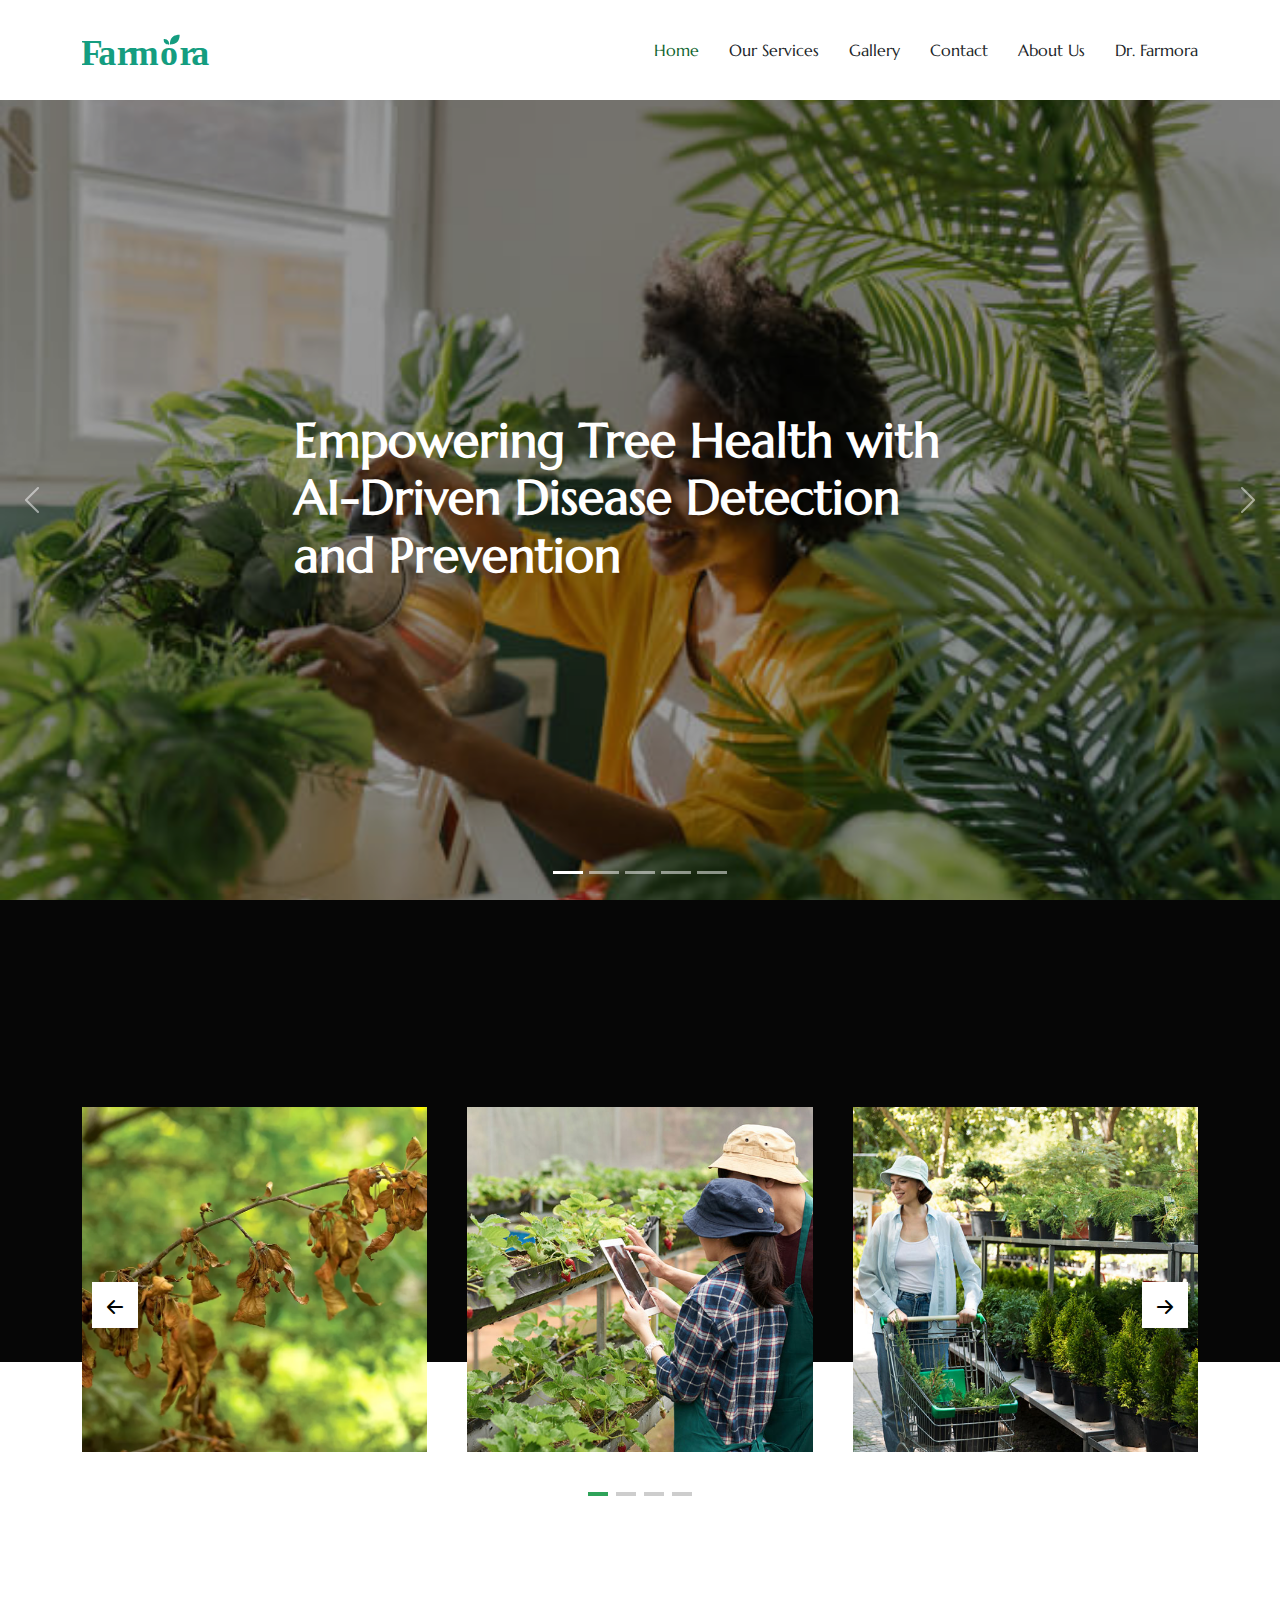
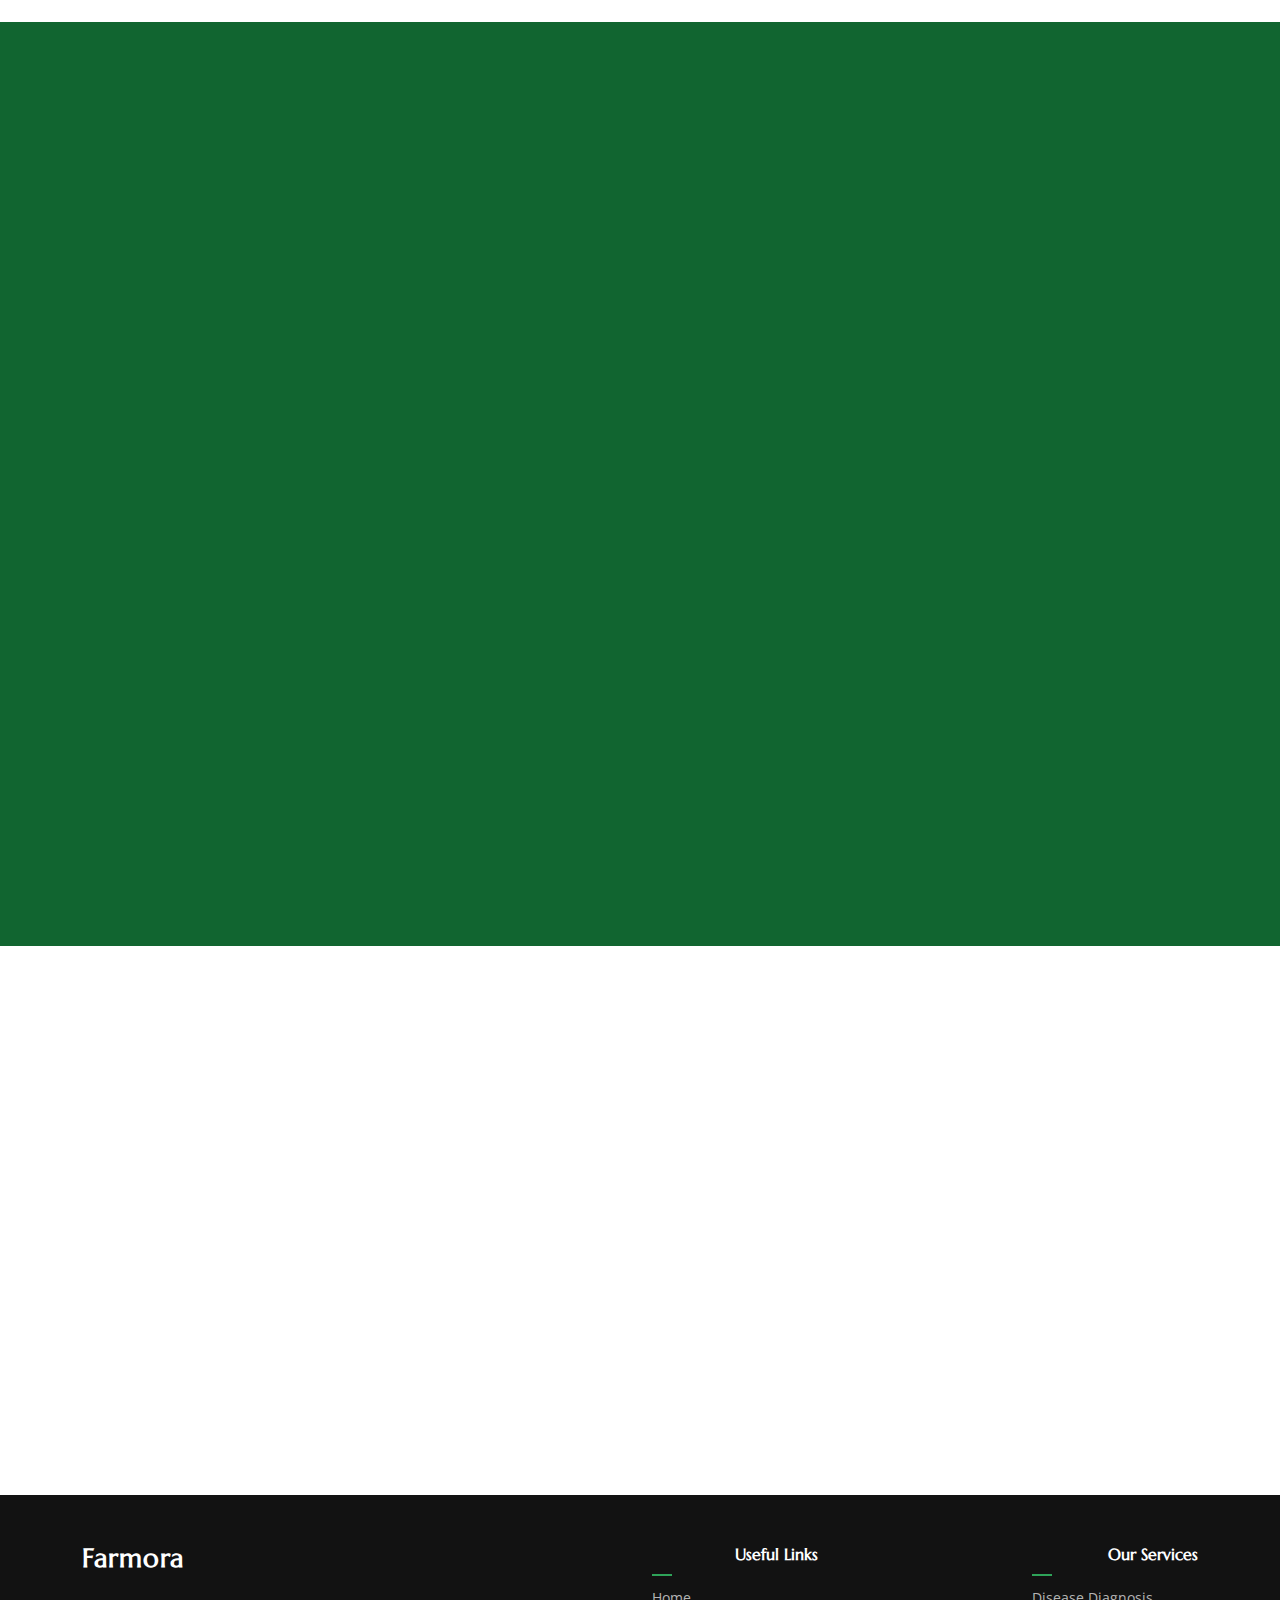
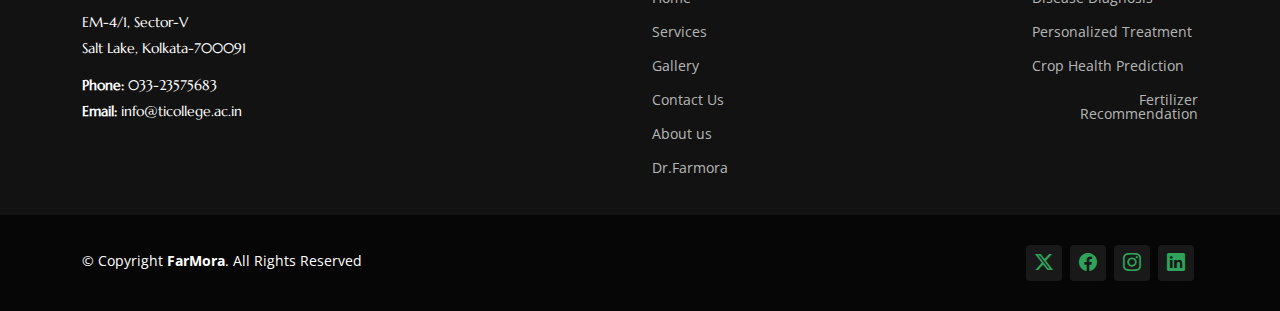
<file: index.html>
<!DOCTYPE html>
<html lang="en">

<head>
  <meta charset="utf-8">
  <meta content="width=device-width, initial-scale=1.0" name="viewport">
  <title> Farmora</title>
  <meta name="description" content="">
  <meta name="keywords" content="">

  <!-- Favicons -->
   

  <!-- Fonts -->
  <link href="https://fonts.googleapis.com" rel="preconnect">
  <link href="https://fonts.gstatic.com" rel="preconnect" crossorigin>
  <link href="https://fonts.googleapis.com/css2?family=Open+Sans:ital,wght@0,300;0,400;0,500;0,600;0,700;0,800;1,300;1,400;1,500;1,600;1,700;1,800&family=Marcellus:wght@400&display=swap" rel="stylesheet">

  <!-- Vendor CSS Files -->
  <link href="assets/vendor/bootstrap/css/bootstrap.min.css" rel="stylesheet">
  <link href="assets/vendor/bootstrap-icons/bootstrap-icons.css" rel="stylesheet">
  <link href="assets/vendor/aos/aos.css" rel="stylesheet">
  <link href="assets/vendor/swiper/swiper-bundle.min.css" rel="stylesheet">
  <link href="assets/vendor/glightbox/css/glightbox.min.css" rel="stylesheet">

  <!-- Main CSS File -->
  <link href="assets/css/main.css" rel="stylesheet">

  <!-- =======================================================
  * Template Name: AgriCulture
  * Template URL: https://bootstrapmade.com/agriculture-bootstrap-website-template/
  * Updated: Aug 07 2024 with Bootstrap v5.3.3
  * Author: BootstrapMade.com
  * License: https://bootstrapmade.com/license/
  ======================================================== -->
</head>

<body class="index-page">

  <header id="header" class="header d-flex align-items-center position-relative">
    <div class="container-fluid container-xl position-relative d-flex align-items-center justify-content-between">

      <a href="index.html" class="logo d-flex align-items-center">
        <!-- Uncomment the line below if you also wish to use an image logo -->
        <img src="assets\img\svgviewer-output.svg" alt="Farmora">
        <!-- <h1 class="sitename">AgriCulture</h1>  -->
      </a>

      <nav id="navmenu" class="navmenu">
        <ul>
          <li><a href="index.html" class="active">Home</a></li>
          <li><a href="services.html">Our Services</a></li>
          <li><a href="gallery.html">Gallery</a></li>
          <li><a href="contact.html">Contact</a></li>
          <li><a href="about.html">About Us</a></li>
          <li><a href="chatbot.html">Dr. Farmora</a></li>
        </ul>
        <i class="mobile-nav-toggle d-xl-none bi bi-list"></i>
      </nav>

    </div>
  </header>

  <main class="main">

    <!-- Hero Section -->
    <section id="hero" class="hero section dark-background">

      <div id="hero-carousel" class="carousel slide carousel-fade" data-bs-ride="carousel" data-bs-interval="5000">

        <div class="carousel-item active">
          <img src="assets/img/hero_1.jpg" alt="">
          <div class="carousel-container">
            <h2>Empowering Tree Health with AI-Driven Disease Detection and Prevention</h2>
          </div>
        </div><!-- End Carousel Item -->

        <div class="carousel-item">
          <img src="assets/img/hero_2.jpg" alt="">
          <div class="carousel-container">
            <h2>Snap a Photo, Spot the Disease, Save Your Crop.</h2>
          </div>
        </div><!-- End Carousel Item -->

        <div class="carousel-item">
          <img src="assets/img/hero_3.jpg" alt="">
          <div class="carousel-container">
            <h2>Empowering Farmers with Instant Disease Detection Through our Vision.</h2>
          </div>
        </div><!-- End Carousel Item -->

        <div class="carousel-item">
          <img src="assets/img/hero_4.jpg" alt="">
          <div class="carousel-container">
            <h2>Diagnose diseases before they destroy yields.</h2>
          </div>
        </div><!-- End Carousel Item -->

        <div class="carousel-item">
          <img src="assets/img/hero_5.jpg" alt="">
          <div class="carousel-container">
            <h2>When your crops go silent, we speak their symptoms.</h2>
          </div>
        </div><!-- End Carousel Item -->

        <a class="carousel-control-prev" href="#hero-carousel" role="button" data-bs-slide="prev">
          <span class="carousel-control-prev-icon bi bi-chevron-left" aria-hidden="true"></span>
        </a>

        <a class="carousel-control-next" href="#hero-carousel" role="button" data-bs-slide="next">
          <span class="carousel-control-next-icon bi bi-chevron-right" aria-hidden="true"></span>
        </a>

        <ol class="carousel-indicators"></ol>

      </div>

    </section><!-- /Hero Section -->

    <!-- Services Section -->
    <section id="services-2" class="services-2 section dark-background">
      <!-- Section Title -->
      <div class="container section-title" data-aos="fade-up">
        <h2>Services</h2>
        <p>Empowering Smarter Farming Through AI-Powered Insights</p>
      </div><!-- End Section Title -->

      <div class="services-carousel-wrap">
        <div class="container">
          <div class="swiper init-swiper">
            <script type="application/json" class="swiper-config">
              {
                "loop": true,
                "speed": 600,
                "autoplay": {
                  "delay": 5000
                },
                "slidesPerView": "auto",
                "pagination": {
                  "el": ".swiper-pagination",
                  "type": "bullets",
                  "clickable": true
                },
                "navigation": {
                  "nextEl": ".js-custom-next",
                  "prevEl": ".js-custom-prev"
                },
                "breakpoints": {
                  "320": {
                    "slidesPerView": 1,
                    "spaceBetween": 40
                  },
                  "1200": {
                    "slidesPerView": 3,
                    "spaceBetween": 40
                  }
                }
              }
            </script>
            <button class="navigation-prev js-custom-prev">
              <i class="bi bi-arrow-left-short"></i>
            </button>
            <button class="navigation-next js-custom-next">
              <i class="bi bi-arrow-right-short"></i>
            </button>
            <div class="swiper-wrapper">
              <div class="swiper-slide">
                <a href="dis_dia.html" style="text-decoration: none; color: inherit;">
                <div class="service-item">
                  <div class="service-item-contents">
                    
                      <span class="service-item-category">We do</span>
                      <h2 class="service-item-title">Disease Diagnosis</h2>
                    
                  </div>
                  <img src="assets\img\Leaf collection\Fire Blight.webp" alt="Image" class="img-fluid">
                </div>
              </a>
              </div>
              <div class="swiper-slide">
                <a href="prevention.html" style="text-decoration: none; color: inherit;">
                <div class="service-item">
                  <div class="service-item-contents">
                    
                      <span class="service-item-category">We do</span>
                      <h2 class="service-item-title">Personalized Treatment</h2>
                    
                  </div>
                  <img src="assets/img/img_sq_8.jpg" alt="Image" class="img-fluid">
                </div>
              </a>
              </div>
              <div class="swiper-slide">
                <a href="crop.html" style="text-decoration: none; color: inherit;">
                <div class="service-item">
                  <div class="service-item-contents">
                    
                      <span class="service-item-category">We do</span>
                      <h2 class="service-item-title">Crop Prediction</h2>
                    
                  </div>
                  <img src="assets/img/img_sq_6.jpg" alt="Image" class="img-fluid">
                </div>
              </a>
              </div>

              <div class="swiper-slide">
                <a href="fertilizer.html" style="text-decoration: none; color: inherit;">
                  <div class="service-item">
                    <div class="service-item-contents">
                      <span class="service-item-category">We do</span>
                      <h2 class="service-item-title">Fertilizer Suggestion</h2>
                    </div>
                    <img src="assets/img/img_sq_4.jpg" alt="Image" class="img-fluid">
                  </div>
                </a>
              </div>
            
            </div>
            <div class="swiper-pagination"></div>
          </div>
        </div>
      </div>
    </section><!-- /Services 2 Section -->

    <!-- About Section -->
    <section id="about" class="about section">

      <div class="content">
        <div class="container">
          <div class="row">
            <div class="col-lg-6 mb-4 mb-lg-0">
              <img src="assets/img/img_long_6.jpg" alt="Image " class="img-fluid img-overlap" data-aos="zoom-out">
            </div>
            <div class="col-lg-5 ml-auto" data-aos="fade-up" data-aos-delay="100">
              <h3 class="content-subtitle text-white opacity-50">Why Choose Us</h3>
              <h2 class="content-title mb-4">
                Smart Farming Backed by Cutting-Edge AI & Deep Agri Expertise
              </h2>
              <p class="opacity-50">
                We combine decades of agricultural understanding with modern AI to bring precision, prevention, and productivity to your fields. Whether you're a seasoned farmer or a budding agri-entrepreneur, we make plant care as easy as a photo click.
              </p>

              <div class="row my-5">
                <div class="col-lg-12 d-flex align-items-start mb-4">
                  <i class="bi bi-filetype-ai me-4 display-6"></i>
                  <div>
                    <h4 class="m-0 h5 text-white">AI-Powered Disease Detection</h4>
                    <p class="text-white opacity-50">Detect crop diseases instantly with a simple image — no more guesswork, no more delays.</p>
                  </div>
                </div>
                <div class="col-lg-12 d-flex align-items-start mb-4">
                  <i class="bi bi-heart me-4 display-6"></i>
                  <div>
                    <h4 class="m-0 h5 text-white">Personalized Crop Care Plans</h4>
                    <p class="text-white opacity-50">Receive treatment suggestions tailored to your crop, region, and the detected disease stage.</p>
                  </div>
                </div>
                <div class="col-lg-12 d-flex align-items-start">
                  <i class="bi bi-image me-4 display-6"></i>
                  <div>
                    <h4 class="m-0 h5 text-white">Trained on Millions of Images</h4>
                    <p class="text-white opacity-50">Our system improves with every scan — using a vast visual dataset curated by agri-scientists.</p>
                  </div>
                </div>
              </div>
            </div>
          </div>
        </div>
      </div>
    </section><!-- /About Section -->

    <!-- About 3 Section -->
    <section id="about-3" class="about-3 section">

      <div class="container">
        <div class="row gy-4 justify-content-between align-items-center">
          <div class="col-lg-6 order-lg-2 position-relative" data-aos="zoom-out">
            <img src="assets\img\Leaf collection\HealthyLeaf3.jpg" alt="Image" class="img-fluid">
            
          </div>
          <div class="col-lg-5 order-lg-1" data-aos="fade-up" data-aos-delay="100">
            <h2 class="content-title mb-4">Plants Make Life Better</h2>
            <p class="mb-4">
              Healthy crops are at the heart of a healthy planet — and we’re here to protect them. Our AI-powered platform helps farmers diagnose crop diseases instantly, ensuring better yields, fewer losses, and a greener future.
            </p>
            <ul class="list-unstyled list-check">
              <li>Diagnose plant diseases with a single image</li>
              <li>Get expert treatment advice tailored to your crop</li>
              <li>Improve yield, reduce pesticide use, and grow sustainably</li>
            </ul>

            <p><a href="contact.html" class="btn-cta">Get in touch</a></p>
          </div>
        </div>
      </div>
    </section><!-- /About 3 Section -->



    <!-- Recent Posts Section -->
    

  

  </main>

  <footer id="footer" class="footer dark-background">

    <div class="footer-top">
      <div class="container">
        <div class="row gy-4">
          <div class="col-lg-4 col-md-6 footer-about">
            <a href="index.html" class="logo d-flex align-items-center">
              <span class="sitename">Farmora</span>
            </a>
            
              <div class="footer-contact pt-3">
                <p>EM-4/1, Sector-V</p>
                <p>Salt Lake, Kolkata-700091</p>
                <p class="mt-3"><strong>Phone:</strong> <span>033-23575683</span></p>
                <p><strong>Email:</strong> <span>info@ticollege.ac.in</span></p>
              </div>
          </div>

          <div class="col-lg-2 col-md-3 footer-links" style="margin-left: auto; text-align: right;">
            <h4>Useful Links</h4>
            <ul>
              <li><a href="#">Home</a></li>
              
              <li><a href="services.html">Services</a></li>
              <li><a href="gallery.html">Gallery</a></li>
              <li><a href="contact.html">Contact Us</a></li>
              <li><a href="about.html">About us</a></li>
              <li><a href="chatbot.html">Dr.Farmora</a></li>
              
            </ul>
          </div>
          
          <div class="col-lg-2 col-md-3 footer-links" style="margin-left: auto; text-align: right;">
            <h4>Our Services</h4>
            <ul>
              <li><a href="dis_dia.html">Disease Diagnosis</a></li>
              <li><a href="prevention.html">Personalized Treatment</a></li>
              <li><a href="crop.html">Crop Health Prediction</a></li>
              <li><a href="fertilizer.html">Fertilizer Recommendation</a></li>
            </ul>
          </div>
        </div>
      </div>
    </div>

    <div class="copyright text-center">
      <div class="container d-flex flex-column flex-lg-row justify-content-center justify-content-lg-between align-items-center">

        <div class="d-flex flex-column align-items-center align-items-lg-start">
          <div>
            © Copyright <strong><span>FarMora</span></strong>. All Rights Reserved
          </div>
          <div class="credits">
            <!-- All the links in the footer should remain intact. -->
            <!-- You can delete the links only if you purchased the pro version. -->
            <!-- Licensing information: https://bootstrapmade.com/license/ -->
            <!-- Purchase the pro version with working PHP/AJAX contact form: https://bootstrapmade.com/herobiz-bootstrap-business-template/ -->
            
          </div>
        </div>

        <div class="social-links order-first order-lg-last mb-3 mb-lg-0">
          <a href=""><i class="bi bi-twitter-x"></i></a>
          <a href=""><i class="bi bi-facebook"></i></a>
          <a href=""><i class="bi bi-instagram"></i></a>
          <a href=""><i class="bi bi-linkedin"></i></a>
        </div>

      </div>
    </div>

  </footer>

  <!-- Scroll Top -->
  <a href="#" id="scroll-top" class="scroll-top d-flex align-items-center justify-content-center"><i class="bi bi-arrow-up-short"></i></a>

  <!-- Preloader -->
  <div id="preloader"></div>

  <!-- Vendor JS Files -->
  <script src="assets/vendor/bootstrap/js/bootstrap.bundle.min.js"></script>
  <script src="assets/vendor/php-email-form/validate.js"></script>
  <script src="assets/vendor/aos/aos.js"></script>
  <script src="assets/vendor/swiper/swiper-bundle.min.js"></script>
  <script src="assets/vendor/glightbox/js/glightbox.min.js"></script>
 
  <!-- Main JS File -->
  <script src="assets/js/main.js"></script>

</body>

</html>
</file>
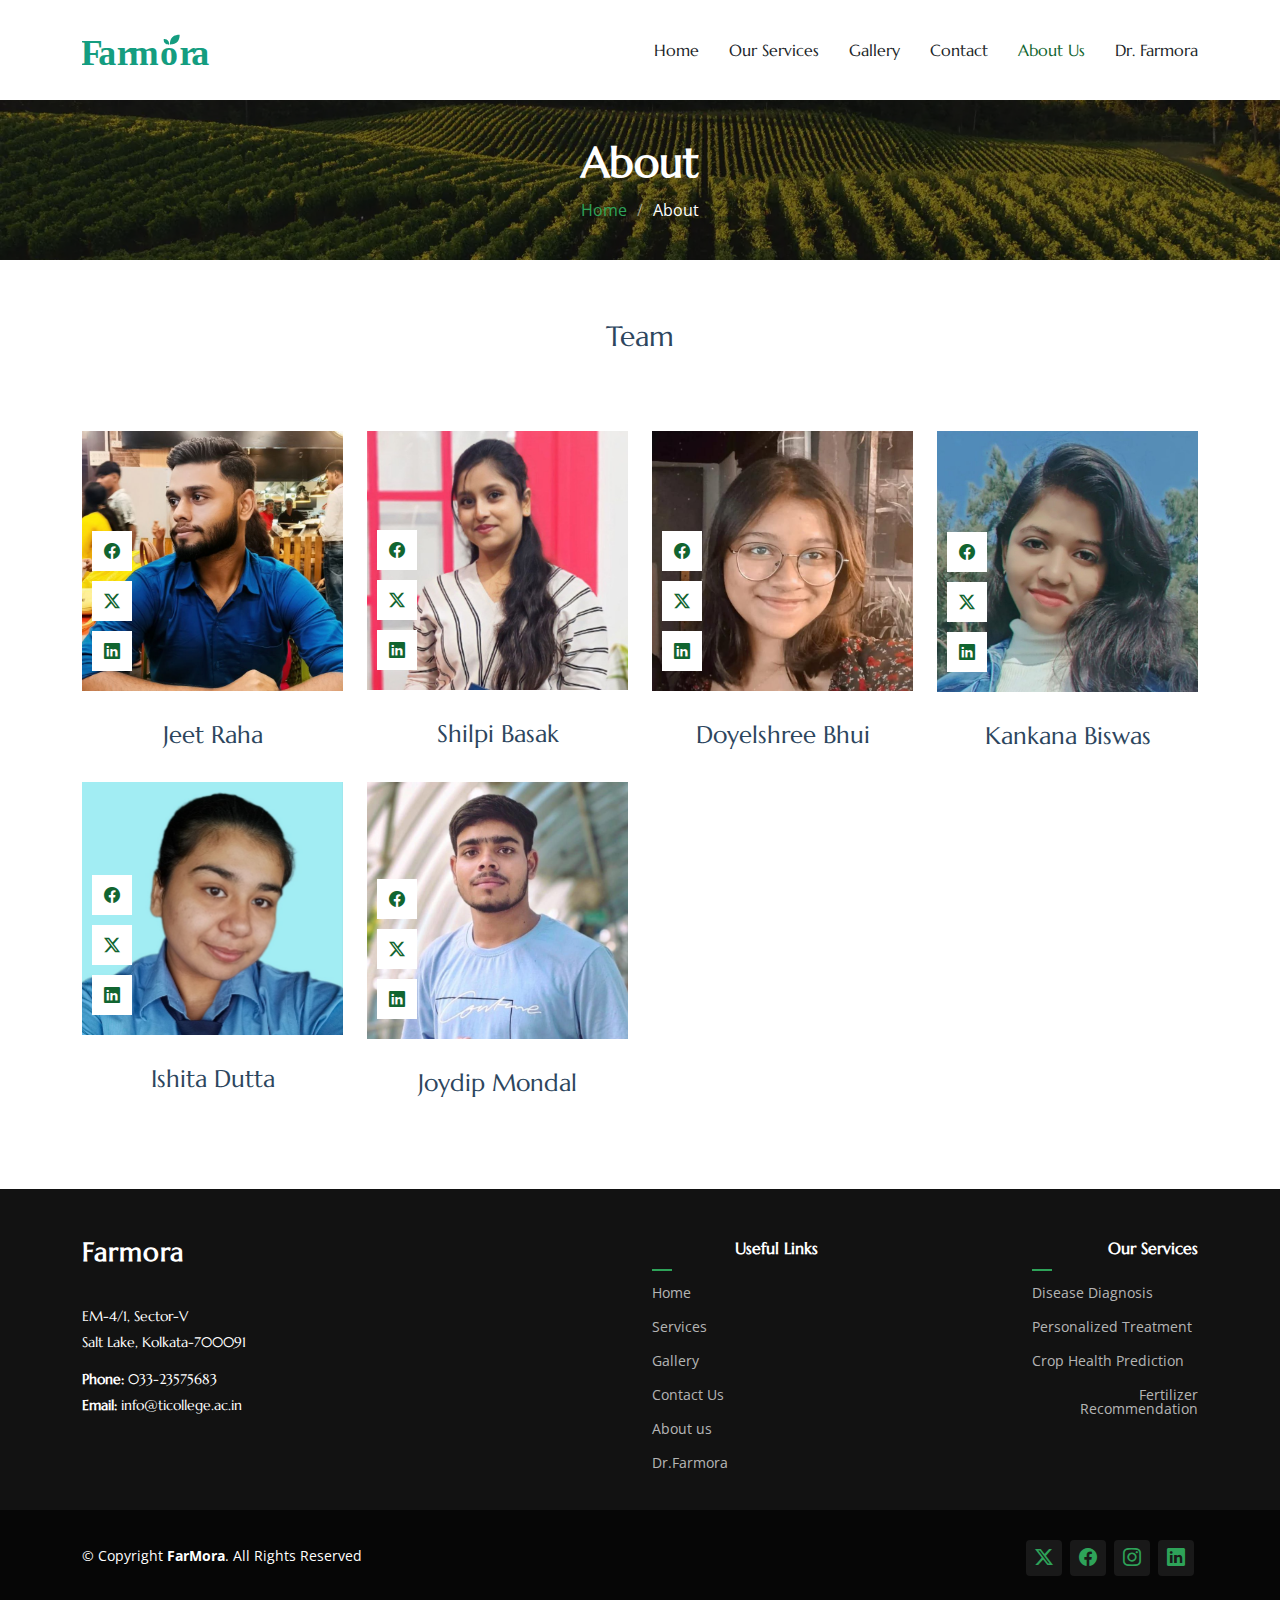
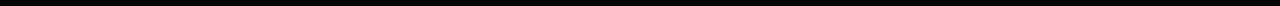
<file: about.html>
<!DOCTYPE html>
<html lang="en">

<head>
  <meta charset="utf-8">
  <meta content="width=device-width, initial-scale=1.0" name="viewport">
  <title>Farmora</title>
  <meta name="description" content="">
  <meta name="keywords" content="">

  <!-- Favicons -->
   
  <!-- Fonts -->
  <link href="https://fonts.googleapis.com" rel="preconnect">
  <link href="https://fonts.gstatic.com" rel="preconnect" crossorigin>
  <link href="https://fonts.googleapis.com/css2?family=Open+Sans:ital,wght@0,300;0,400;0,500;0,600;0,700;0,800;1,300;1,400;1,500;1,600;1,700;1,800&family=Marcellus:wght@400&display=swap" rel="stylesheet">

  <!-- Vendor CSS Files -->
  <link href="assets/vendor/bootstrap/css/bootstrap.min.css" rel="stylesheet">
  <link href="assets/vendor/bootstrap-icons/bootstrap-icons.css" rel="stylesheet">
  <link href="assets/vendor/aos/aos.css" rel="stylesheet">
  <link href="assets/vendor/swiper/swiper-bundle.min.css" rel="stylesheet">
  <link href="assets/vendor/glightbox/css/glightbox.min.css" rel="stylesheet">

  <!-- Main CSS File -->
  <link href="assets/css/main.css" rel="stylesheet">
  <style>
    
  </style>

  <!-- =======================================================
  * Template Name: AgriCulture
  * Template URL: https://bootstrapmade.com/agriculture-bootstrap-website-template/
  * Updated: Aug 07 2024 with Bootstrap v5.3.3
  * Author: BootstrapMade.com
  * License: https://bootstrapmade.com/license/
  ======================================================== -->
</head>

<body class="about-page">

  <header id="header" class="header d-flex align-items-center position-relative">
    <div class="container-fluid container-xl position-relative d-flex align-items-center justify-content-between">

      <a href="index.html" class="logo d-flex align-items-center">
        <!-- Uncomment the line below if you also wish to use an image logo -->
        <img src="assets\img\svgviewer-output.svg" alt="Farmora">
        <!-- <h1 class="sitename">AgriCulture</h1>  -->
      </a>

      <nav id="navmenu" class="navmenu">
        <ul>
          <li><a href="index.html" >Home</a></li>
          
          <li><a href="services.html">Our Services</a></li>
          <li><a href="gallery.html">Gallery</a></li>
          <li><a href="contact.html">Contact</a></li>
          <li><a href="about.html"class="active">About Us</a></li>
          <li><a href="chatbot.html">Dr. Farmora</a></li>
        </ul>
        <i class="mobile-nav-toggle d-xl-none bi bi-list"></i>
      </nav>

    </div>
  </header>

  <main class="main">

    <!-- Page Title -->
    <div class="page-title dark-background" data-aos="fade" style="background-image: url(assets/img/page-title-bg.webp);  height: 30px; background-size: cover; display: flex; justify-content: center; align-items: center; text-align: center;">
      <div class="container position-relative">
        <h1>About</h1>
        <nav class="breadcrumbs">
          <ol>
            <li><a href="index.html">Home</a></li>
            <li class="current">About</li>
          </ol>
        </nav>
      </div>
    </div><!-- End Page Title -->

    <!-- About 3 Section -->
    

    <!-- Team Section -->
    <section class="team-15 team section" id="team">
      <!-- Section Title -->
      <div class="container section-title" data-aos="fade-up" style="margin-bottom: 2px;">
        <h2>Team</h2>
      </div><!-- End Section Title -->

      <div class="content">
        <div class="container">

          <div class="row">
            
            <div class="col-lg-3 col-md-6 mb-4">
              <div class="person">
                <figure>
                  <img src="assets/img/team/team-1.jpg" alt="Image" class="img-fluid">
                  <div class="social">
                    <a href="#"><span class="bi bi-facebook"></span></a>
                    <a href="#"><span class="bi bi-twitter-x"></span></a>
                    <a href="#"><span class="bi bi-linkedin"></span></a>
                  </div>
                </figure>
                <div class="person-contents">
                  <h3>Jeet Raha</h3>
                   
                </div>
              </div>
            </div>

            <div class="col-lg-3 col-md-6 mb-4">
              <div class="person">
                <figure>
                  <img src="assets/img/team/team-2.jpg" alt="Image" class="img-fluid">
                  <div class="social">
                    <a href="#"><span class="bi bi-facebook"></span></a>
                    <a href="#"><span class="bi bi-twitter-x"></span></a>
                    <a href="#"><span class="bi bi-linkedin"></span></a>
                  </div>
                </figure>
                <div class="person-contents">
                  <h3>Shilpi Basak</h3>
                   
                </div>
              </div>
            </div>

            <div class="col-lg-3 col-md-6 mb-4">
              <div class="person">
                <figure>
                  <img src="assets/img/team/team-3.jpg" alt="Image" class="img-fluid">
                  <div class="social">
                    <a href="#"><span class="bi bi-facebook"></span></a>
                    <a href="#"><span class="bi bi-twitter-x"></span></a>
                    <a href="#"><span class="bi bi-linkedin"></span></a>
                  </div>
                </figure>
                <div class="person-contents">
                  <h3>Doyelshree Bhui</h3>
                   
                </div>
              </div>
            </div>

            <div class="col-lg-3 col-md-6 mb-4">
              <div class="person">
                <figure>
                  <img src="assets/img/team/team-4.jpg" alt="Image" class="img-fluid">
                  <div class="social">
                    <a href="#"><span class="bi bi-facebook"></span></a>
                    <a href="#"><span class="bi bi-twitter-x"></span></a>
                    <a href="#"><span class="bi bi-linkedin"></span></a>
                  </div>
                </figure>
                <div class="person-contents">
                  <h3>Kankana Biswas</h3>
                   
                </div>
              </div>
            </div>

            <div class="col-lg-3 col-md-6 mb-4">
              <div class="person">
                <figure>
                  <img src="assets/img/team/team-5.jpg" alt="Image" class="img-fluid">
                  <div class="social">
                    <a href="#"><span class="bi bi-facebook"></span></a>
                    <a href="#"><span class="bi bi-twitter-x"></span></a>
                    <a href="#"><span class="bi bi-linkedin"></span></a>
                  </div>
                </figure>
                <div class="person-contents">
                  <h3>Ishita Dutta</h3>
                   
                </div>
              </div>
            </div>

            <div class="col-lg-3 col-md-6 mb-4">
              <div class="person">
                <figure>
                  <img src="assets/img/team/team-6.jpg" alt="Image" class="img-fluid">
                  <div class="social">
                    <a href="#"><span class="bi bi-facebook"></span></a>
                    <a href="#"><span class="bi bi-twitter-x"></span></a>
                    <a href="#"><span class="bi bi-linkedin"></span></a>
                  </div>
                </figure>
                <div class="person-contents">
                  <h3>Joydip Mondal</h3>
                   
                </div>
              </div>
            </div>

          </div>
        </div>
      </div>

    </section> 
    

  </main>

  <footer id="footer" class="footer dark-background">

    <div class="footer-top">
      <div class="container">
        <div class="row gy-4">
          <div class="col-lg-4 col-md-6 footer-about">
            <a href="index.html" class="logo d-flex align-items-center">
              <span class="sitename">Farmora</span>
            </a>
            
              <div class="footer-contact pt-3">
                <p>EM-4/1, Sector-V</p>
                <p>Salt Lake, Kolkata-700091</p>
                <p class="mt-3"><strong>Phone:</strong> <span>033-23575683</span></p>
                <p><strong>Email:</strong> <span>info@ticollege.ac.in</span></p>
              </div>
          </div>

          <div class="col-lg-2 col-md-3 footer-links" style="margin-left: auto; text-align: right;">
            <h4>Useful Links</h4>
            <ul>
              <li><a href="#">Home</a></li>
              
              <li><a href="services.html">Services</a></li>
              <li><a href="gallery.html">Gallery</a></li>
              <li><a href="contact.html">Contact Us</a></li>
              <li><a href="about.html">About us</a></li>
              <li><a href="chatbot.html">Dr.Farmora</a></li>
              
            </ul>
          </div>
          
          <div class="col-lg-2 col-md-3 footer-links" style="margin-left: auto; text-align: right;">
            <h4>Our Services</h4>
            <ul>
              <li><a href="dis_dia.html">Disease Diagnosis</a></li>
              <li><a href="prevention.html">Personalized Treatment</a></li>
              <li><a href="crop.html">Crop Health Prediction</a></li>
              <li><a href="fertilizer.html">Fertilizer Recommendation</a></li>
            </ul>
          </div>
        </div>
      </div>
    </div>

    <div class="copyright text-center">
      <div class="container d-flex flex-column flex-lg-row justify-content-center justify-content-lg-between align-items-center">

        <div class="d-flex flex-column align-items-center align-items-lg-start">
          <div>
            © Copyright <strong><span>FarMora</span></strong>. All Rights Reserved
          </div>
          <div class="credits">
            <!-- All the links in the footer should remain intact. -->
            <!-- You can delete the links only if you purchased the pro version. -->
            <!-- Licensing information: https://bootstrapmade.com/license/ -->
            <!-- Purchase the pro version with working PHP/AJAX contact form: https://bootstrapmade.com/herobiz-bootstrap-business-template/ -->
            
          </div>
        </div>

        <div class="social-links order-first order-lg-last mb-3 mb-lg-0">
          <a href=""><i class="bi bi-twitter-x"></i></a>
          <a href=""><i class="bi bi-facebook"></i></a>
          <a href=""><i class="bi bi-instagram"></i></a>
          <a href=""><i class="bi bi-linkedin"></i></a>
        </div>

      </div>
    </div>

  </footer>

  <!-- Scroll Top -->
  <a href="#" id="scroll-top" class="scroll-top d-flex align-items-center justify-content-center"><i class="bi bi-arrow-up-short"></i></a>

  <!-- Preloader -->
  <div id="preloader"></div>

  <!-- Vendor JS Files -->
  <script src="assets/vendor/bootstrap/js/bootstrap.bundle.min.js"></script>
  <script src="assets/vendor/php-email-form/validate.js"></script>
  <script src="assets/vendor/aos/aos.js"></script>
  <script src="assets/vendor/swiper/swiper-bundle.min.js"></script>
  <script src="assets/vendor/glightbox/js/glightbox.min.js"></script>

  <!-- Main JS File -->
  <script src="assets/js/main.js"></script>

</body>

</html>
</file>
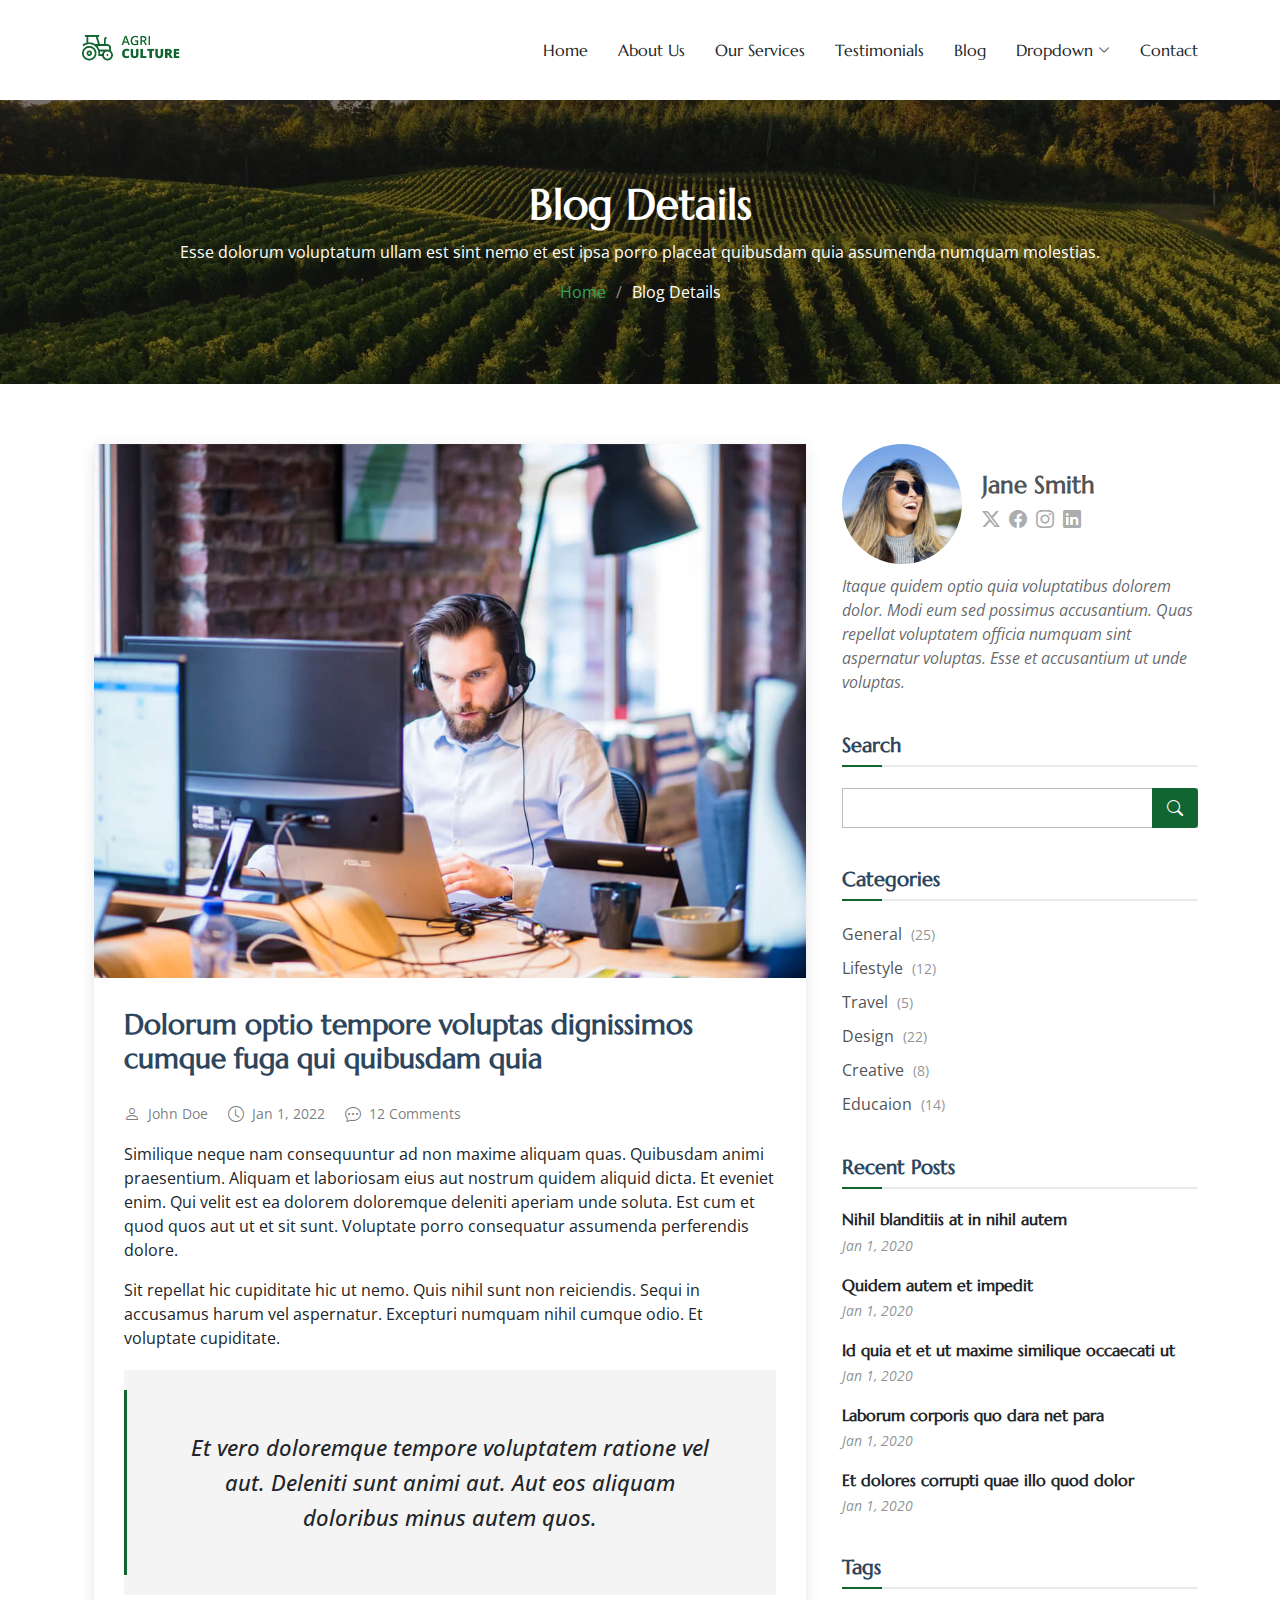
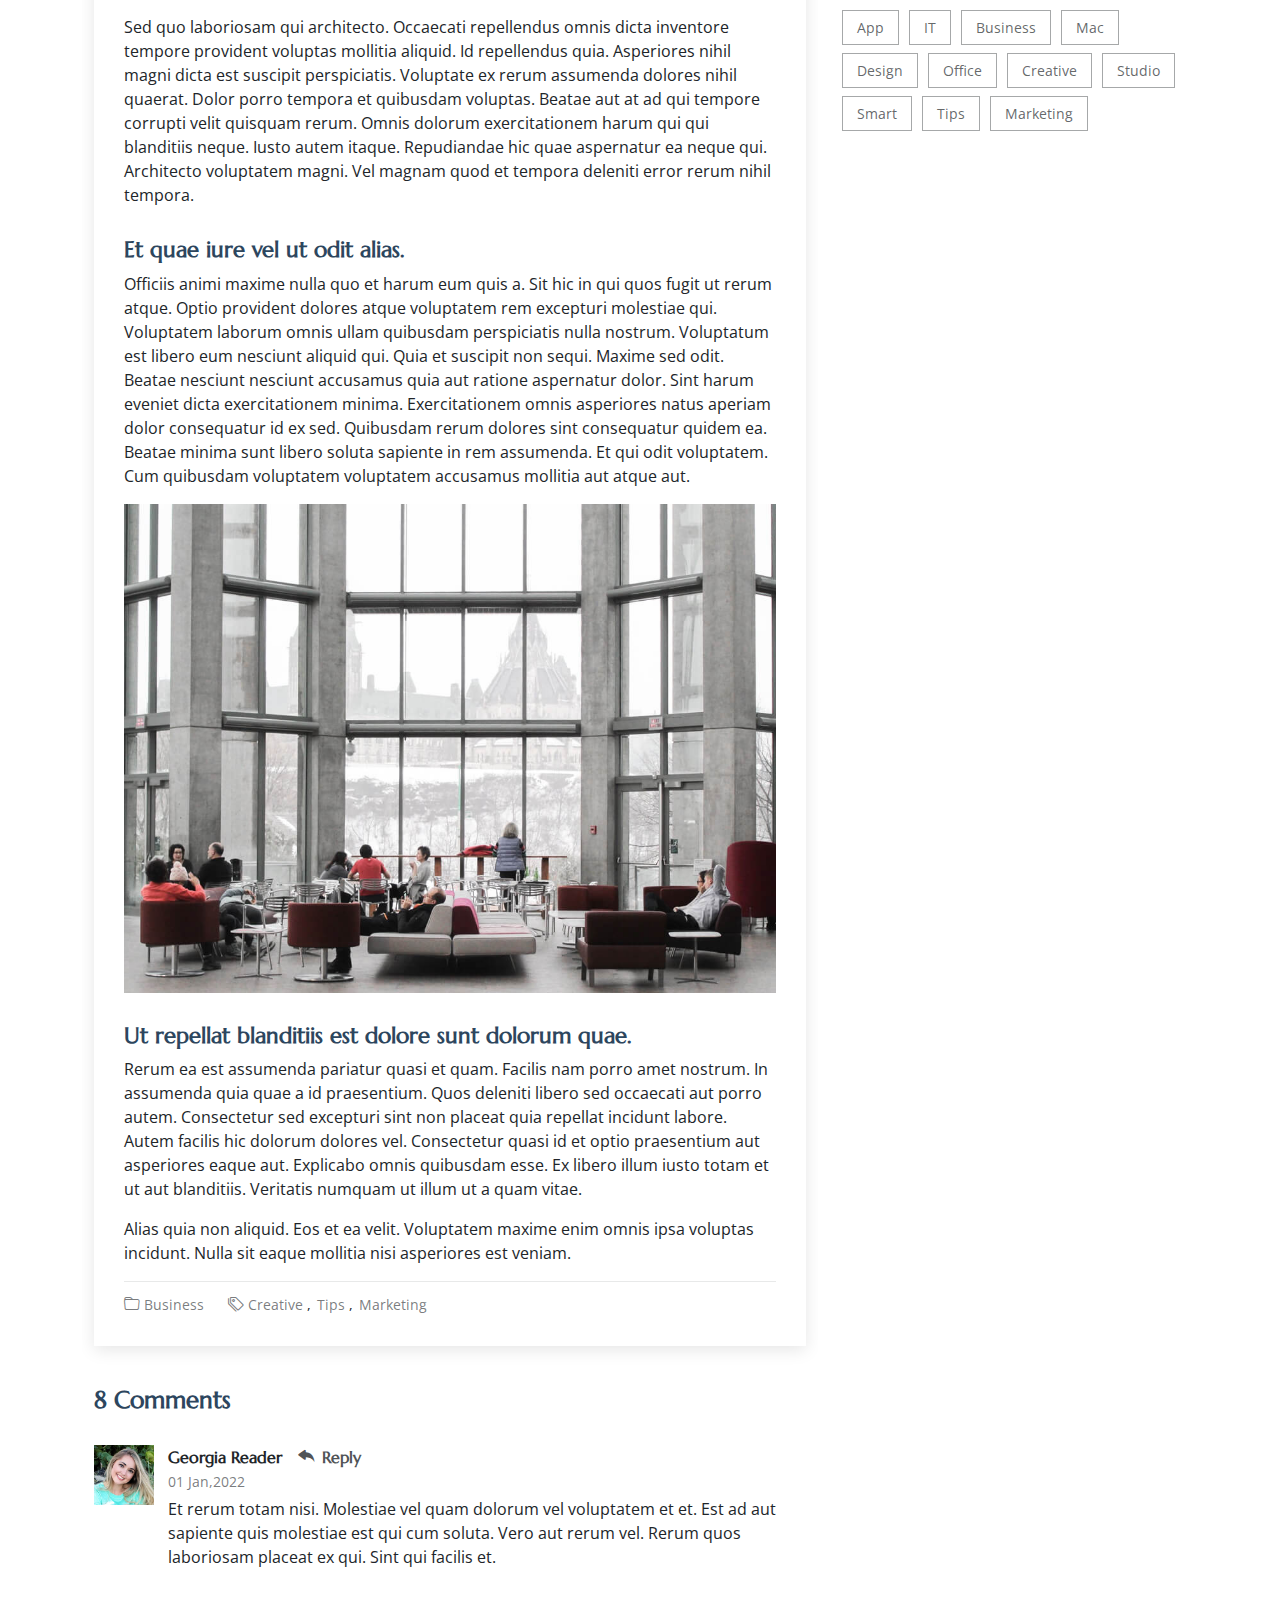
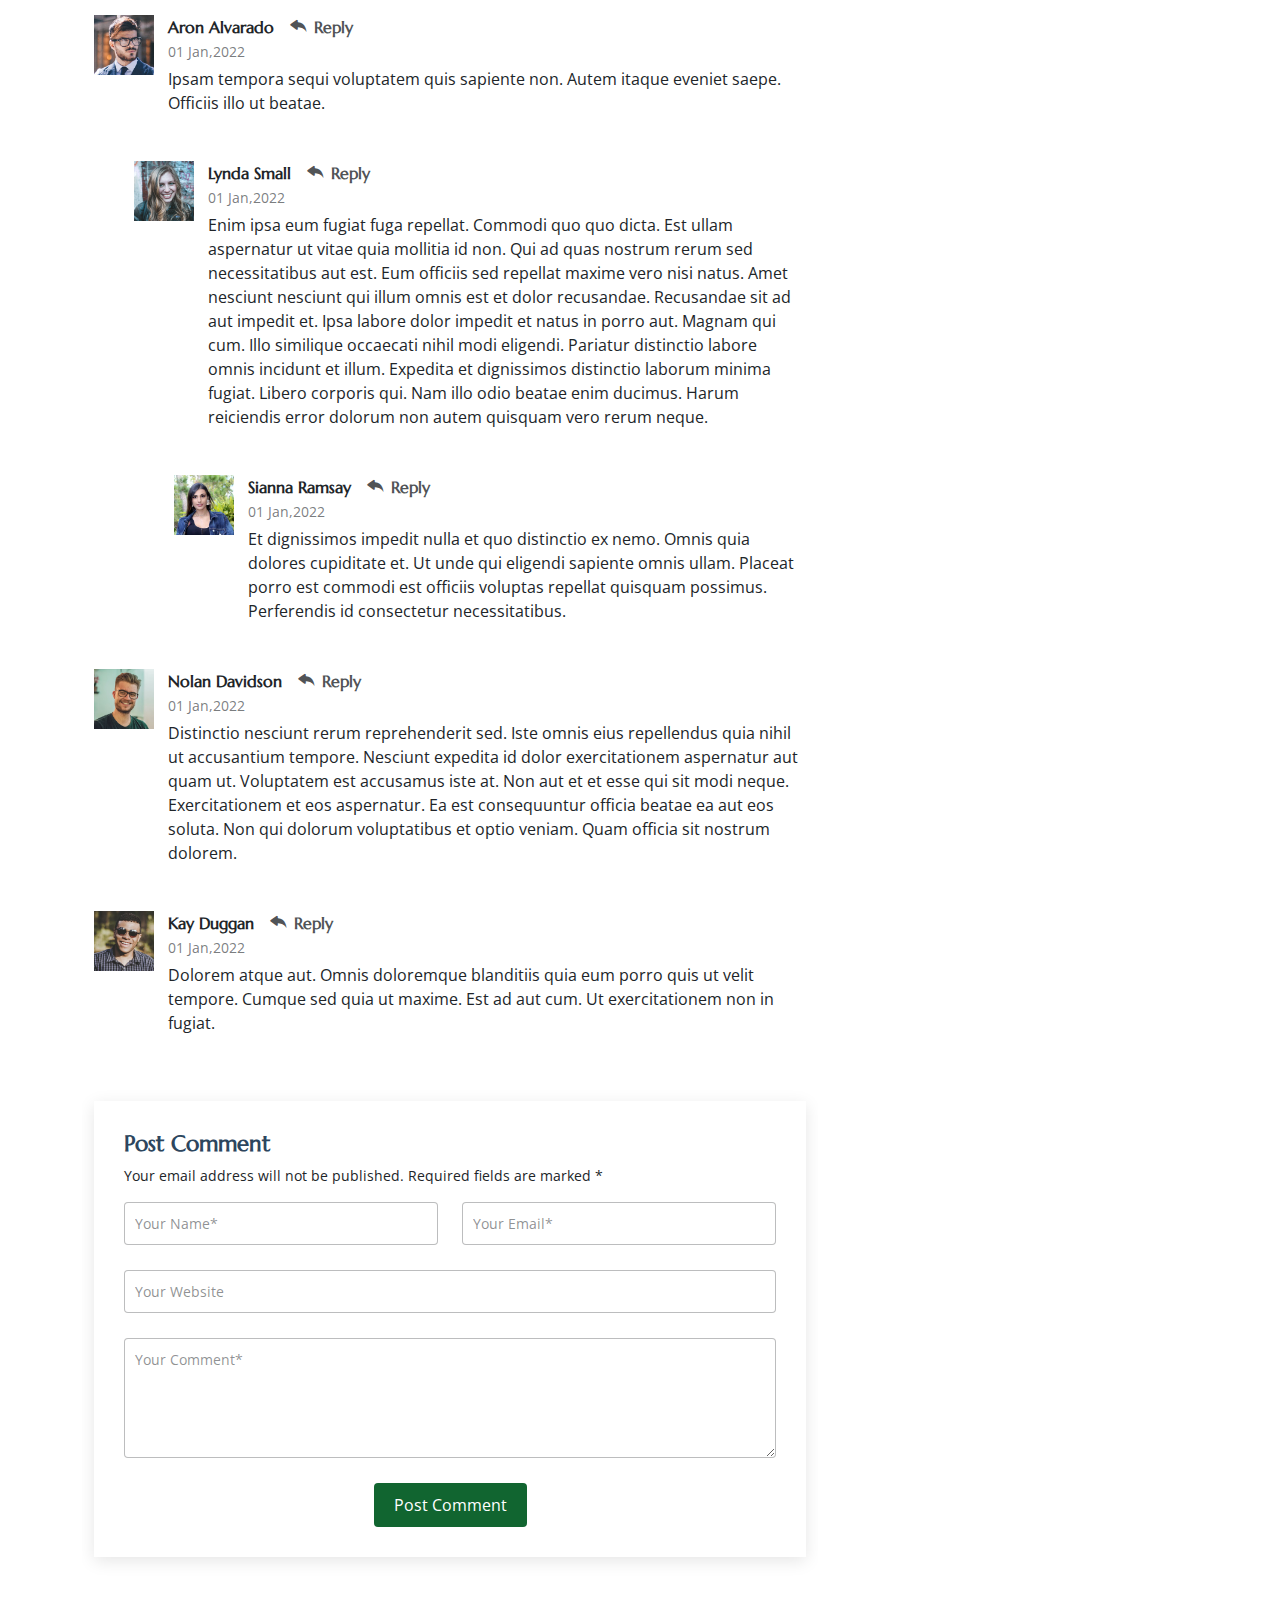
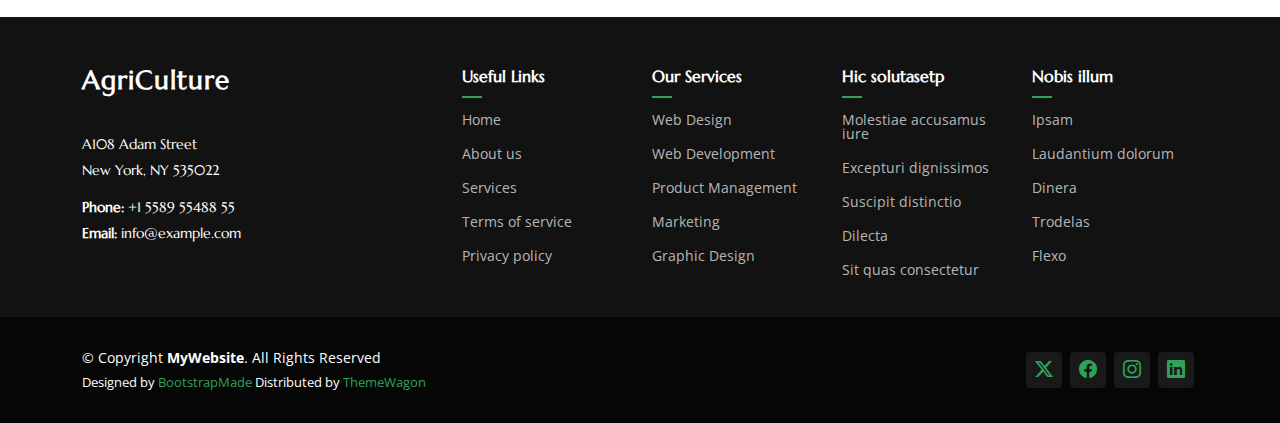
<file: blog-details.html>
<!DOCTYPE html>
<html lang="en">

<head>
  <meta charset="utf-8">
  <meta content="width=device-width, initial-scale=1.0" name="viewport">
  <title>Blog Details - AgriCulture Bootstrap Template</title>
  <meta name="description" content="">
  <meta name="keywords" content="">

  <!-- Favicons -->
  <link href="assets/img/favicon.png" rel="icon">
  <link href="assets/img/apple-touch-icon.png" rel="apple-touch-icon">

  <!-- Fonts -->
  <link href="https://fonts.googleapis.com" rel="preconnect">
  <link href="https://fonts.gstatic.com" rel="preconnect" crossorigin>
  <link href="https://fonts.googleapis.com/css2?family=Open+Sans:ital,wght@0,300;0,400;0,500;0,600;0,700;0,800;1,300;1,400;1,500;1,600;1,700;1,800&family=Marcellus:wght@400&display=swap" rel="stylesheet">

  <!-- Vendor CSS Files -->
  <link href="assets/vendor/bootstrap/css/bootstrap.min.css" rel="stylesheet">
  <link href="assets/vendor/bootstrap-icons/bootstrap-icons.css" rel="stylesheet">
  <link href="assets/vendor/aos/aos.css" rel="stylesheet">
  <link href="assets/vendor/swiper/swiper-bundle.min.css" rel="stylesheet">
  <link href="assets/vendor/glightbox/css/glightbox.min.css" rel="stylesheet">

  <!-- Main CSS File -->
  <link href="assets/css/main.css" rel="stylesheet">

  <!-- =======================================================
  * Template Name: AgriCulture
  * Template URL: https://bootstrapmade.com/agriculture-bootstrap-website-template/
  * Updated: Aug 07 2024 with Bootstrap v5.3.3
  * Author: BootstrapMade.com
  * License: https://bootstrapmade.com/license/
  ======================================================== -->
</head>

<body class="blog-details-page">

  <header id="header" class="header d-flex align-items-center position-relative">
    <div class="container-fluid container-xl position-relative d-flex align-items-center justify-content-between">

      <a href="index.html" class="logo d-flex align-items-center">
        <!-- Uncomment the line below if you also wish to use an image logo -->
        <img src="assets/img/logo.png" alt="AgriCulture">
        <!-- <h1 class="sitename">AgriCulture</h1>  -->
      </a>

      <nav id="navmenu" class="navmenu">
        <ul>
          <li><a href="index.html">Home</a></li>
          <li><a href="about.html">About Us</a></li>
          <li><a href="services.html">Our Services</a></li>
          <li><a href="testimonials.html">Testimonials</a></li>
          <li><a href="blog.html">Blog</a></li>
          <li class="dropdown"><a href="#"><span>Dropdown</span> <i class="bi bi-chevron-down toggle-dropdown"></i></a>
            <ul>
              <li><a href="#">Dropdown 1</a></li>
              <li class="dropdown"><a href="#"><span>Deep Dropdown</span> <i class="bi bi-chevron-down toggle-dropdown"></i></a>
                <ul>
                  <li><a href="#">Deep Dropdown 1</a></li>
                  <li><a href="#">Deep Dropdown 2</a></li>
                  <li><a href="#">Deep Dropdown 3</a></li>
                  <li><a href="#">Deep Dropdown 4</a></li>
                  <li><a href="#">Deep Dropdown 5</a></li>
                </ul>
              </li>
              <li><a href="#">Dropdown 2</a></li>
              <li><a href="#">Dropdown 3</a></li>
              <li><a href="#">Dropdown 4</a></li>
            </ul>
          </li>
          <li><a href="contact.html">Contact</a></li>
        </ul>
        <i class="mobile-nav-toggle d-xl-none bi bi-list"></i>
      </nav>

    </div>
  </header>

  <main class="main">

    <!-- Page Title -->
    <div class="page-title dark-background" data-aos="fade" style="background-image: url(assets/img/page-title-bg.webp);">
      <div class="container position-relative">
        <h1>Blog Details</h1>
        <p>Esse dolorum voluptatum ullam est sint nemo et est ipsa porro placeat quibusdam quia assumenda numquam molestias.</p>
        <nav class="breadcrumbs">
          <ol>
            <li><a href="index.html">Home</a></li>
            <li class="current">Blog Details</li>
          </ol>
        </nav>
      </div>
    </div><!-- End Page Title -->

    <div class="container">
      <div class="row">

        <div class="col-lg-8">

          <!-- Blog Details Section -->
          <section id="blog-details" class="blog-details section">
            <div class="container">

              <article class="article">

                <div class="post-img">
                  <img src="assets/img/blog/blog-1.jpg" alt="" class="img-fluid">
                </div>

                <h2 class="title">Dolorum optio tempore voluptas dignissimos cumque fuga qui quibusdam quia</h2>

                <div class="meta-top">
                  <ul>
                    <li class="d-flex align-items-center"><i class="bi bi-person"></i> <a href="blog-details.html">John Doe</a></li>
                    <li class="d-flex align-items-center"><i class="bi bi-clock"></i> <a href="blog-details.html"><time datetime="2020-01-01">Jan 1, 2022</time></a></li>
                    <li class="d-flex align-items-center"><i class="bi bi-chat-dots"></i> <a href="blog-details.html">12 Comments</a></li>
                  </ul>
                </div><!-- End meta top -->

                <div class="content">
                  <p>
                    Similique neque nam consequuntur ad non maxime aliquam quas. Quibusdam animi praesentium. Aliquam et laboriosam eius aut nostrum quidem aliquid dicta.
                    Et eveniet enim. Qui velit est ea dolorem doloremque deleniti aperiam unde soluta. Est cum et quod quos aut ut et sit sunt. Voluptate porro consequatur assumenda perferendis dolore.
                  </p>

                  <p>
                    Sit repellat hic cupiditate hic ut nemo. Quis nihil sunt non reiciendis. Sequi in accusamus harum vel aspernatur. Excepturi numquam nihil cumque odio. Et voluptate cupiditate.
                  </p>

                  <blockquote>
                    <p>
                      Et vero doloremque tempore voluptatem ratione vel aut. Deleniti sunt animi aut. Aut eos aliquam doloribus minus autem quos.
                    </p>
                  </blockquote>

                  <p>
                    Sed quo laboriosam qui architecto. Occaecati repellendus omnis dicta inventore tempore provident voluptas mollitia aliquid. Id repellendus quia. Asperiores nihil magni dicta est suscipit perspiciatis. Voluptate ex rerum assumenda dolores nihil quaerat.
                    Dolor porro tempora et quibusdam voluptas. Beatae aut at ad qui tempore corrupti velit quisquam rerum. Omnis dolorum exercitationem harum qui qui blanditiis neque.
                    Iusto autem itaque. Repudiandae hic quae aspernatur ea neque qui. Architecto voluptatem magni. Vel magnam quod et tempora deleniti error rerum nihil tempora.
                  </p>

                  <h3>Et quae iure vel ut odit alias.</h3>
                  <p>
                    Officiis animi maxime nulla quo et harum eum quis a. Sit hic in qui quos fugit ut rerum atque. Optio provident dolores atque voluptatem rem excepturi molestiae qui. Voluptatem laborum omnis ullam quibusdam perspiciatis nulla nostrum. Voluptatum est libero eum nesciunt aliquid qui.
                    Quia et suscipit non sequi. Maxime sed odit. Beatae nesciunt nesciunt accusamus quia aut ratione aspernatur dolor. Sint harum eveniet dicta exercitationem minima. Exercitationem omnis asperiores natus aperiam dolor consequatur id ex sed. Quibusdam rerum dolores sint consequatur quidem ea.
                    Beatae minima sunt libero soluta sapiente in rem assumenda. Et qui odit voluptatem. Cum quibusdam voluptatem voluptatem accusamus mollitia aut atque aut.
                  </p>
                  <img src="assets/img/blog/blog-inside-post.jpg" class="img-fluid" alt="">

                  <h3>Ut repellat blanditiis est dolore sunt dolorum quae.</h3>
                  <p>
                    Rerum ea est assumenda pariatur quasi et quam. Facilis nam porro amet nostrum. In assumenda quia quae a id praesentium. Quos deleniti libero sed occaecati aut porro autem. Consectetur sed excepturi sint non placeat quia repellat incidunt labore. Autem facilis hic dolorum dolores vel.
                    Consectetur quasi id et optio praesentium aut asperiores eaque aut. Explicabo omnis quibusdam esse. Ex libero illum iusto totam et ut aut blanditiis. Veritatis numquam ut illum ut a quam vitae.
                  </p>
                  <p>
                    Alias quia non aliquid. Eos et ea velit. Voluptatem maxime enim omnis ipsa voluptas incidunt. Nulla sit eaque mollitia nisi asperiores est veniam.
                  </p>

                </div><!-- End post content -->

                <div class="meta-bottom">
                  <i class="bi bi-folder"></i>
                  <ul class="cats">
                    <li><a href="#">Business</a></li>
                  </ul>

                  <i class="bi bi-tags"></i>
                  <ul class="tags">
                    <li><a href="#">Creative</a></li>
                    <li><a href="#">Tips</a></li>
                    <li><a href="#">Marketing</a></li>
                  </ul>
                </div><!-- End meta bottom -->

              </article>

            </div>
          </section><!-- /Blog Details Section -->

          <!-- Blog Comments Section -->
          <section id="blog-comments" class="blog-comments section">

            <div class="container">

              <h4 class="comments-count">8 Comments</h4>

              <div id="comment-1" class="comment">
                <div class="d-flex">
                  <div class="comment-img"><img src="assets/img/blog/comments-1.jpg" alt=""></div>
                  <div>
                    <h5><a href="">Georgia Reader</a> <a href="#" class="reply"><i class="bi bi-reply-fill"></i> Reply</a></h5>
                    <time datetime="2020-01-01">01 Jan,2022</time>
                    <p>
                      Et rerum totam nisi. Molestiae vel quam dolorum vel voluptatem et et. Est ad aut sapiente quis molestiae est qui cum soluta.
                      Vero aut rerum vel. Rerum quos laboriosam placeat ex qui. Sint qui facilis et.
                    </p>
                  </div>
                </div>
              </div><!-- End comment #1 -->

              <div id="comment-2" class="comment">
                <div class="d-flex">
                  <div class="comment-img"><img src="assets/img/blog/comments-2.jpg" alt=""></div>
                  <div>
                    <h5><a href="">Aron Alvarado</a> <a href="#" class="reply"><i class="bi bi-reply-fill"></i> Reply</a></h5>
                    <time datetime="2020-01-01">01 Jan,2022</time>
                    <p>
                      Ipsam tempora sequi voluptatem quis sapiente non. Autem itaque eveniet saepe. Officiis illo ut beatae.
                    </p>
                  </div>
                </div>

                <div id="comment-reply-1" class="comment comment-reply">
                  <div class="d-flex">
                    <div class="comment-img"><img src="assets/img/blog/comments-3.jpg" alt=""></div>
                    <div>
                      <h5><a href="">Lynda Small</a> <a href="#" class="reply"><i class="bi bi-reply-fill"></i> Reply</a></h5>
                      <time datetime="2020-01-01">01 Jan,2022</time>
                      <p>
                        Enim ipsa eum fugiat fuga repellat. Commodi quo quo dicta. Est ullam aspernatur ut vitae quia mollitia id non. Qui ad quas nostrum rerum sed necessitatibus aut est. Eum officiis sed repellat maxime vero nisi natus. Amet nesciunt nesciunt qui illum omnis est et dolor recusandae.

                        Recusandae sit ad aut impedit et. Ipsa labore dolor impedit et natus in porro aut. Magnam qui cum. Illo similique occaecati nihil modi eligendi. Pariatur distinctio labore omnis incidunt et illum. Expedita et dignissimos distinctio laborum minima fugiat.

                        Libero corporis qui. Nam illo odio beatae enim ducimus. Harum reiciendis error dolorum non autem quisquam vero rerum neque.
                      </p>
                    </div>
                  </div>

                  <div id="comment-reply-2" class="comment comment-reply">
                    <div class="d-flex">
                      <div class="comment-img"><img src="assets/img/blog/comments-4.jpg" alt=""></div>
                      <div>
                        <h5><a href="">Sianna Ramsay</a> <a href="#" class="reply"><i class="bi bi-reply-fill"></i> Reply</a></h5>
                        <time datetime="2020-01-01">01 Jan,2022</time>
                        <p>
                          Et dignissimos impedit nulla et quo distinctio ex nemo. Omnis quia dolores cupiditate et. Ut unde qui eligendi sapiente omnis ullam. Placeat porro est commodi est officiis voluptas repellat quisquam possimus. Perferendis id consectetur necessitatibus.
                        </p>
                      </div>
                    </div>

                  </div><!-- End comment reply #2-->

                </div><!-- End comment reply #1-->

              </div><!-- End comment #2-->

              <div id="comment-3" class="comment">
                <div class="d-flex">
                  <div class="comment-img"><img src="assets/img/blog/comments-5.jpg" alt=""></div>
                  <div>
                    <h5><a href="">Nolan Davidson</a> <a href="#" class="reply"><i class="bi bi-reply-fill"></i> Reply</a></h5>
                    <time datetime="2020-01-01">01 Jan,2022</time>
                    <p>
                      Distinctio nesciunt rerum reprehenderit sed. Iste omnis eius repellendus quia nihil ut accusantium tempore. Nesciunt expedita id dolor exercitationem aspernatur aut quam ut. Voluptatem est accusamus iste at.
                      Non aut et et esse qui sit modi neque. Exercitationem et eos aspernatur. Ea est consequuntur officia beatae ea aut eos soluta. Non qui dolorum voluptatibus et optio veniam. Quam officia sit nostrum dolorem.
                    </p>
                  </div>
                </div>

              </div><!-- End comment #3 -->

              <div id="comment-4" class="comment">
                <div class="d-flex">
                  <div class="comment-img"><img src="assets/img/blog/comments-6.jpg" alt=""></div>
                  <div>
                    <h5><a href="">Kay Duggan</a> <a href="#" class="reply"><i class="bi bi-reply-fill"></i> Reply</a></h5>
                    <time datetime="2020-01-01">01 Jan,2022</time>
                    <p>
                      Dolorem atque aut. Omnis doloremque blanditiis quia eum porro quis ut velit tempore. Cumque sed quia ut maxime. Est ad aut cum. Ut exercitationem non in fugiat.
                    </p>
                  </div>
                </div>

              </div><!-- End comment #4 -->

            </div>

          </section><!-- /Blog Comments Section -->

          <!-- Comment Form Section -->
          <section id="comment-form" class="comment-form section">
            <div class="container">

              <form action="">

                <h4>Post Comment</h4>
                <p>Your email address will not be published. Required fields are marked * </p>
                <div class="row">
                  <div class="col-md-6 form-group">
                    <input name="name" type="text" class="form-control" placeholder="Your Name*">
                  </div>
                  <div class="col-md-6 form-group">
                    <input name="email" type="text" class="form-control" placeholder="Your Email*">
                  </div>
                </div>
                <div class="row">
                  <div class="col form-group">
                    <input name="website" type="text" class="form-control" placeholder="Your Website">
                  </div>
                </div>
                <div class="row">
                  <div class="col form-group">
                    <textarea name="comment" class="form-control" placeholder="Your Comment*"></textarea>
                  </div>
                </div>

                <div class="text-center">
                  <button type="submit" class="btn btn-primary">Post Comment</button>
                </div>

              </form>

            </div>
          </section><!-- /Comment Form Section -->

        </div>

        <div class="col-lg-4 sidebar">

          <div class="widgets-container">

            <!-- Blog Author Widget -->
            <div class="blog-author-widget widget-item">

              <div class="d-flex flex-column align-items-center">
                <div class="d-flex align-items-center w-100">
                  <img src="assets/img/blog/blog-author.jpg" class="rounded-circle flex-shrink-0" alt="">
                  <div>
                    <h4>Jane Smith</h4>
                    <div class="social-links">
                      <a href="https://x.com/#"><i class="bi bi-twitter-x"></i></a>
                      <a href="https://facebook.com/#"><i class="bi bi-facebook"></i></a>
                      <a href="https://instagram.com/#"><i class="biu bi-instagram"></i></a>
                      <a href="https://instagram.com/#"><i class="biu bi-linkedin"></i></a>
                    </div>
                  </div>
                </div>

                <p>
                  Itaque quidem optio quia voluptatibus dolorem dolor. Modi eum sed possimus accusantium. Quas repellat voluptatem officia numquam sint aspernatur voluptas. Esse et accusantium ut unde voluptas.
                </p>

              </div>

            </div><!--/Blog Author Widget -->

            <!-- Search Widget -->
            <div class="search-widget widget-item">

              <h3 class="widget-title">Search</h3>
              <form action="">
                <input type="text">
                <button type="submit" title="Search"><i class="bi bi-search"></i></button>
              </form>

            </div><!--/Search Widget -->

            <!-- Categories Widget -->
            <div class="categories-widget widget-item">

              <h3 class="widget-title">Categories</h3>
              <ul class="mt-3">
                <li><a href="#">General <span>(25)</span></a></li>
                <li><a href="#">Lifestyle <span>(12)</span></a></li>
                <li><a href="#">Travel <span>(5)</span></a></li>
                <li><a href="#">Design <span>(22)</span></a></li>
                <li><a href="#">Creative <span>(8)</span></a></li>
                <li><a href="#">Educaion <span>(14)</span></a></li>
              </ul>

            </div><!--/Categories Widget -->

            <!-- Recent Posts Widget 2 -->
            <div class="recent-posts-widget-2 widget-item">

              <h3 class="widget-title">Recent Posts</h3>

              <div class="post-item">
                <h4><a href="blog-details.html">Nihil blanditiis at in nihil autem</a></h4>
                <time datetime="2020-01-01">Jan 1, 2020</time>
              </div><!-- End recent post item-->

              <div class="post-item">
                <h4><a href="blog-details.html">Quidem autem et impedit</a></h4>
                <time datetime="2020-01-01">Jan 1, 2020</time>
              </div><!-- End recent post item-->

              <div class="post-item">
                <h4><a href="blog-details.html">Id quia et et ut maxime similique occaecati ut</a></h4>
                <time datetime="2020-01-01">Jan 1, 2020</time>
              </div><!-- End recent post item-->

              <div class="post-item">
                <h4><a href="blog-details.html">Laborum corporis quo dara net para</a></h4>
                <time datetime="2020-01-01">Jan 1, 2020</time>
              </div><!-- End recent post item-->

              <div class="post-item">
                <h4><a href="blog-details.html">Et dolores corrupti quae illo quod dolor</a></h4>
                <time datetime="2020-01-01">Jan 1, 2020</time>
              </div><!-- End recent post item-->

            </div><!--/Recent Posts Widget 2 -->

            <!-- Tags Widget -->
            <div class="tags-widget widget-item">

              <h3 class="widget-title">Tags</h3>
              <ul>
                <li><a href="#">App</a></li>
                <li><a href="#">IT</a></li>
                <li><a href="#">Business</a></li>
                <li><a href="#">Mac</a></li>
                <li><a href="#">Design</a></li>
                <li><a href="#">Office</a></li>
                <li><a href="#">Creative</a></li>
                <li><a href="#">Studio</a></li>
                <li><a href="#">Smart</a></li>
                <li><a href="#">Tips</a></li>
                <li><a href="#">Marketing</a></li>
              </ul>

            </div><!--/Tags Widget -->

          </div>

        </div>

      </div>
    </div>

  </main>

  <footer id="footer" class="footer dark-background">

    <div class="footer-top">
      <div class="container">
        <div class="row gy-4">
          <div class="col-lg-4 col-md-6 footer-about">
            <a href="index.html" class="logo d-flex align-items-center">
              <span class="sitename">AgriCulture</span>
            </a>
            <div class="footer-contact pt-3">
              <p>A108 Adam Street</p>
              <p>New York, NY 535022</p>
              <p class="mt-3"><strong>Phone:</strong> <span>+1 5589 55488 55</span></p>
              <p><strong>Email:</strong> <span>info@example.com</span></p>
            </div>
          </div>

          <div class="col-lg-2 col-md-3 footer-links">
            <h4>Useful Links</h4>
            <ul>
              <li><a href="#">Home</a></li>
              <li><a href="#">About us</a></li>
              <li><a href="#">Services</a></li>
              <li><a href="#">Terms of service</a></li>
              <li><a href="#">Privacy policy</a></li>
            </ul>
          </div>

          <div class="col-lg-2 col-md-3 footer-links">
            <h4>Our Services</h4>
            <ul>
              <li><a href="#">Web Design</a></li>
              <li><a href="#">Web Development</a></li>
              <li><a href="#">Product Management</a></li>
              <li><a href="#">Marketing</a></li>
              <li><a href="#">Graphic Design</a></li>
            </ul>
          </div>

          <div class="col-lg-2 col-md-3 footer-links">
            <h4>Hic solutasetp</h4>
            <ul>
              <li><a href="#">Molestiae accusamus iure</a></li>
              <li><a href="#">Excepturi dignissimos</a></li>
              <li><a href="#">Suscipit distinctio</a></li>
              <li><a href="#">Dilecta</a></li>
              <li><a href="#">Sit quas consectetur</a></li>
            </ul>
          </div>

          <div class="col-lg-2 col-md-3 footer-links">
            <h4>Nobis illum</h4>
            <ul>
              <li><a href="#">Ipsam</a></li>
              <li><a href="#">Laudantium dolorum</a></li>
              <li><a href="#">Dinera</a></li>
              <li><a href="#">Trodelas</a></li>
              <li><a href="#">Flexo</a></li>
            </ul>
          </div>

        </div>
      </div>
    </div>

    <div class="copyright text-center">
      <div class="container d-flex flex-column flex-lg-row justify-content-center justify-content-lg-between align-items-center">

        <div class="d-flex flex-column align-items-center align-items-lg-start">
          <div>
            © Copyright <strong><span>MyWebsite</span></strong>. All Rights Reserved
          </div>
          <div class="credits">
            <!-- All the links in the footer should remain intact. -->
            <!-- You can delete the links only if you purchased the pro version. -->
            <!-- Licensing information: https://bootstrapmade.com/license/ -->
            <!-- Purchase the pro version with working PHP/AJAX contact form: https://bootstrapmade.com/herobiz-bootstrap-business-template/ -->
            Designed by <a href="https://bootstrapmade.com/">BootstrapMade</a> Distributed by <a href="https://themewagon.com">ThemeWagon</a>
          </div>
        </div>

        <div class="social-links order-first order-lg-last mb-3 mb-lg-0">
          <a href=""><i class="bi bi-twitter-x"></i></a>
          <a href=""><i class="bi bi-facebook"></i></a>
          <a href=""><i class="bi bi-instagram"></i></a>
          <a href=""><i class="bi bi-linkedin"></i></a>
        </div>

      </div>
    </div>

  </footer>

  <!-- Scroll Top -->
  <a href="#" id="scroll-top" class="scroll-top d-flex align-items-center justify-content-center"><i class="bi bi-arrow-up-short"></i></a>

  <!-- Preloader -->
  <div id="preloader"></div>

  <!-- Vendor JS Files -->
  <script src="assets/vendor/bootstrap/js/bootstrap.bundle.min.js"></script>
  <script src="assets/vendor/php-email-form/validate.js"></script>
  <script src="assets/vendor/aos/aos.js"></script>
  <script src="assets/vendor/swiper/swiper-bundle.min.js"></script>
  <script src="assets/vendor/glightbox/js/glightbox.min.js"></script>

  <!-- Main JS File -->
  <script src="assets/js/main.js"></script>

</body>

</html>
</file>
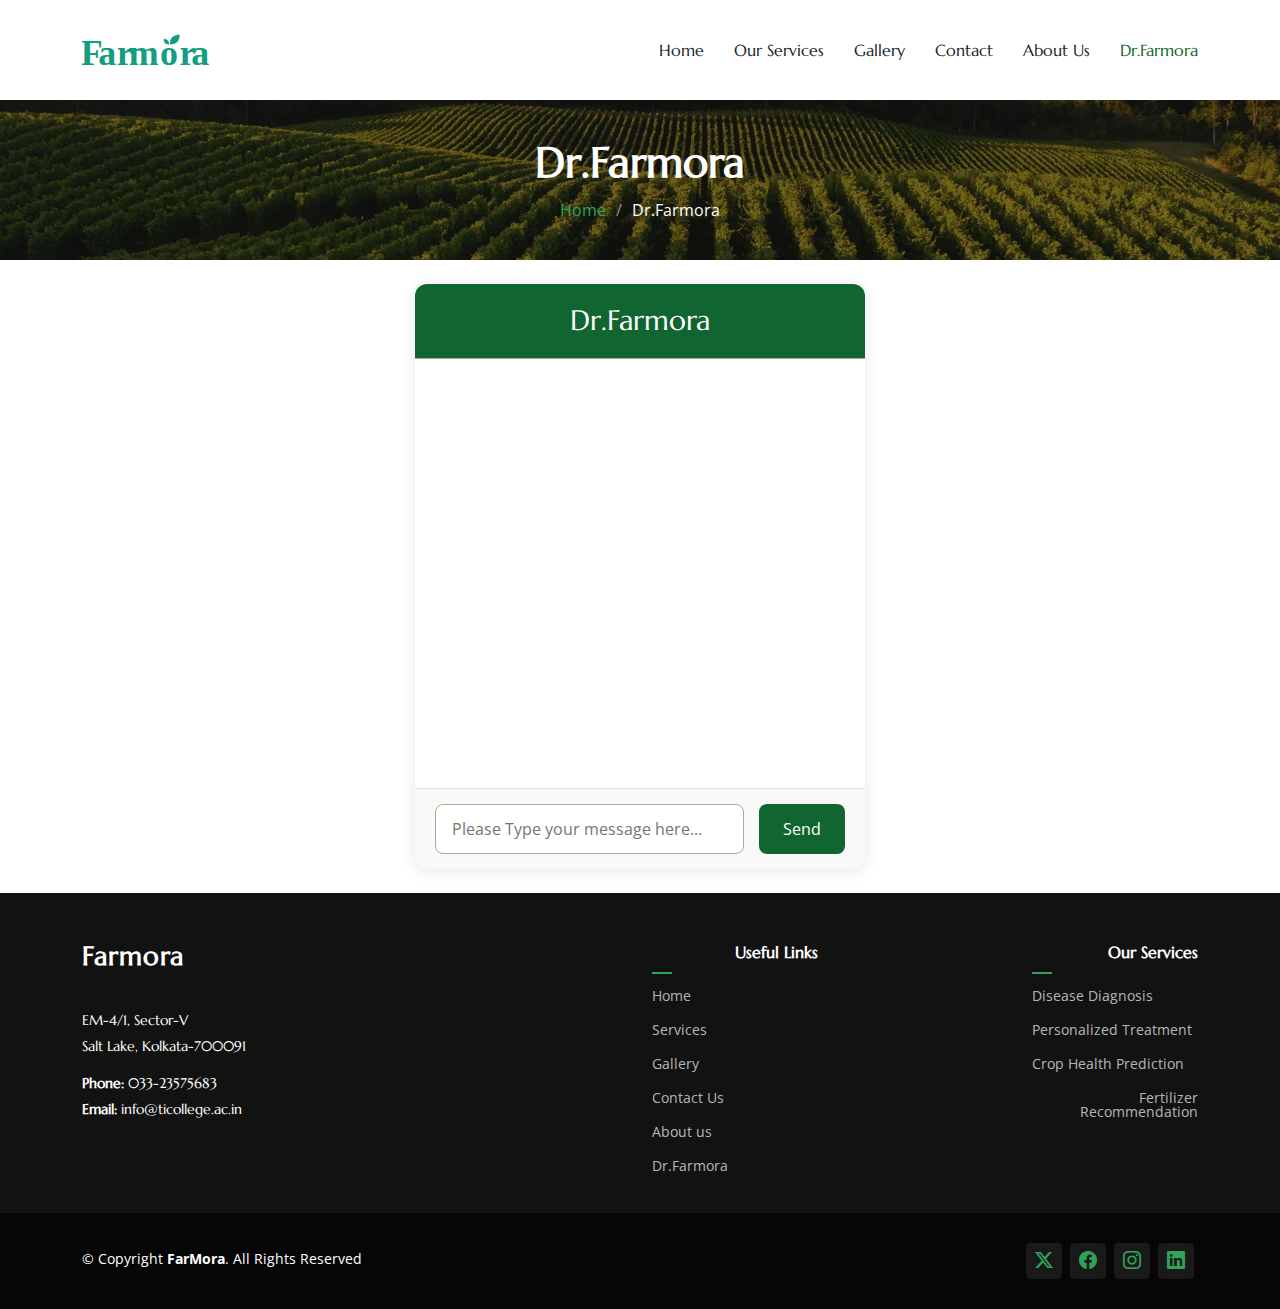
<file: chatbot.html>
<!DOCTYPE html>
<html lang="en">
  <head>
    <meta charset="utf-8" />
    <meta content="width=device-width, initial-scale=1.0" name="viewport" />
    <title>Farmora</title>
    <meta name="description" content="" />
    <meta name="keywords" content="" />

     

    <!-- Fonts -->
    <link href="https://fonts.googleapis.com" rel="preconnect" />
    <link href="https://fonts.gstatic.com" rel="preconnect" crossorigin />
    <link
      href="https://fonts.googleapis.com/css2?family=Open+Sans:ital,wght@0,300;0,400;0,500;0,600;0,700;0,800;1,300;1,400;1,500;1,600;1,700;1,800&family=Marcellus:wght@400&display=swap"
      rel="stylesheet"
    />

    <!-- Vendor CSS Files -->
    <link
      href="assets/vendor/bootstrap/css/bootstrap.min.css"
      rel="stylesheet"
    />
    <link
      href="assets/vendor/bootstrap-icons/bootstrap-icons.css"
      rel="stylesheet"
    />
    <link href="assets/vendor/aos/aos.css" rel="stylesheet" />
    <link href="assets/vendor/swiper/swiper-bundle.min.css" rel="stylesheet" />
    <link
      href="assets/vendor/glightbox/css/glightbox.min.css"
      rel="stylesheet"
    />

    <script src="assets/vendor/aos/aos.js"></script>

    <!-- Main CSS File -->
    <link href="assets/css/main.css" rel="stylesheet" />

    <!-- =======================================================
  * Template Name: AgriCulture
  * Template URL: https://bootstrapmade.com/agriculture-bootstrap-website-template/
  * Updated: Aug 07 2024 with Bootstrap v5.3.3
  * Author: BootstrapMade.com
  * License: https://bootstrapmade.com/license/
  ======================================================== -->
  <style>
     

    .chat-container {
      width: 100%;
      max-width: 450px;
      background-color: #fff;
      color: #f9f9f9;
      border-radius: 12px;
      box-shadow: 0 2px 15px rgba(0, 0, 0, 0.1);
      overflow: hidden;
      display: flex;
      flex-direction: column;
      height: 65vh;
      margin: auto;
    }

    .chat-header {
      background-color: #116530;
      color: #fff;
      padding: 20px;
      text-align: center;
      border-bottom: 1px solid #a3b18a;
    }

    .chat-header h1 {
      margin: 0;
      font-size: 1.75rem;
      font-weight: 500;
      color: #ffffff;
    }

    .chat-messages {
      flex-grow: 1;
      padding: 25px;
      overflow-y: auto;
      display: flex;
      flex-direction: column;
    }

    .message {
      display: flex;
      align-items: flex-start;
      margin-bottom: 18px;
    }

    .message-content {
      padding: 12px 15px;
      border-radius: 8px;
      max-width: 75%;
      word-break: break-word;
    }

    .user-message {
      flex-direction: row-reverse;
    }

    .user-message .message-content {
      background-color: #e0f2e9;
      color: #116530;
      margin-right: 10px;
    }

    .bot-message .message-content {
      background-color: #f0ead6;
      color: #3d405b;
      margin-left: 10px;
    }

    .profile-image {
      width: 36px;
      height: 36px;
      border-radius: 50%;
      object-fit: cover;
      margin-top: 5px;
    }

    .user-message .profile-image {
      margin-left: 10px;
    }

    .bot-message .profile-image {
      margin-right: 10px;
    }

    .chat-input-container {
      display: flex;
      padding: 15px 20px;
      background-color: #f9f9f9;
      border-top: 1px solid #e0e0e0;
    }

    #user-input {
      flex-grow: 1;
      padding: 12px;
      border: 1px solid #a3b18a;
      border-radius: 8px;
      font-size: 1rem;
      background-color: #fff;
      color: #3d405b;
      outline: none;
    }

    #send-button {
      padding: 12px 24px;
      background-color: #116530;
      color: #fff;
      border: none;
      border-radius: 8px;
      margin-left: 15px;
      cursor: pointer;
      font-size: 1rem;
      transition: background-color 0.3s ease;
    }

    #send-button:hover {
      background-color: #168840;
    }

    #send-button:disabled {
      background-color: #d3d3d3;
      cursor: not-allowed;
      color: #777;
    }

    @media (max-width: 600px) {
      .chat-container {
        border-radius: 0;
        height: 100vh;
        max-width: 100%;
      }
    }
  </style>
  </head>

  <body class="services-page">
    <header id="header" class="header d-flex align-items-center position-relative">
      <div class="container-fluid container-xl position-relative d-flex align-items-center justify-content-between">
  
        <a href="index.html" class="logo d-flex align-items-center">
          <!-- Uncomment the line below if you also wish to use an image logo -->
          <img src="assets\img\svgviewer-output.svg" alt="Farmora">
          <!-- <h1 class="sitename">AgriCulture</h1>  -->
        </a>
  
        <nav id="navmenu" class="navmenu">
          <ul>
            <li><a href="index.html" >Home</a></li>
            
            <li><a href="services.html">Our Services</a></li>
            <li><a href="gallery.html">Gallery</a></li>
            <li><a href="contact.html">Contact</a></li>
            <li><a href="about.html">About Us</a></li>
            <li><a href="chatbot.html" class="active">Dr.Farmora</a></li>
          </ul>
          <i class="mobile-nav-toggle d-xl-none bi bi-list"></i>
        </nav>
  
      </div>
    </header>

    <div class="page-title dark-background" data-aos="fade" style="background-image: url(assets/img/page-title-bg.webp);  height: 30px; background-size: cover; display: flex; justify-content: center; align-items: center; text-align: center;">
        <div class="container position-relative">
          <h1>Dr.Farmora</h1>
          <nav class="breadcrumbs">
            <ol>
              <li><a href="index.html">Home</a></li>
              <li class="current">Dr.Farmora</li>
            </ol>
          </nav>
        </div>
      </div><!-- End Page Title -->

      <main style="flex: 1;">
 
        <div class="chat-container mt-4 mb-4">
          <div class="chat-header">
            <h1>Dr.Farmora</h1>
          </div>
          <div class="chat-messages" id="chat-messages"></div>
          <div class="chat-input-container">
            <input type="text" id="user-input" placeholder=" Please Type your message here..." />
            <button id="send-button">Send</button>
          </div>
        </div>
      </main>

     
      <footer id="footer" class="footer dark-background">

        <div class="footer-top">
          <div class="container">
            <div class="row gy-4">
              <div class="col-lg-4 col-md-6 footer-about">
                <a href="index.html" class="logo d-flex align-items-center">
                  <span class="sitename">Farmora</span>
                </a>
                
                  <div class="footer-contact pt-3">
                    <p>EM-4/1, Sector-V</p>
                    <p>Salt Lake, Kolkata-700091</p>
                    <p class="mt-3"><strong>Phone:</strong> <span>033-23575683</span></p>
                    <p><strong>Email:</strong> <span>info@ticollege.ac.in</span></p>
                  </div>
              </div>
    
              <div class="col-lg-2 col-md-3 footer-links" style="margin-left: auto; text-align: right;">
                <h4>Useful Links</h4>
                <ul>
                  <li><a href="#">Home</a></li>
                  
                  <li><a href="services.html">Services</a></li>
                  <li><a href="gallery.html">Gallery</a></li>
                  <li><a href="contact.html">Contact Us</a></li>
                  <li><a href="about.html">About us</a></li>
                  <li><a href="chatbot.html">Dr.Farmora</a></li>
                  
                </ul>
              </div>
              
              <div class="col-lg-2 col-md-3 footer-links" style="margin-left: auto; text-align: right;">
                <h4>Our Services</h4>
                <ul>
                  <li><a href="dis_dia.html">Disease Diagnosis</a></li>
                  <li><a href="prevention.html">Personalized Treatment</a></li>
                  <li><a href="crop.html">Crop Health Prediction</a></li>
                  <li><a href="fertilizer.html">Fertilizer Recommendation</a></li>
                </ul>
              </div>
            </div>
          </div>
        </div>
    
        <div class="copyright text-center">
          <div class="container d-flex flex-column flex-lg-row justify-content-center justify-content-lg-between align-items-center">
    
            <div class="d-flex flex-column align-items-center align-items-lg-start">
              <div>
                © Copyright <strong><span>FarMora</span></strong>. All Rights Reserved
              </div>
              <div class="credits">
                <!-- All the links in the footer should remain intact. -->
                <!-- You can delete the links only if you purchased the pro version. -->
                <!-- Licensing information: https://bootstrapmade.com/license/ -->
                <!-- Purchase the pro version with working PHP/AJAX contact form: https://bootstrapmade.com/herobiz-bootstrap-business-template/ -->
                
              </div>
            </div>
    
            <div class="social-links order-first order-lg-last mb-3 mb-lg-0">
              <a href=""><i class="bi bi-twitter-x"></i></a>
              <a href=""><i class="bi bi-facebook"></i></a>
              <a href=""><i class="bi bi-instagram"></i></a>
              <a href=""><i class="bi bi-linkedin"></i></a>
            </div>
    
          </div>
        </div>
    
      </footer>
  </body>

  <script>
    const API_KEY = 'AIzaSyAw5791CsEJ1eq1FrzwtiEcJCmafdWdzI4';
    const API_URL = 'https://generativelanguage.googleapis.com/v1beta/models/gemini-1.5-flash-latest:generateContent';

    const chatMessages = document.getElementById('chat-messages');
    const userInput = document.getElementById('user-input');
    const sendButton = document.getElementById('send-button');

    async function generateResponse(prompt) {
      const response = await fetch(`${API_URL}?key=${API_KEY}`, {
        method: 'POST',
        headers: { 'Content-Type': 'application/json' },
        body: JSON.stringify({ contents: [{ parts: [{ text: prompt }] }] })
      });
      if (!response.ok) throw new Error('Failed to generate response');
      const data = await response.json();
      return data.candidates[0].content.parts[0].text;
    }

    function cleanMarkdown(text) {
      return text.replace(/#{1,6}\s?/g, '').replace(/\*\*/g, '').replace(/\n{3,}/g, '\n\n').trim();
    }

    function addMessage(message, isUser) {
      const messageElement = document.createElement('div');
      messageElement.classList.add('message', isUser ? 'user-message' : 'bot-message');
      const profileImage = document.createElement('img');
      profileImage.classList.add('profile-image');
      profileImage.src = isUser ? 'user.jpg' : 'bot.jpg';
      profileImage.alt = isUser ? 'User' : 'Bot';
      const messageContent = document.createElement('div');
      messageContent.classList.add('message-content');
      messageContent.textContent = message;
      messageElement.appendChild(profileImage);
      messageElement.appendChild(messageContent);
      chatMessages.appendChild(messageElement);
      chatMessages.scrollTop = chatMessages.scrollHeight;
    }

    async function handleUserInput() {
      const userMessage = userInput.value.trim();
      if (userMessage) {
        addMessage(userMessage, true);
        userInput.value = '';
        sendButton.disabled = true;
        userInput.disabled = true;
        try {
          const botMessage = await generateResponse(userMessage);
          addMessage(cleanMarkdown(botMessage), false);
        } catch (error) {
          console.error('Error:', error);
          addMessage('Sorry, I encountered an error. Please try again.', false);
        } finally {
          sendButton.disabled = false;
          userInput.disabled = false;
          userInput.focus();
        }
      }
    }

    sendButton.addEventListener('click', handleUserInput);
    userInput.addEventListener('keypress', (e) => {
      if (e.key === 'Enter' && !e.shiftKey) {
        e.preventDefault();
        handleUserInput();
      }
    });
  </script>
</html>

<script>
    AOS.init();
</script>
</file>
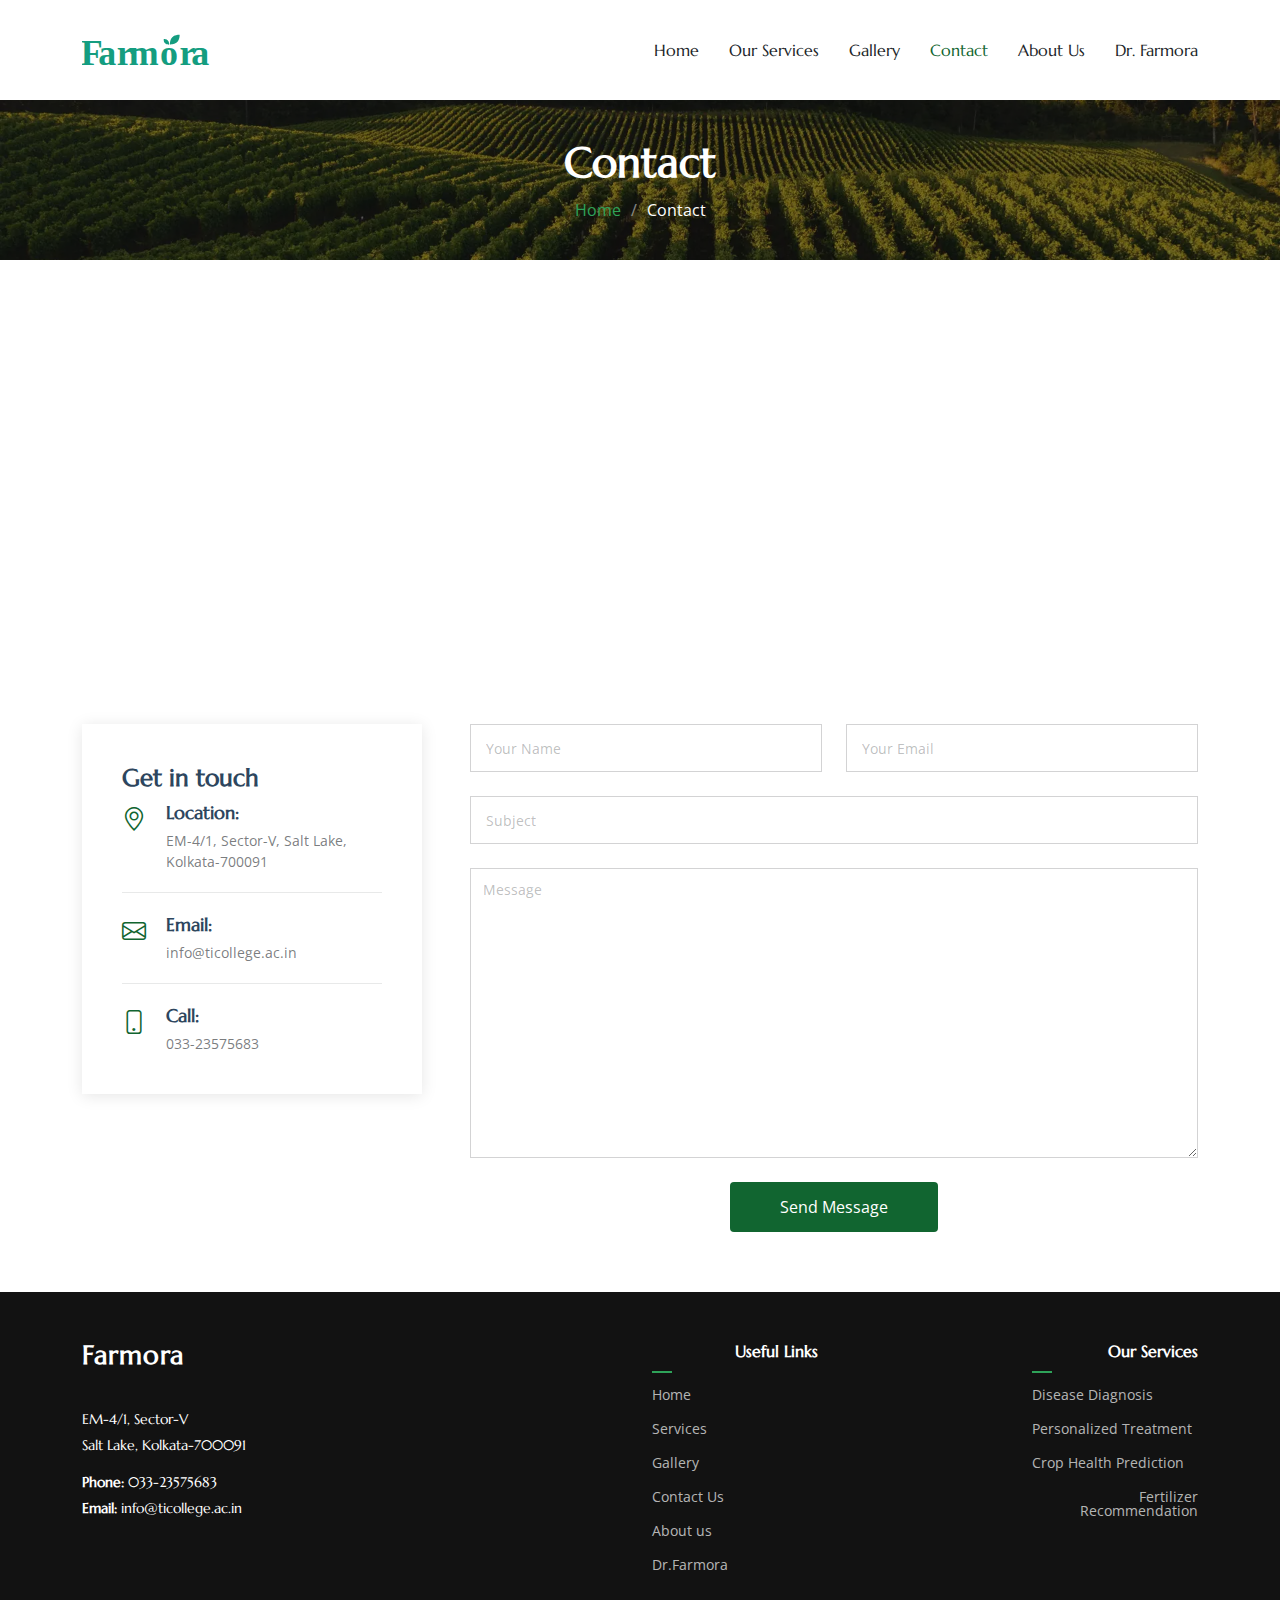
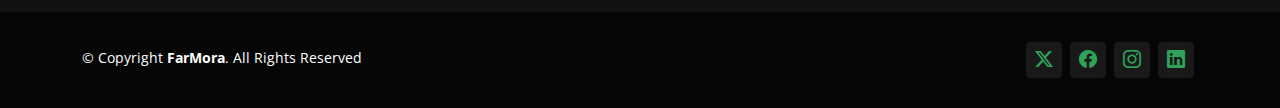
<file: contact.html>
<!DOCTYPE html>
<html lang="en">

<head>
  <meta charset="utf-8">
  <meta content="width=device-width, initial-scale=1.0" name="viewport">
  <title>Farmora</title>
  <meta name="description" content="">
  <meta name="keywords" content="">

  <!-- Favicons -->
   
  <!-- Fonts -->
  <link href="https://fonts.googleapis.com" rel="preconnect">
  <link href="https://fonts.gstatic.com" rel="preconnect" crossorigin>
  <link href="https://fonts.googleapis.com/css2?family=Open+Sans:ital,wght@0,300;0,400;0,500;0,600;0,700;0,800;1,300;1,400;1,500;1,600;1,700;1,800&family=Marcellus:wght@400&display=swap" rel="stylesheet">

  <!-- Vendor CSS Files -->
  <link href="assets/vendor/bootstrap/css/bootstrap.min.css" rel="stylesheet">
  <link href="assets/vendor/bootstrap-icons/bootstrap-icons.css" rel="stylesheet">
  <link href="assets/vendor/aos/aos.css" rel="stylesheet">
  <link href="assets/vendor/swiper/swiper-bundle.min.css" rel="stylesheet">
  <link href="assets/vendor/glightbox/css/glightbox.min.css" rel="stylesheet">

  <!-- Main CSS File -->
  <link href="assets/css/main.css" rel="stylesheet">

  <!-- =======================================================
  * Template Name: AgriCulture
  * Template URL: https://bootstrapmade.com/agriculture-bootstrap-website-template/
  * Updated: Aug 07 2024 with Bootstrap v5.3.3
  * Author: BootstrapMade.com
  * License: https://bootstrapmade.com/license/
  ======================================================== -->
</head>

<body class="contact-page">

  <header id="header" class="header d-flex align-items-center position-relative">
    <div class="container-fluid container-xl position-relative d-flex align-items-center justify-content-between">

      <a href="index.html" class="logo d-flex align-items-center">
        <!-- Uncomment the line below if you also wish to use an image logo -->
        <img src="assets\img\svgviewer-output.svg" alt="Farmora">
        <!-- <h1 class="sitename">AgriCulture</h1>  -->
      </a>

      <nav id="navmenu" class="navmenu">
        <ul>
          <li><a href="index.html" >Home</a></li>
          
          <li><a href="services.html">Our Services</a></li>
          <li><a href="gallery.html">Gallery</a></li>
          <li><a href="contact.html"class="active">Contact</a></li>
          <li><a href="about.html">About Us</a></li>
          <li><a href="chatbot.html">Dr. Farmora</a></li>
        </ul>
        <i class="mobile-nav-toggle d-xl-none bi bi-list"></i>
      </nav>

    </div>
  </header>

  <main class="main">

    <!-- Page Title -->
    <div class="page-title dark-background" data-aos="fade" style="background-image: url(assets/img/page-title-bg.webp); height: 30px;
          background-size: cover;
          display: flex;
          justify-content: center;
          align-items: center;
          text-align: center;">
      <div class="container position-relative">
        <h1>Contact</h1>
        
        <nav class="breadcrumbs">
          <ol>
            <li><a href="index.html">Home</a></li>
            <li class="current">Contact</li>
          </ol>
        </nav>
      </div>
    </div><!-- End Page Title -->

    <!-- Contact Section -->
    <section id="contact" class="contact section">

      <div class="mb-5">
        <iframe style="width: 100%; height: 400px;" src="https://www.google.com/maps/embed?pb=!1m18!1m12!1m3!1d3684.0782732896396!2d88.42445437580879!3d22.576175632838385!2m3!1f0!2f0!3f0!3m2!1i1024!2i768!4f13.1!3m3!1m2!1s0x3a02751a9d9c9e85%3A0x7fe665c781b10383!2sTechno%20Main%20Salt%20Lake!5e0!3m2!1sen!2sin!4v1745350578837!5m2!1sen!2sin" frameborder="0" allowfullscreen=""></iframe>
      </div><!-- End Google Maps -->

      <div class="container" data-aos="fade">

        <div class="row gy-5 gx-lg-5">

          <div class="col-lg-4">

            <div class="info">
              <h3>Get in touch</h3>
              
              <div class="info-item d-flex">
                <i class="bi bi-geo-alt flex-shrink-0"></i>
                <div>
                  <h4>Location:</h4>
                  <p>EM-4/1, Sector-V, Salt Lake, Kolkata-700091</p>
                </div>
              </div><!-- End Info Item -->

              <div class="info-item d-flex">
                <i class="bi bi-envelope flex-shrink-0"></i>
                <div>
                  <h4>Email:</h4>
                  <p>info@ticollege.ac.in</p>
                </div>
              </div><!-- End Info Item -->

              <div class="info-item d-flex">
                <i class="bi bi-phone flex-shrink-0"></i>
                <div>
                  <h4>Call:</h4>
                  <p>033-23575683</p>
                </div>
              </div><!-- End Info Item -->

            </div>

          </div>

          <div class="col-lg-8">
            <form action="forms/contact.php" method="post" role="form" class="php-email-form">
              <div class="row">
                <div class="col-md-6 form-group">
                  <input type="text" name="name" class="form-control" id="name" placeholder="Your Name" required="">
                </div>
                <div class="col-md-6 form-group mt-3 mt-md-0">
                  <input type="email" class="form-control" name="email" id="email" placeholder="Your Email" required="">
                </div>
              </div>
              <div class="form-group mt-3">
                <input type="text" class="form-control" name="subject" id="subject" placeholder="Subject" required="">
              </div>
              <div class="form-group mt-3">
                <textarea class="form-control" name="message" placeholder="Message" required=""></textarea>
              </div>
              <div class="my-3">
                <div class="loading">Loading</div>
                <div class="error-message"></div>
                <div class="sent-message">Your message has been sent. Thank you!</div>
              </div>
              <div class="text-center"><button type="submit">Send Message</button></div>
            </form>
          </div><!-- End Contact Form -->

        </div>

      </div>

    </section><!-- /Contact Section -->

    

  </main>

  <footer id="footer" class="footer dark-background">

    <div class="footer-top">
      <div class="container">
        <div class="row gy-4">
          <div class="col-lg-4 col-md-6 footer-about">
            <a href="index.html" class="logo d-flex align-items-center">
              <span class="sitename">Farmora</span>
            </a>
            
              <div class="footer-contact pt-3">
                <p>EM-4/1, Sector-V</p>
                <p>Salt Lake, Kolkata-700091</p>
                <p class="mt-3"><strong>Phone:</strong> <span>033-23575683</span></p>
                <p><strong>Email:</strong> <span>info@ticollege.ac.in</span></p>
              </div>
          </div>

          <div class="col-lg-2 col-md-3 footer-links" style="margin-left: auto; text-align: right;">
            <h4>Useful Links</h4>
            <ul>
              <li><a href="#">Home</a></li>
              
              <li><a href="services.html">Services</a></li>
              <li><a href="gallery.html">Gallery</a></li>
              <li><a href="contact.html">Contact Us</a></li>
              <li><a href="about.html">About us</a></li>
              <li><a href="chatbot.html">Dr.Farmora</a></li>
              
            </ul>
          </div>
          
          <div class="col-lg-2 col-md-3 footer-links" style="margin-left: auto; text-align: right;">
            <h4>Our Services</h4>
            <ul>
              <li><a href="dis_dia.html">Disease Diagnosis</a></li>
              <li><a href="prevention.html">Personalized Treatment</a></li>
              <li><a href="crop.html">Crop Health Prediction</a></li>
              <li><a href="fertilizer.html">Fertilizer Recommendation</a></li>
            </ul>
          </div>
        </div>
      </div>
    </div>

    <div class="copyright text-center">
      <div class="container d-flex flex-column flex-lg-row justify-content-center justify-content-lg-between align-items-center">

        <div class="d-flex flex-column align-items-center align-items-lg-start">
          <div>
            © Copyright <strong><span>FarMora</span></strong>. All Rights Reserved
          </div>
          <div class="credits">
            <!-- All the links in the footer should remain intact. -->
            <!-- You can delete the links only if you purchased the pro version. -->
            <!-- Licensing information: https://bootstrapmade.com/license/ -->
            <!-- Purchase the pro version with working PHP/AJAX contact form: https://bootstrapmade.com/herobiz-bootstrap-business-template/ -->
            
          </div>
        </div>

        <div class="social-links order-first order-lg-last mb-3 mb-lg-0">
          <a href=""><i class="bi bi-twitter-x"></i></a>
          <a href=""><i class="bi bi-facebook"></i></a>
          <a href=""><i class="bi bi-instagram"></i></a>
          <a href=""><i class="bi bi-linkedin"></i></a>
        </div>

      </div>
    </div>

  </footer>

  <!-- Scroll Top -->
  <a href="#" id="scroll-top" class="scroll-top d-flex align-items-center justify-content-center"><i class="bi bi-arrow-up-short"></i></a>

  <!-- Preloader -->
  <div id="preloader"></div>

  <!-- Vendor JS Files -->
  <script src="assets/vendor/bootstrap/js/bootstrap.bundle.min.js"></script>
  <script src="assets/vendor/php-email-form/validate.js"></script>
  <script src="assets/vendor/aos/aos.js"></script>
  <script src="assets/vendor/swiper/swiper-bundle.min.js"></script>
  <script src="assets/vendor/glightbox/js/glightbox.min.js"></script>

  <!-- Main JS File -->
  <script src="assets/js/main.js"></script>

</body>

</html>
</file>
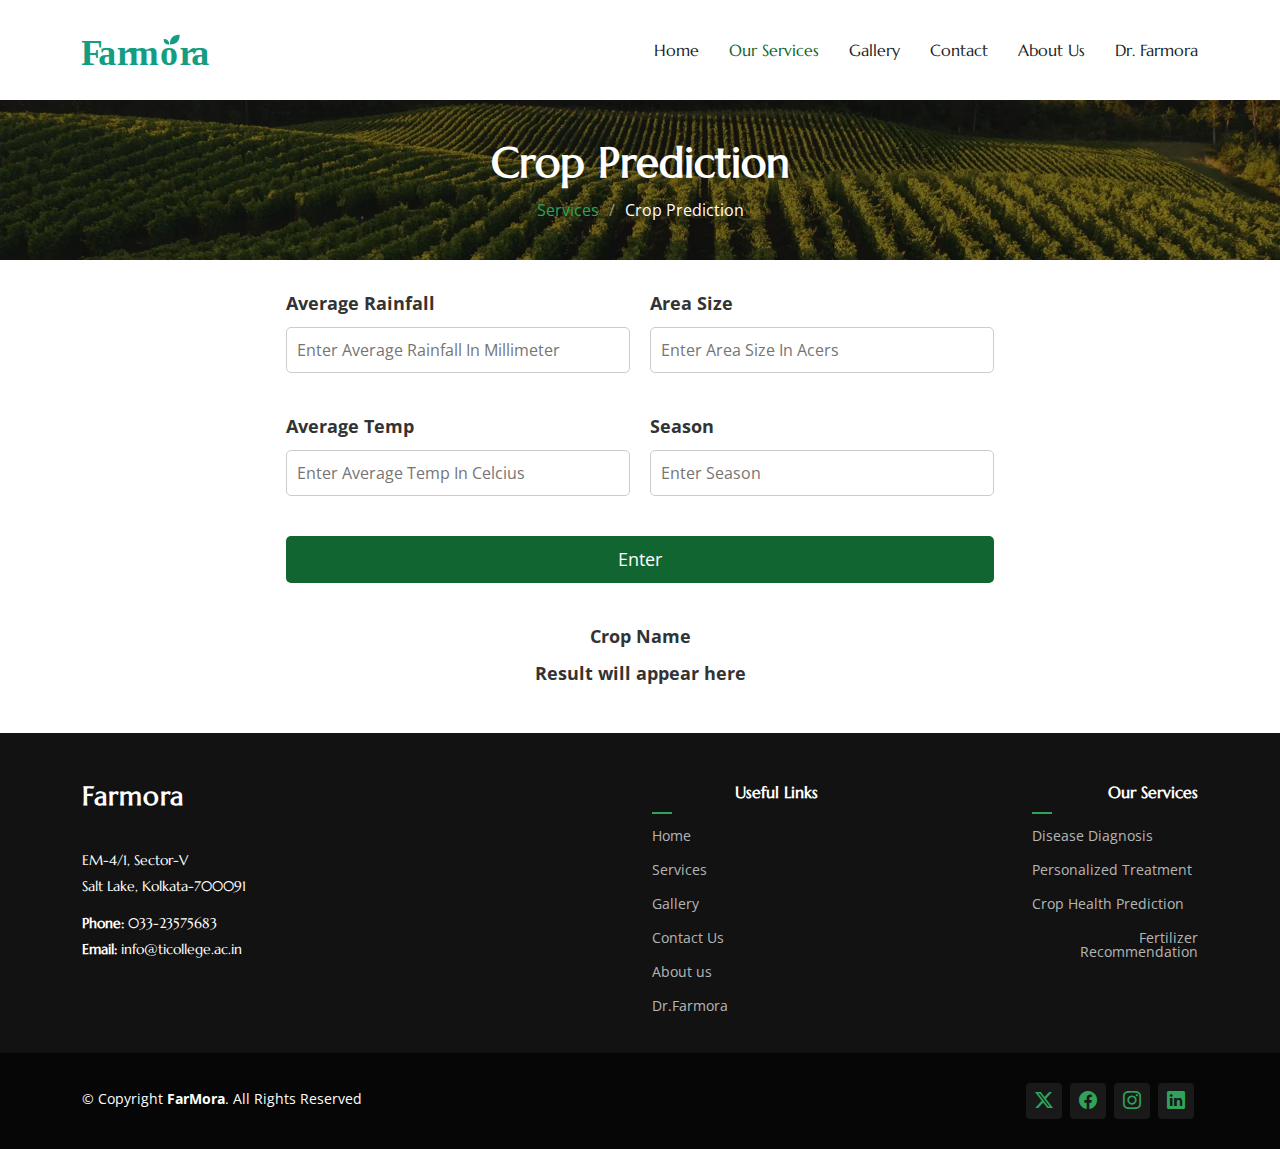
<file: crop.html>
<!DOCTYPE html>
<html lang="en">
  <head>
    <meta charset="utf-8" />
    <meta content="width=device-width, initial-scale=1.0" name="viewport" />
    <title>Farmora</title>
    <meta name="description" content="" />
    <meta name="keywords" content="" />

     

    <!-- Fonts -->
    <link href="https://fonts.googleapis.com" rel="preconnect" />
    <link href="https://fonts.gstatic.com" rel="preconnect" crossorigin />
    <link
      href="https://fonts.googleapis.com/css2?family=Open+Sans:ital,wght@0,300;0,400;0,500;0,600;0,700;0,800;1,300;1,400;1,500;1,600;1,700;1,800&family=Marcellus:wght@400&display=swap"
      rel="stylesheet"
    />

    <!-- Vendor CSS Files -->
    <link
      href="assets/vendor/bootstrap/css/bootstrap.min.css"
      rel="stylesheet"
    />
    <link
      href="assets/vendor/bootstrap-icons/bootstrap-icons.css"
      rel="stylesheet"
    />
    <link href="assets/vendor/aos/aos.css" rel="stylesheet" />
    <link href="assets/vendor/swiper/swiper-bundle.min.css" rel="stylesheet" />
    <link
      href="assets/vendor/glightbox/css/glightbox.min.css"
      rel="stylesheet"
    />

    <script src="assets/vendor/aos/aos.js"></script>

    <!-- Main CSS File -->
    <link href="assets/css/main.css" rel="stylesheet" />

    <!-- =======================================================
  * Template Name: AgriCulture
  * Template URL: https://bootstrapmade.com/agriculture-bootstrap-website-template/
  * Updated: Aug 07 2024 with Bootstrap v5.3.3
  * Author: BootstrapMade.com
  * License: https://bootstrapmade.com/license/
  ======================================================== -->
  </head>

  <body class="services-page">
    <header id="header" class="header d-flex align-items-center position-relative">
      <div class="container-fluid container-xl position-relative d-flex align-items-center justify-content-between">
  
        <a href="index.html" class="logo d-flex align-items-center">
          <!-- Uncomment the line below if you also wish to use an image logo -->
          <img src="assets\img\svgviewer-output.svg" alt="Farmora">
          <!-- <h1 class="sitename">AgriCulture</h1>  -->
        </a>
  
        <nav id="navmenu" class="navmenu">
          <ul>
            <li><a href="index.html" >Home</a></li>
            
            <li><a href="services.html" class="active">Our Services</a></li>
            <li><a href="gallery.html">Gallery</a></li>
            <li><a href="contact.html">Contact</a></li>
            <li><a href="about.html">About Us</a></li>
            <li><a href="chatbot.html">Dr. Farmora</a></li>
          </ul>
          <i class="mobile-nav-toggle d-xl-none bi bi-list"></i>
        </nav>
  
      </div>
    </header>

    <main class="main">
      <!-- Page Title -->
      <div
        class="page-title dark-background"
        data-aos="fade"
        style="
          background-image: url(assets/img/page-title-bg.webp);
          height: 30px;
          background-size: cover;
          display: flex;
          justify-content: center;
          align-items: center;
          text-align: center;
        "
      >
        <div class="container position-relative">
          <h1>Crop Prediction</h1>
          <nav class="breadcrumbs">
            <ol>
              <li><a href="services.html">Services</a></li>
              <li class="current">Crop Prediction</li>
            </ol>
          </nav>
        </div>
      </div>
      <!-- End Page Title -->
      <div
        class="form-container"
        style="
          display: grid;
          grid-template-columns: repeat(2, 1fr);
          grid-gap: 20px;
          width: 60%;
          margin: 0 auto;
          background-color: rgba(255, 255, 255, 0.7);
          padding: 30px;
          border-radius: 10px;
        "
      >
        <div class="form-group" style="margin-bottom: 20px">
          <label
            for="rainfall"
            style="font-size: 18px; font-weight: bold; color: #333"
            >Average Rainfall</label
          >
          <input
            type="text"
            id="rainfall"
            placeholder="Enter Average Rainfall In Millimeter"
            style="
              padding: 10px;
              width: 100%;
              border: 1px solid #ccc;
              border-radius: 5px;
              margin-top: 10px;
            "
          />
        </div>

        <div class="form-group" style="margin-bottom: 20px">
          <label
            for="area-size"
            style="font-size: 18px; font-weight: bold; color: #333"
            >Area Size</label
          >
          <input
            type="text"
            id="area-size"
            placeholder="Enter Area Size In Acers"
            style="
              padding: 10px;
              width: 100%;
              border: 1px solid #ccc;
              border-radius: 5px;
              margin-top: 10px;
            "
          />
        </div>

        <div class="form-group" style="margin-bottom: 20px">
          <label
            for="temperature"
            style="font-size: 18px; font-weight: bold; color: #333"
            >Average Temp</label
          >
          <input
            type="text"
            id="temperature"
            placeholder="Enter Average Temp In Celcius"
            style="
              padding: 10px;
              width: 100%;
              border: 1px solid #ccc;
              border-radius: 5px;
              margin-top: 10px;
            "
          />
        </div>

        <div class="form-group" style="margin-bottom: 20px">
          <label
            for="season"
            style="font-size: 18px; font-weight: bold; color: #333"
            >Season</label
          >
          <input
            type="text"
            id="season"
            placeholder="Enter Season"
            style="
              padding: 10px;
              width: 100%;
              border: 1px solid #ccc;
              border-radius: 5px;
              margin-top: 10px;
            "
          />
        </div>

        <button
          id="predict-btn"
          style="
            grid-column: span 2;
            padding: 10px;
            font-size: 18px;
            background-color: #116530;
            color: white;
            border: none;
            border-radius: 5px;
            cursor: pointer;
          "
        >
          Enter
        </button>

        <div
          class="output-group"
          style="
            grid-column: span 2;
            margin-top: 20px;
            display: flex;
            flex-direction: column;
            align-items: center;
            justify-content: center;
          "
        >
          <label
            for="crop-name"
            style="
              font-size: 18px;
              font-weight: bold;
              color: #333;
              margin-bottom: 10px;
            "
            >Crop Name</label
          >
          <p
            id="crop-name"
            style="font-size: 18px; font-weight: bold; color: #333"
          >
            Result will appear here
          </p>
        </div>
      </div>
    </main>
    <footer id="footer" class="footer dark-background">

      <div class="footer-top">
        <div class="container">
          <div class="row gy-4">
            <div class="col-lg-4 col-md-6 footer-about">
              <a href="index.html" class="logo d-flex align-items-center">
                <span class="sitename">Farmora</span>
              </a>
              
                <div class="footer-contact pt-3">
                  <p>EM-4/1, Sector-V</p>
                  <p>Salt Lake, Kolkata-700091</p>
                  <p class="mt-3"><strong>Phone:</strong> <span>033-23575683</span></p>
                  <p><strong>Email:</strong> <span>info@ticollege.ac.in</span></p>
                </div>
            </div>
  
            <div class="col-lg-2 col-md-3 footer-links" style="margin-left: auto; text-align: right;">
              <h4>Useful Links</h4>
              <ul>
                <li><a href="#">Home</a></li>
                
                <li><a href="services.html">Services</a></li>
                <li><a href="gallery.html">Gallery</a></li>
                <li><a href="contact.html">Contact Us</a></li>
                <li><a href="about.html">About us</a></li>
                <li><a href="chatbot.html">Dr.Farmora</a></li>
                
              </ul>
            </div>
            
            <div class="col-lg-2 col-md-3 footer-links" style="margin-left: auto; text-align: right;">
              <h4>Our Services</h4>
              <ul>
                <li><a href="dis_dia.html">Disease Diagnosis</a></li>
                <li><a href="prevention.html">Personalized Treatment</a></li>
                <li><a href="crop.html">Crop Health Prediction</a></li>
                <li><a href="fertilizer.html">Fertilizer Recommendation</a></li>
              </ul>
            </div>
          </div>
        </div>
      </div>
  
      <div class="copyright text-center">
        <div class="container d-flex flex-column flex-lg-row justify-content-center justify-content-lg-between align-items-center">
  
          <div class="d-flex flex-column align-items-center align-items-lg-start">
            <div>
              © Copyright <strong><span>FarMora</span></strong>. All Rights Reserved
            </div>
            <div class="credits">
              <!-- All the links in the footer should remain intact. -->
              <!-- You can delete the links only if you purchased the pro version. -->
              <!-- Licensing information: https://bootstrapmade.com/license/ -->
              <!-- Purchase the pro version with working PHP/AJAX contact form: https://bootstrapmade.com/herobiz-bootstrap-business-template/ -->
              
            </div>
          </div>
  
          <div class="social-links order-first order-lg-last mb-3 mb-lg-0">
            <a href=""><i class="bi bi-twitter-x"></i></a>
            <a href=""><i class="bi bi-facebook"></i></a>
            <a href=""><i class="bi bi-instagram"></i></a>
            <a href=""><i class="bi bi-linkedin"></i></a>
          </div>
  
        </div>
      </div>
  
    </footer>
  </body>
</html>

<script>
  document.getElementById("predict-btn").addEventListener("click", function () {
    // Get the input values
    const rainfall = parseFloat(document.getElementById("rainfall").value);
    const areaSize = parseFloat(document.getElementById("area-size").value);
    const temperature = parseFloat(
      document.getElementById("temperature").value
    );
    const season = document.getElementById("season").value.toLowerCase();

    // Mock crop dataset with 100 crops
    const crops = [
      {
        name: "Wheat",
        rainfallRange: [300, 500],
        areaRange: [1, 100],
        tempRange: [15, 25],
        seasons: ["winter", "spring"],
      },
      {
        name: "Corn",
        rainfallRange: [400, 600],
        areaRange: [10, 150],
        tempRange: [18, 30],
        seasons: ["summer"],
      },
      {
        name: "Rice",
        rainfallRange: [600, 1000],
        areaRange: [20, 300],
        tempRange: [20, 35],
        seasons: ["summer"],
      },
      {
        name: "Barley",
        rainfallRange: [200, 400],
        areaRange: [5, 100],
        tempRange: [10, 20],
        seasons: ["winter", "spring"],
      },
      {
        name: "Soybeans",
        rainfallRange: [500, 700],
        areaRange: [15, 200],
        tempRange: [20, 30],
        seasons: ["summer"],
      },
      {
        name: "Cotton",
        rainfallRange: [200, 400],
        areaRange: [50, 300],
        tempRange: [25, 35],
        seasons: ["summer"],
      },
      {
        name: "Potato",
        rainfallRange: [300, 600],
        areaRange: [1, 50],
        tempRange: [15, 22],
        seasons: ["spring", "autumn"],
      },
      {
        name: "Tomato",
        rainfallRange: [400, 800],
        areaRange: [10, 100],
        tempRange: [18, 30],
        seasons: ["summer"],
      },
      {
        name: "Carrot",
        rainfallRange: [300, 500],
        areaRange: [1, 40],
        tempRange: [10, 22],
        seasons: ["spring", "autumn"],
      },
      {
        name: "Onion",
        rainfallRange: [300, 600],
        areaRange: [5, 80],
        tempRange: [10, 25],
        seasons: ["spring", "autumn"],
      },
      {
        name: "Lettuce",
        rainfallRange: [400, 700],
        areaRange: [1, 30],
        tempRange: [10, 20],
        seasons: ["spring", "autumn"],
      },
      {
        name: "Cucumber",
        rainfallRange: [500, 800],
        areaRange: [5, 70],
        tempRange: [18, 30],
        seasons: ["summer"],
      },
      {
        name: "Pepper",
        rainfallRange: [500, 700],
        areaRange: [10, 60],
        tempRange: [20, 30],
        seasons: ["summer"],
      },
      {
        name: "Squash",
        rainfallRange: [400, 700],
        areaRange: [10, 50],
        tempRange: [15, 30],
        seasons: ["summer"],
      },
      {
        name: "Pumpkin",
        rainfallRange: [500, 800],
        areaRange: [20, 100],
        tempRange: [15, 30],
        seasons: ["summer", "autumn"],
      },
      {
        name: "Eggplant",
        rainfallRange: [500, 700],
        areaRange: [5, 50],
        tempRange: [20, 30],
        seasons: ["summer"],
      },
      {
        name: "Zucchini",
        rainfallRange: [400, 600],
        areaRange: [10, 60],
        tempRange: [18, 30],
        seasons: ["summer"],
      },
      {
        name: "Sweet Corn",
        rainfallRange: [500, 700],
        areaRange: [10, 80],
        tempRange: [18, 30],
        seasons: ["summer"],
      },
      {
        name: "Chili Pepper",
        rainfallRange: [400, 600],
        areaRange: [5, 30],
        tempRange: [20, 30],
        seasons: ["summer"],
      },
      {
        name: "Garlic",
        rainfallRange: [300, 600],
        areaRange: [5, 40],
        tempRange: [10, 20],
        seasons: ["spring", "autumn"],
      },
      {
        name: "Ginger",
        rainfallRange: [500, 800],
        areaRange: [10, 50],
        tempRange: [20, 30],
        seasons: ["summer"],
      },
      {
        name: "Turmeric",
        rainfallRange: [600, 1000],
        areaRange: [10, 50],
        tempRange: [20, 35],
        seasons: ["summer"],
      },
      {
        name: "Oregano",
        rainfallRange: [300, 500],
        areaRange: [5, 30],
        tempRange: [15, 25],
        seasons: ["spring", "autumn"],
      },
      {
        name: "Basil",
        rainfallRange: [400, 700],
        areaRange: [5, 40],
        tempRange: [20, 30],
        seasons: ["summer"],
      },
      {
        name: "Coriander",
        rainfallRange: [300, 600],
        areaRange: [5, 30],
        tempRange: [15, 25],
        seasons: ["spring", "autumn"],
      },
      {
        name: "Rosemary",
        rainfallRange: [300, 500],
        areaRange: [5, 30],
        tempRange: [15, 25],
        seasons: ["spring", "autumn"],
      },
      {
        name: "Mint",
        rainfallRange: [400, 600],
        areaRange: [5, 30],
        tempRange: [15, 25],
        seasons: ["spring", "autumn"],
      },
      {
        name: "Chives",
        rainfallRange: [300, 500],
        areaRange: [5, 20],
        tempRange: [10, 20],
        seasons: ["spring", "autumn"],
      },
      {
        name: "Dill",
        rainfallRange: [300, 500],
        areaRange: [5, 20],
        tempRange: [15, 25],
        seasons: ["spring", "autumn"],
      },
      {
        name: "Parsley",
        rainfallRange: [300, 600],
        areaRange: [5, 30],
        tempRange: [15, 25],
        seasons: ["spring", "autumn"],
      },
      {
        name: "Arugula",
        rainfallRange: [400, 700],
        areaRange: [5, 20],
        tempRange: [10, 20],
        seasons: ["spring", "autumn"],
      },
      {
        name: "Kale",
        rainfallRange: [400, 700],
        areaRange: [5, 30],
        tempRange: [10, 20],
        seasons: ["spring", "autumn"],
      },
      {
        name: "Spinach",
        rainfallRange: [400, 700],
        areaRange: [5, 20],
        tempRange: [10, 20],
        seasons: ["spring", "autumn"],
      },
      {
        name: "Swiss Chard",
        rainfallRange: [400, 700],
        areaRange: [5, 30],
        tempRange: [10, 20],
        seasons: ["spring", "autumn"],
      },
      {
        name: "Beetroot",
        rainfallRange: [300, 600],
        areaRange: [5, 30],
        tempRange: [10, 25],
        seasons: ["spring", "autumn"],
      },
      {
        name: "Radish",
        rainfallRange: [300, 600],
        areaRange: [5, 20],
        tempRange: [10, 25],
        seasons: ["spring", "autumn"],
      },
      {
        name: "Turnip",
        rainfallRange: [300, 600],
        areaRange: [5, 30],
        tempRange: [10, 25],
        seasons: ["spring", "autumn"],
      },
      {
        name: "Rutabaga",
        rainfallRange: [300, 600],
        areaRange: [5, 30],
        tempRange: [10, 25],
        seasons: ["spring", "autumn"],
      },
      {
        name: "Parsnip",
        rainfallRange: [300, 600],
        areaRange: [5, 30],
        tempRange: [10, 25],
        seasons: ["spring", "autumn"],
      },
      {
        name: "Leek",
        rainfallRange: [300, 600],
        areaRange: [5, 30],
        tempRange: [10, 20],
        seasons: ["spring", "autumn"],
      },
      {
        name: "Celery",
        rainfallRange: [400, 700],
        areaRange: [10, 50],
        tempRange: [15, 25],
        seasons: ["spring", "autumn"],
      },
      {
        name: "Fennel",
        rainfallRange: [400, 700],
        areaRange: [10, 30],
        tempRange: [15, 25],
        seasons: ["spring", "autumn"],
      },
      {
        name: "Chicory",
        rainfallRange: [400, 700],
        areaRange: [10, 30],
        tempRange: [15, 25],
        seasons: ["spring", "autumn"],
      },
      {
        name: "Endive",
        rainfallRange: [400, 700],
        areaRange: [10, 30],
        tempRange: [15, 25],
        seasons: ["spring", "autumn"],
      },
      {
        name: "Bok Choy",
        rainfallRange: [400, 700],
        areaRange: [5, 30],
        tempRange: [15, 25],
        seasons: ["spring", "autumn"],
      },
      {
        name: "Mustard Greens",
        rainfallRange: [400, 700],
        areaRange: [5, 30],
        tempRange: [15, 25],
        seasons: ["spring", "autumn"],
      },
      {
        name: "Mustard Greens",
        rainfallRange: [400, 700],
        areaRange: [5, 30],
        tempRange: [15, 25],
        seasons: ["spring", "autumn"],
      },
      {
        name: "Dandelion Greens",
        rainfallRange: [400, 700],
        areaRange: [5, 30],
        tempRange: [10, 20],
        seasons: ["spring", "autumn"],
      },
      {
        name: "Napa Cabbage",
        rainfallRange: [400, 700],
        areaRange: [10, 50],
        tempRange: [15, 25],
        seasons: ["spring", "autumn"],
      },
      {
        name: "Savoy Cabbage",
        rainfallRange: [400, 700],
        areaRange: [10, 50],
        tempRange: [15, 25],
        seasons: ["spring", "autumn"],
      },
      {
        name: "Red Cabbage",
        rainfallRange: [400, 700],
        areaRange: [10, 50],
        tempRange: [15, 25],
        seasons: ["spring", "autumn"],
      },
      {
        name: "Green Cabbage",
        rainfallRange: [400, 700],
        areaRange: [10, 50],
        tempRange: [15, 25],
        seasons: ["spring", "autumn"],
      },
      {
        name: "Brussels Sprouts",
        rainfallRange: [400, 700],
        areaRange: [10, 50],
        tempRange: [15, 25],
        seasons: ["spring", "autumn"],
      },
      {
        name: "Cauliflower",
        rainfallRange: [400, 700],
        areaRange: [10, 50],
        tempRange: [15, 25],
        seasons: ["spring", "autumn"],
      },
      {
        name: "Broccoli",
        rainfallRange: [400, 700],
        areaRange: [10, 50],
        tempRange: [15, 25],
        seasons: ["spring", "autumn"],
      },
      {
        name: "Romanesco",
        rainfallRange: [400, 700],
        areaRange: [10, 50],
        tempRange: [15, 25],
        seasons: ["spring", "autumn"],
      },
      {
        name: "Kohlrabi",
        rainfallRange: [400, 700],
        areaRange: [10, 50],
        tempRange: [15, 25],
        seasons: ["spring", "autumn"],
      },
      {
        name: "Asparagus",
        rainfallRange: [300, 500],
        areaRange: [10, 30],
        tempRange: [10, 20],
        seasons: ["spring"],
      },
      {
        name: "Rhubarb",
        rainfallRange: [400, 700],
        areaRange: [10, 50],
        tempRange: [10, 20],
        seasons: ["spring", "autumn"],
      },
      {
        name: "Artichoke",
        rainfallRange: [500, 800],
        areaRange: [10, 50],
        tempRange: [15, 25],
        seasons: ["spring", "autumn"],
      },
      {
        name: "Okra",
        rainfallRange: [500, 800],
        areaRange: [10, 50],
        tempRange: [20, 35],
        seasons: ["summer"],
      },
      {
        name: "Sweet Potatoes",
        rainfallRange: [500, 800],
        areaRange: [10, 100],
        tempRange: [20, 30],
        seasons: ["summer"],
      },
      {
        name: "Yams",
        rainfallRange: [500, 800],
        areaRange: [10, 100],
        tempRange: [20, 30],
        seasons: ["summer"],
      },
      {
        name: "Beets",
        rainfallRange: [300, 600],
        areaRange: [5, 30],
        tempRange: [15, 25],
        seasons: ["spring", "autumn"],
      },
      {
        name: "Turnip Greens",
        rainfallRange: [300, 600],
        areaRange: [5, 30],
        tempRange: [15, 25],
        seasons: ["spring", "autumn"],
      },
      {
        name: "Watercress",
        rainfallRange: [400, 700],
        areaRange: [5, 30],
        tempRange: [15, 25],
        seasons: ["spring", "autumn"],
      },
      {
        name: "Cress",
        rainfallRange: [400, 700],
        areaRange: [5, 30],
        tempRange: [15, 25],
        seasons: ["spring", "autumn"],
      },
      {
        name: "Endive",
        rainfallRange: [400, 700],
        areaRange: [10, 30],
        tempRange: [15, 25],
        seasons: ["spring", "autumn"],
      },
      {
        name: "Escarole",
        rainfallRange: [400, 700],
        areaRange: [10, 30],
        tempRange: [15, 25],
        seasons: ["spring", "autumn"],
      },
      {
        name: "Kohlrabi",
        rainfallRange: [400, 700],
        areaRange: [10, 30],
        tempRange: [15, 25],
        seasons: ["spring", "autumn"],
      },
      {
        name: "Chard",
        rainfallRange: [400, 700],
        areaRange: [10, 50],
        tempRange: [15, 25],
        seasons: ["spring", "autumn"],
      },
      {
        name: "Shallots",
        rainfallRange: [400, 700],
        areaRange: [5, 30],
        tempRange: [15, 25],
        seasons: ["spring", "autumn"],
      },
      {
        name: "Green Beans",
        rainfallRange: [400, 700],
        areaRange: [10, 50],
        tempRange: [15, 30],
        seasons: ["summer"],
      },
      {
        name: "Snap Peas",
        rainfallRange: [400, 700],
        areaRange: [10, 50],
        tempRange: [15, 30],
        seasons: ["spring", "autumn"],
      },
      {
        name: "Snow Peas",
        rainfallRange: [400, 700],
        areaRange: [10, 50],
        tempRange: [15, 30],
        seasons: ["spring", "autumn"],
      },
      {
        name: "Lima Beans",
        rainfallRange: [400, 700],
        areaRange: [10, 50],
        tempRange: [15, 30],
        seasons: ["summer"],
      },
      {
        name: "Kidney Beans",
        rainfallRange: [400, 700],
        areaRange: [10, 50],
        tempRange: [15, 30],
        seasons: ["summer"],
      },
      {
        name: "Pinto Beans",
        rainfallRange: [400, 700],
        areaRange: [10, 50],
        tempRange: [15, 30],
        seasons: ["summer"],
      },
      {
        name: "Black Beans",
        rainfallRange: [400, 700],
        areaRange: [10, 50],
        tempRange: [15, 30],
        seasons: ["summer"],
      },
      {
        name: "Soybean",
        rainfallRange: [500, 700],
        areaRange: [15, 200],
        tempRange: [20, 30],
        seasons: ["summer"],
      },
      {
        name: "Chickpeas",
        rainfallRange: [400, 700],
        areaRange: [10, 50],
        tempRange: [15, 30],
        seasons: ["summer"],
      },
      {
        name: "Lentils",
        rainfallRange: [400, 700],
        areaRange: [10, 50],
        tempRange: [15, 30],
        seasons: ["summer"],
      },
      {
        name: "Peanuts",
        rainfallRange: [400, 700],
        areaRange: [10, 50],
        tempRange: [20, 30],
        seasons: ["summer"],
      },
      {
        name: "Sesame",
        rainfallRange: [500, 800],
        areaRange: [10, 50],
        tempRange: [20, 30],
        seasons: ["summer"],
      },
      {
        name: "Sunflower",
        rainfallRange: [400, 700],
        areaRange: [10, 100],
        tempRange: [20, 30],
        seasons: ["summer"],
      },
      {
        name: "Safflower",
        rainfallRange: [400, 700],
        areaRange: [10, 50],
        tempRange: [20, 30],
        seasons: ["summer"],
      },
      {
        name: "Flaxseed",
        rainfallRange: [400, 700],
        areaRange: [10, 50],
        tempRange: [15, 30],
        seasons: ["summer"],
      },
      {
        name: "Mustard",
        rainfallRange: [400, 700],
        areaRange: [10, 50],
        tempRange: [15, 25],
        seasons: ["spring", "autumn"],
      },
      {
        name: "Rapeseed",
        rainfallRange: [400, 700],
        areaRange: [10, 50],
        tempRange: [15, 25],
        seasons: ["spring", "autumn"],
      },
      {
        name: "Canola",
        rainfallRange: [400, 700],
        areaRange: [10, 50],
        tempRange: [15, 25],
        seasons: ["spring", "autumn"],
      },
      {
        name: "Grapes",
        rainfallRange: [500, 800],
        areaRange: [10, 100],
        tempRange: [15, 30],
        seasons: ["summer"],
      },
      {
        name: "Blueberries",
        rainfallRange: [500, 800],
        areaRange: [5, 50],
        tempRange: [15, 30],
        seasons: ["summer"],
      },
      {
        name: "Strawberries",
        rainfallRange: [500, 800],
        areaRange: [5, 50],
        tempRange: [15, 30],
        seasons: ["spring", "summer"],
      },
      {
        name: "Raspberries",
        rainfallRange: [500, 800],
        areaRange: [5, 50],
        tempRange: [15, 30],
        seasons: ["summer"],
      },
      {
        name: "Blackberries",
        rainfallRange: [500, 800],
        areaRange: [5, 50],
        tempRange: [15, 30],
        seasons: ["summer"],
      },
      {
        name: "Gooseberries",
        rainfallRange: [500, 800],
        areaRange: [5, 50],
        tempRange: [15, 30],
        seasons: ["summer"],
      },
      {
        name: "Currants",
        rainfallRange: [500, 800],
        areaRange: [5, 50],
        tempRange: [15, 30],
        seasons: ["summer"],
      },
      {
        name: "Apples",
        rainfallRange: [600, 1000],
        areaRange: [10, 100],
        tempRange: [15, 25],
        seasons: ["summer", "autumn"],
      },
      {
        name: "Pears",
        rainfallRange: [600, 1000],
        areaRange: [10, 100],
        tempRange: [15, 25],
        seasons: ["summer", "autumn"],
      },
      {
        name: "Peaches",
        rainfallRange: [600, 1000],
        areaRange: [10, 100],
        tempRange: [15, 25],
        seasons: ["summer"],
      },
      {
        name: "Plums",
        rainfallRange: [600, 1000],
        areaRange: [10, 100],
        tempRange: [15, 25],
        seasons: ["summer"],
      },
      {
        name: "Cherries",
        rainfallRange: [600, 1000],
        areaRange: [10, 100],
        tempRange: [15, 25],
        seasons: ["summer"],
      },
      {
        name: "Apricots",
        rainfallRange: [600, 1000],
        areaRange: [10, 100],
        tempRange: [15, 25],
        seasons: ["summer"],
      },
      {
        name: "Nectarines",
        rainfallRange: [600, 1000],
        areaRange: [10, 100],
        tempRange: [15, 25],
        seasons: ["summer"],
      },
      {
        name: "Quinces",
        rainfallRange: [600, 1000],
        areaRange: [10, 100],
        tempRange: [15, 25],
        seasons: ["autumn"],
      },
      {
        name: "Pomegranates",
        rainfallRange: [500, 800],
        areaRange: [10, 100],
        tempRange: [20, 30],
        seasons: ["summer"],
      },
      {
        name: "Figs",
        rainfallRange: [500, 800],
        areaRange: [10, 100],
        tempRange: [20, 30],
        seasons: ["summer"],
      },
      {
        name: "Kiwifruit",
        rainfallRange: [600, 1000],
        areaRange: [10, 100],
        tempRange: [15, 25],
        seasons: ["summer"],
      },
      {
        name: "Avocado",
        rainfallRange: [600, 1000],
        areaRange: [10, 100],
        tempRange: [20, 30],
        seasons: ["summer"],
      },
      {
        name: "Mango",
        rainfallRange: [600, 1000],
        areaRange: [10, 100],
        tempRange: [20, 30],
        seasons: ["summer"],
      },
      {
        name: "Papaya",
        rainfallRange: [600, 1000],
        areaRange: [10, 100],
        tempRange: [20, 30],
        seasons: ["summer"],
      },
      {
        name: "Passion Fruit",
        rainfallRange: [600, 1000],
        areaRange: [10, 100],
        tempRange: [20, 30],
        seasons: ["summer"],
      },
      {
        name: "Guava",
        rainfallRange: [600, 1000],
        areaRange: [10, 100],
        tempRange: [20, 30],
        seasons: ["summer"],
      },
      {
        name: "Lychee",
        rainfallRange: [600, 1000],
        areaRange: [10, 100],
        tempRange: [20, 30],
        seasons: ["summer"],
      },
      {
        name: "Longan",
        rainfallRange: [600, 1000],
        areaRange: [10, 100],
        tempRange: [20, 30],
        seasons: ["summer"],
      },
      {
        name: "Durian",
        rainfallRange: [600, 1000],
        areaRange: [10, 100],
        tempRange: [25, 35],
        seasons: ["summer"],
      },
      {
        name: "Jackfruit",
        rainfallRange: [600, 1000],
        areaRange: [10, 100],
        tempRange: [25, 35],
        seasons: ["summer"],
      },
      {
        name: "Tamarind",
        rainfallRange: [600, 1000],
        areaRange: [10, 100],
        tempRange: [20, 30],
        seasons: ["summer"],
      },
      {
        name: "Date Palm",
        rainfallRange: [500, 800],
        areaRange: [10, 100],
        tempRange: [25, 35],
        seasons: ["summer"],
      },
      {
        name: "Olives",
        rainfallRange: [500, 800],
        areaRange: [10, 100],
        tempRange: [20, 30],
        seasons: ["summer"],
      },
      {
        name: "Almonds",
        rainfallRange: [400, 700],
        areaRange: [10, 100],
        tempRange: [15, 30],
        seasons: ["summer"],
      },
      {
        name: "Walnuts",
        rainfallRange: [500, 800],
        areaRange: [10, 100],
        tempRange: [15, 25],
        seasons: ["summer"],
      },
      {
        name: "Pecans",
        rainfallRange: [500, 800],
        areaRange: [10, 100],
        tempRange: [20, 30],
        seasons: ["summer"],
      },
      {
        name: "Cashews",
        rainfallRange: [600, 1000],
        areaRange: [10, 100],
        tempRange: [20, 30],
        seasons: ["summer"],
      },
      {
        name: "Hazelnuts",
        rainfallRange: [400, 700],
        areaRange: [10, 100],
        tempRange: [15, 25],
        seasons: ["summer"],
      },
      {
        name: "Chestnuts",
        rainfallRange: [500, 800],
        areaRange: [10, 100],
        tempRange: [15, 25],
        seasons: ["autumn"],
      },
      {
        name: "Pine Nuts",
        rainfallRange: [500, 800],
        areaRange: [10, 100],
        tempRange: [15, 25],
        seasons: ["summer"],
      },
      {
        name: "Soursop",
        rainfallRange: [600, 1000],
        areaRange: [10, 100],
        tempRange: [20, 30],
        seasons: ["summer"],
      },
      {
        name: "Cherimoya",
        rainfallRange: [600, 1000],
        areaRange: [10, 100],
        tempRange: [20, 30],
        seasons: ["summer"],
      },
      {
        name: "Sapodilla",
        rainfallRange: [600, 1000],
        areaRange: [10, 100],
        tempRange: [25, 35],
        seasons: ["summer"],
      },
      {
        name: "Starfruit",
        rainfallRange: [600, 1000],
        areaRange: [10, 100],
        tempRange: [20, 30],
        seasons: ["summer"],
      },
      {
        name: "Rambutan",
        rainfallRange: [600, 1000],
        areaRange: [10, 100],
        tempRange: [25, 35],
        seasons: ["summer"],
      },
      {
        name: "Salak",
        rainfallRange: [600, 1000],
        areaRange: [10, 100],
        tempRange: [25, 35],
        seasons: ["summer"],
      },
      {
        name: "Jaboticaba",
        rainfallRange: [600, 1000],
        areaRange: [10, 100],
        tempRange: [20, 30],
        seasons: ["summer"],
      },
      {
        name: "Cupuacu",
        rainfallRange: [600, 1000],
        areaRange: [10, 100],
        tempRange: [25, 35],
        seasons: ["summer"],
      },
      {
        name: "Açaí",
        rainfallRange: [600, 1000],
        areaRange: [10, 100],
        tempRange: [25, 35],
        seasons: ["summer"],
      },
      {
        name: "Graviola",
        rainfallRange: [600, 1000],
        areaRange: [10, 100],
        tempRange: [25, 35],
        seasons: ["summer"],
      },
      // Add more crops here, up to 100
      // The structure for each crop: { name, rainfallRange, areaRange, tempRange, seasons }
    ];

    // Find crops that match the input conditions
    let matchingCrops = crops.filter((crop) => {
      return (
        rainfall >= crop.rainfallRange[0] &&
        rainfall <= crop.rainfallRange[1] &&
        areaSize >= crop.areaRange[0] &&
        areaSize <= crop.areaRange[1] &&
        temperature >= crop.tempRange[0] &&
        temperature <= crop.tempRange[1] &&
        crop.seasons.includes(season)
      );
    });

    // Display the result
    let output = document.getElementById("crop-name");
    if (matchingCrops.length > 0) {
      output.innerHTML = matchingCrops.map((crop) => crop.name).join(", ");
    } else {
      output.innerHTML = "No matching crops found for the input conditions.";
    }
  });

  AOS.init();
</script>
</file>
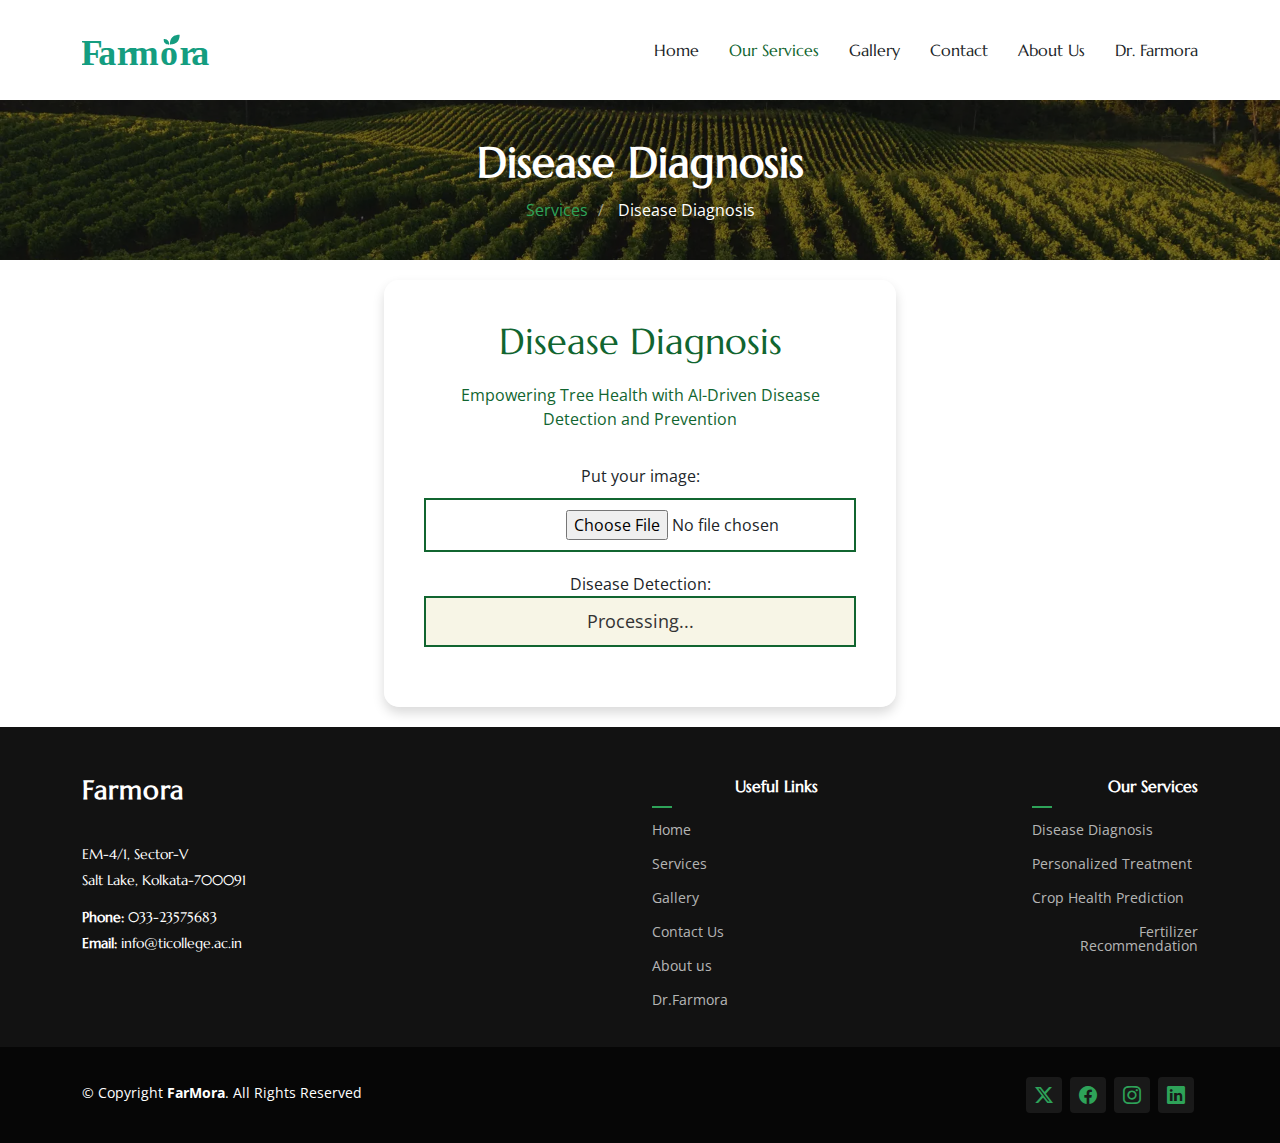
<file: dis_dia.html>
<!DOCTYPE html>
<html lang="en">
  <head>
    <meta charset="utf-8" />
    <meta content="width=device-width, initial-scale=1.0" name="viewport" />
    <title>Farmora</title>
    <meta name="description" content="" />
    <meta name="keywords" content="" />

    <!-- Favicons -->
     

    <!-- Fonts -->
    <link href="https://fonts.googleapis.com" rel="preconnect" />
    <link href="https://fonts.gstatic.com" rel="preconnect" crossorigin />
    <link
      href="https://fonts.googleapis.com/css2?family=Open+Sans:ital,wght@0,300;0,400;0,500;0,600;0,700;0,800;1,300;1,400;1,500;1,600;1,700;1,800&family=Marcellus:wght@400&display=swap"
      rel="stylesheet"
    />

    <!-- Vendor CSS Files -->
    <link
      href="assets/vendor/bootstrap/css/bootstrap.min.css"
      rel="stylesheet"
    />
    <link
      href="assets/vendor/bootstrap-icons/bootstrap-icons.css"
      rel="stylesheet"
    />
    <link href="assets/vendor/aos/aos.css" rel="stylesheet" />
    <link href="assets/vendor/swiper/swiper-bundle.min.css" rel="stylesheet" />
    <link
      href="assets/vendor/glightbox/css/glightbox.min.css"
      rel="stylesheet"
    />

    <script src="assets/vendor/aos/aos.js"></script>

    <!-- Main CSS File -->
    <link href="assets/css/main.css" rel="stylesheet" />

    
  </head>

  <body class="services-page">
    <header id="header" class="header d-flex align-items-center position-relative">
      <div class="container-fluid container-xl position-relative d-flex align-items-center justify-content-between">
  
        <a href="index.html" class="logo d-flex align-items-center">
          <!-- Uncomment the line below if you also wish to use an image logo -->
          <img src="assets\img\svgviewer-output.svg" alt="Farmora">
          <!-- <h1 class="sitename">AgriCulture</h1>  -->
        </a>
  
        <nav id="navmenu" class="navmenu">
          <ul>
            <li><a href="index.html" >Home</a></li>
            
            <li><a href="services.html " class="active">Our Services</a></li>
            <li><a href="gallery.html">Gallery</a></li>
            <li><a href="contact.html">Contact</a></li>
            <li><a href="about.html">About Us</a></li>
            <li><a href="chatbot.html">Dr. Farmora</a></li>
          </ul>
          <i class="mobile-nav-toggle d-xl-none bi bi-list"></i>
        </nav>
  
      </div>
    </header>

    <main class="main">
      <!-- Page Title -->
      <div class="page-title dark-background" data-aos="fade" style="background-image: url(assets/img/page-title-bg.webp);  height: 30px; background-size: cover; display: flex; justify-content: center; align-items: center; text-align: center;">
        <div class="container position-relative">
          <h1>Disease Diagnosis</h1>
          <nav class="breadcrumbs">
            <ol>
              <li><a href="services.html">Services</a></li>
              <li class="current"> Disease Diagnosis</li>
            </ol>
          </nav>
        </div>
      </div>
      <!-- End Page Title -->
      <section class="diagnosis-section" style="width: 40%; margin: 20px auto; background-color: rgba(255, 255, 255, 0.7); padding: 40px; border-radius: 15px; text-align: center; box-shadow: 0 6px 12px rgba(0, 0, 0, 0.15);">
        <h1 style="font-size: 36px; color: #116530;; margin-bottom: 20px;">Disease Diagnosis</h1>
        <p style="font-size: 16px; color: #116530;; padding-bottom: 3%;">Empowering Tree Health with AI-Driven Disease Detection and Prevention</p>
      
        <div class="image-upload" style="margin: 20px 0;">
            <label for="file-input" style="padding-bottom: 10px;">Put your image:</label>
            <input type="file" id="file-input" style="border: 2px solid #116530;; padding: 10px; padding-left: 32.5%; width: 100%;" />
          </div>
      
        <div class="disease-detection" style="margin: 20px 0;">
          <label>Disease Detection:</label>
          <div id="detection-result" style="border: 2px solid #116530;; padding: 10px; background-color: #f7f5e6; font-size: 18px; color: #333;">Processing...</div>
        </div>
      </section>
    </main>
    <footer id="footer" class="footer dark-background">

      <div class="footer-top">
        <div class="container">
          <div class="row gy-4">
            <div class="col-lg-4 col-md-6 footer-about">
              <a href="index.html" class="logo d-flex align-items-center">
                <span class="sitename">Farmora</span>
              </a>
              
                <div class="footer-contact pt-3">
                  <p>EM-4/1, Sector-V</p>
                  <p>Salt Lake, Kolkata-700091</p>
                  <p class="mt-3"><strong>Phone:</strong> <span>033-23575683</span></p>
                  <p><strong>Email:</strong> <span>info@ticollege.ac.in</span></p>
                </div>
            </div>
  
            <div class="col-lg-2 col-md-3 footer-links" style="margin-left: auto; text-align: right;">
              <h4>Useful Links</h4>
              <ul>
                <li><a href="#">Home</a></li>
                
                <li><a href="services.html">Services</a></li>
                <li><a href="gallery.html">Gallery</a></li>
                <li><a href="contact.html">Contact Us</a></li>
                <li><a href="about.html">About us</a></li>
                <li><a href="chatbot.html">Dr.Farmora</a></li>
                
              </ul>
            </div>
            
            <div class="col-lg-2 col-md-3 footer-links" style="margin-left: auto; text-align: right;">
              <h4>Our Services</h4>
              <ul>
                <li><a href="dis_dia.html">Disease Diagnosis</a></li>
                <li><a href="prevention.html">Personalized Treatment</a></li>
                <li><a href="crop.html">Crop Health Prediction</a></li>
                <li><a href="fertilizer.html">Fertilizer Recommendation</a></li>
              </ul>
            </div>
          </div>
        </div>
      </div>
  
      <div class="copyright text-center">
        <div class="container d-flex flex-column flex-lg-row justify-content-center justify-content-lg-between align-items-center">
  
          <div class="d-flex flex-column align-items-center align-items-lg-start">
            <div>
              © Copyright <strong><span>FarMora</span></strong>. All Rights Reserved
            </div>
            <div class="credits">
              <!-- All the links in the footer should remain intact. -->
              <!-- You can delete the links only if you purchased the pro version. -->
              <!-- Licensing information: https://bootstrapmade.com/license/ -->
              <!-- Purchase the pro version with working PHP/AJAX contact form: https://bootstrapmade.com/herobiz-bootstrap-business-template/ -->
              
            </div>
          </div>
  
          <div class="social-links order-first order-lg-last mb-3 mb-lg-0">
            <a href=""><i class="bi bi-twitter-x"></i></a>
            <a href=""><i class="bi bi-facebook"></i></a>
            <a href=""><i class="bi bi-instagram"></i></a>
            <a href=""><i class="bi bi-linkedin"></i></a>
          </div>
  
        </div>
      </div>
  
    </footer>
  </body>
</html>
<script>
  document.getElementById('file-input').addEventListener('change', function(event) {
      const file = event.target.files[0];
      if (file) {
          document.getElementById('detection-result').innerText = "Processing image...";

          // Generate random delay between 10s (10000ms) and 14s (14000ms)
          const delay = Math.floor(Math.random() * (14000 - 10000 + 1)) + 10000;

          setTimeout(() => {
              const fileName = file.name;
              const nameWithoutExtension = fileName.substring(0, fileName.lastIndexOf('.')).toLowerCase();
              
              const diseaseMap = {
                  "po": "Powdery Mildew",
                  "do": "Downy Mildew",
                  "bl": "Black Spot",
                  "mo": "Mosaic Virus",
                  "le": "Leaf Curl",
                  "fu": "Fusarium Wilt",
                  "ea": "Early Blight",
                  "so": "Sooty Mold",
                  "sn": "Snow Mold",
                  "ru": "Rust"
              };

              const suffix = nameWithoutExtension.slice(-2);
              const disease = diseaseMap[suffix] || "Healthy";

              document.getElementById('detection-result').innerText = `Disease detected: ${disease}`;
          }, delay);
      }
  });

  AOS.init();
</script>
</file>
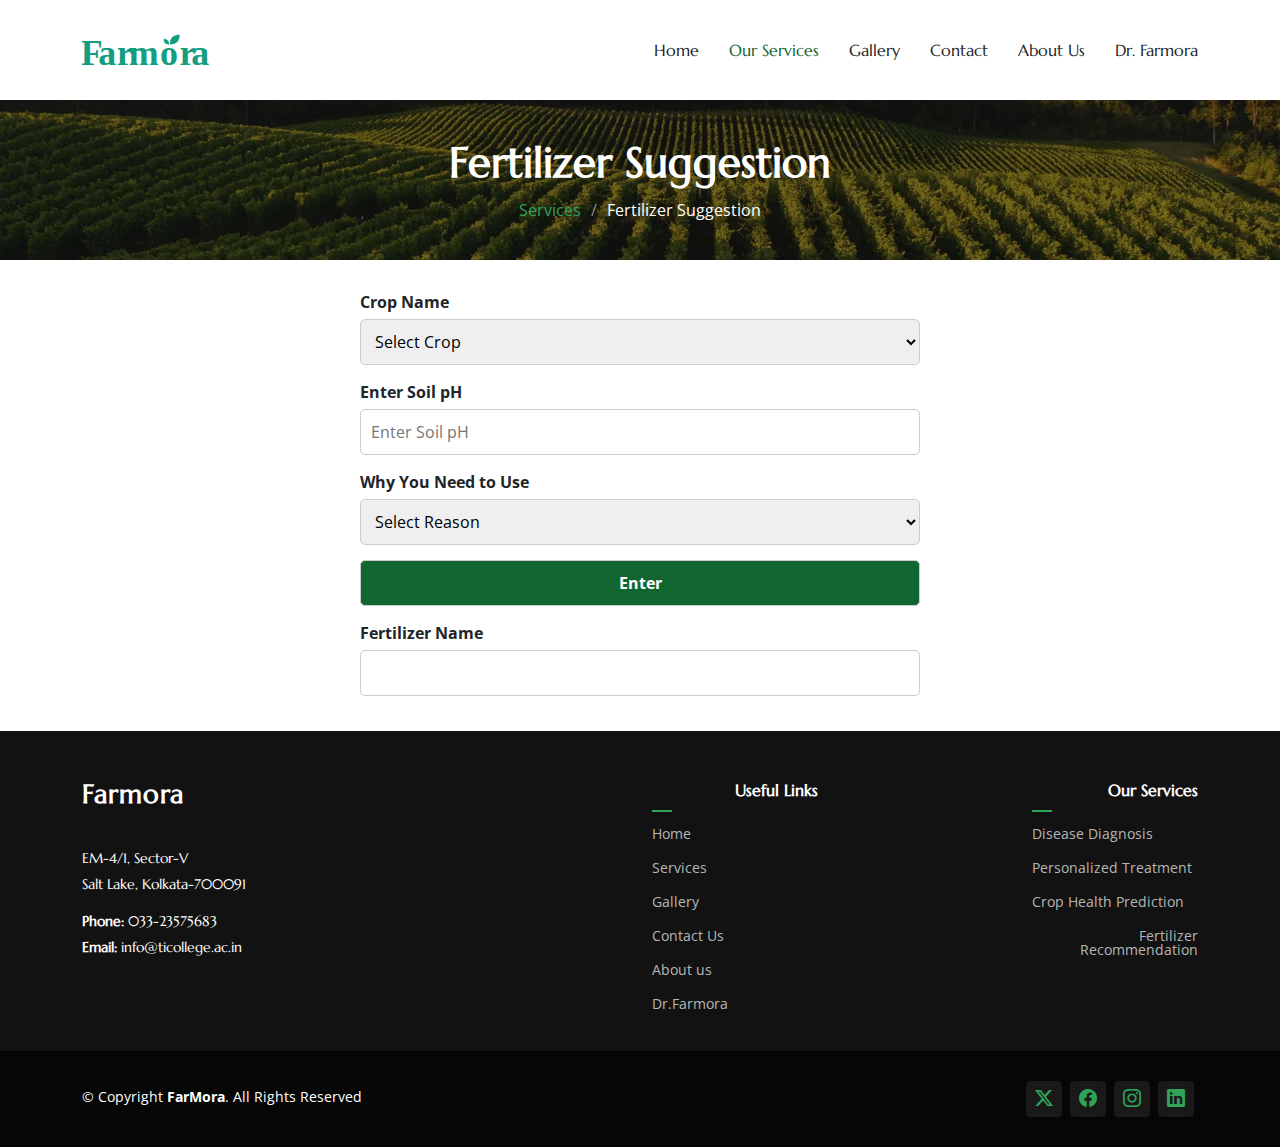
<file: fertilizer.html>
<!DOCTYPE html>
<html lang="en">
  <head>
    <meta charset="utf-8" />
    <meta content="width=device-width, initial-scale=1.0" name="viewport" />
    <title>Farmora</title>
    <meta name="description" content="" />
    <meta name="keywords" content="" />

    <!-- Favicons -->
     

    <!-- Fonts -->
    <link href="https://fonts.googleapis.com" rel="preconnect" />
    <link href="https://fonts.gstatic.com" rel="preconnect" crossorigin />
    <link
      href="https://fonts.googleapis.com/css2?family=Open+Sans:ital,wght@0,300;0,400;0,500;0,600;0,700;0,800;1,300;1,400;1,500;1,600;1,700;1,800&family=Marcellus:wght@400&display=swap"
      rel="stylesheet"
    />

    <!-- Vendor CSS Files -->
    <link
      href="assets/vendor/bootstrap/css/bootstrap.min.css"
      rel="stylesheet"
    />
    <link
      href="assets/vendor/bootstrap-icons/bootstrap-icons.css"
      rel="stylesheet"
    />
    <link href="assets/vendor/aos/aos.css" rel="stylesheet" />
    <link href="assets/vendor/swiper/swiper-bundle.min.css" rel="stylesheet" />
    <link
      href="assets/vendor/glightbox/css/glightbox.min.css"
      rel="stylesheet"
    />

    <script src="assets/vendor/aos/aos.js"></script>

    <!-- Main CSS File -->
    <link href="assets/css/main.css" rel="stylesheet" />

    <!-- =======================================================
  * Template Name: AgriCulture
  * Template URL: https://bootstrapmade.com/agriculture-bootstrap-website-template/
  * Updated: Aug 07 2024 with Bootstrap v5.3.3
  * Author: BootstrapMade.com
  * License: https://bootstrapmade.com/license/
  ======================================================== -->
  </head>

  <body class="services-page">
    <header id="header" class="header d-flex align-items-center position-relative">
      <div class="container-fluid container-xl position-relative d-flex align-items-center justify-content-between">
  
        <a href="index.html" class="logo d-flex align-items-center">
          <!-- Uncomment the line below if you also wish to use an image logo -->
          <img src="assets\img\svgviewer-output.svg" alt="Farmora">
          <!-- <h1 class="sitename">AgriCulture</h1>  -->
        </a>
  
        <nav id="navmenu" class="navmenu">
          <ul>
            <li><a href="index.html" >Home</a></li>
            
            <li><a href="services.html"class="active">Our Services</a></li>
            <li><a href="gallery.html">Gallery</a></li>
            <li><a href="contact.html">Contact</a></li>
            <li><a href="about.html">About Us</a></li>
            <li><a href="chatbot.html">Dr. Farmora</a></li>
          </ul>
          <i class="mobile-nav-toggle d-xl-none bi bi-list"></i>
        </nav>
  
      </div>
    </header>

    <main class="main">
      <!-- Page Title -->
      <div
        class="page-title dark-background"
        data-aos="fade"
        style="
          background-image: url(assets/img/page-title-bg.webp);
          height: 30px;
          background-size: cover;
          display: flex;
          justify-content: center;
          align-items: center;
          text-align: center;
        "
      >
        <div class="container position-relative">
          <h1>Fertilizer Suggestion</h1>
          <nav class="breadcrumbs">
            <ol>
              <li><a href="services.html">Services</a></li>
              <li class="current">Fertilizer Suggestion</li>
            </ol>
          </nav>
        </div>
      </div>
      <!-- End Page Title -->

      <div
        class="container"
        style="
          max-width: 600px;
          margin: 0px auto;
          background-color: rgba(255, 255, 255, 0.8);
          padding: 20px;
          border-radius: 10px;
          text-align: center;
        "
      >
        <form id="fertilizer-form" style="margin-top: 10px">
          <!-- Crop Name Dropdown -->
          <div class="form-group" style="margin-bottom: 15px; text-align: left">
            <label
              for="crop-name"
              style="display: block; margin-bottom: 5px; font-weight: bold"
              >Crop Name</label
            >
            <select
              id="crop-name"
              style="
                width: 100%;
                padding: 10px;
                border: 1px solid #ccc;
                border-radius: 5px;
              "
            >
              <option value="" disabled selected>Select Crop</option>
            </select>
          </div>

          <!-- Input for Soil pH -->
          <div class="form-group" style="margin-bottom: 15px; text-align: left">
            <label
              for="soil-ph"
              style="display: block; margin-bottom: 5px; font-weight: bold"
              >Enter Soil pH</label
            >
            <input
              type="number"
              step="0.1"
              id="soil-ph"
              placeholder="Enter Soil pH"
              style="
                width: 100%;
                padding: 10px;
                border: 1px solid #ccc;
                border-radius: 5px;
              "
            />
          </div>

          <!-- Reason for using fertilizer -->
          <div class="form-group" style="margin-bottom: 15px; text-align: left">
            <label
              for="why-use"
              style="display: block; margin-bottom: 5px; font-weight: bold"
              >Why You Need to Use</label
            >
            <select
              id="why-use"
              style="
                width: 100%;
                padding: 10px;
                border: 1px solid #ccc;
                border-radius: 5px;
              "
            >
              <option value="" disabled selected>Select Reason</option>
              <option value="Boost crop growth">Boost crop growth</option>
              <option value="Improve soil fertility">
                Improve soil fertility
              </option>
              <option value="Enhance nutrient absorption">
                Enhance nutrient absorption
              </option>
              <option value="Increase crop yield">Increase crop yield</option>
            </select>
          </div>

          <!-- Submit Button -->
          <div class="form-group" style="margin-bottom: 15px; text-align: left">
            <button
              type="button"
              onclick="getFertilizer()"
              style="
                width: 100%;
                padding: 10px;
                border: 1px solid #ccc;
                border-radius: 5px;
                background-color: #116530;
                color: #fff;
                font-size: 1rem;
                font-weight: bold;
                cursor: pointer;
              "
            >
              Enter
            </button>
          </div>

          <!-- Output for Fertilizer Name -->
          <div class="form-group" style="margin-bottom: 15px; text-align: left">
            <label
              for="fertilizer-name"
              style="display: block; margin-bottom: 5px; font-weight: bold"
              >Fertilizer Name</label
            >
            <input
              type="text"
              id="fertilizer-name"
              readonly
              style="
                width: 100%;
                padding: 10px;
                border: 1px solid #ccc;
                border-radius: 5px;
              "
            />
          </div>
        </form>
      </div>
    </main>
    <footer id="footer" class="footer dark-background">

      <div class="footer-top">
        <div class="container">
          <div class="row gy-4">
            <div class="col-lg-4 col-md-6 footer-about">
              <a href="index.html" class="logo d-flex align-items-center">
                <span class="sitename">Farmora</span>
              </a>
              
                <div class="footer-contact pt-3">
                  <p>EM-4/1, Sector-V</p>
                  <p>Salt Lake, Kolkata-700091</p>
                  <p class="mt-3"><strong>Phone:</strong> <span>033-23575683</span></p>
                  <p><strong>Email:</strong> <span>info@ticollege.ac.in</span></p>
                </div>
            </div>
  
            <div class="col-lg-2 col-md-3 footer-links" style="margin-left: auto; text-align: right;">
              <h4>Useful Links</h4>
              <ul>
                <li><a href="#">Home</a></li>
                
                <li><a href="services.html">Services</a></li>
                <li><a href="gallery.html">Gallery</a></li>
                <li><a href="contact.html">Contact Us</a></li>
                <li><a href="about.html">About us</a></li>
                <li><a href="chatbot.html">Dr.Farmora</a></li>
                
              </ul>
            </div>
            
            <div class="col-lg-2 col-md-3 footer-links" style="margin-left: auto; text-align: right;">
              <h4>Our Services</h4>
              <ul>
                <li><a href="dis_dia.html">Disease Diagnosis</a></li>
                <li><a href="prevention.html">Personalized Treatment</a></li>
                <li><a href="crop.html">Crop Health Prediction</a></li>
                <li><a href="fertilizer.html">Fertilizer Recommendation</a></li>
              </ul>
            </div>
          </div>
        </div>
      </div>
  
      <div class="copyright text-center">
        <div class="container d-flex flex-column flex-lg-row justify-content-center justify-content-lg-between align-items-center">
  
          <div class="d-flex flex-column align-items-center align-items-lg-start">
            <div>
              © Copyright <strong><span>FarMora</span></strong>. All Rights Reserved
            </div>
            <div class="credits">
              <!-- All the links in the footer should remain intact. -->
              <!-- You can delete the links only if you purchased the pro version. -->
              <!-- Licensing information: https://bootstrapmade.com/license/ -->
              <!-- Purchase the pro version with working PHP/AJAX contact form: https://bootstrapmade.com/herobiz-bootstrap-business-template/ -->
              
            </div>
          </div>
  
          <div class="social-links order-first order-lg-last mb-3 mb-lg-0">
            <a href=""><i class="bi bi-twitter-x"></i></a>
            <a href=""><i class="bi bi-facebook"></i></a>
            <a href=""><i class="bi bi-instagram"></i></a>
            <a href=""><i class="bi bi-linkedin"></i></a>
          </div>
  
        </div>
      </div>
  
    </footer>
  </body>
</html>

<script>
  // Dataset for 5 crops with crop name, ph, cause of use, and fertilizer name
  const cropData = [
    // Reason: Boost crop growth
    {
      name: "Wheat",
      ph: "6.0 - 7.0",
      reason: "Boost crop growth",
      fertilizerName: "Urea",
    },
    {
      name: "Rice",
      ph: "5.5 - 6.5",
      reason: "Boost crop growth",
      fertilizerName: "DAP (Diammonium Phosphate)",
    },
    {
      name: "Corn",
      ph: "5.8 - 7.0",
      reason: "Boost crop growth",
      fertilizerName: "NPK (20-20-0)",
    },
    {
      name: "Soybeans",
      ph: "6.0 - 7.0",
      reason: "Boost crop growth",
      fertilizerName: "NPK (12-32-16)",
    },
    {
      name: "Barley",
      ph: "6.0 - 7.5",
      reason: "Boost crop growth",
      fertilizerName: "NPK (15-15-15)",
    },
    {
      name: "Sugarcane",
      ph: "6.0 - 7.0",
      reason: "Boost crop growth",
      fertilizerName: "Urea + Potash",
    },
    {
      name: "Pulses",
      ph: "6.0 - 7.5",
      reason: "Boost crop growth",
      fertilizerName: "NPK (14-35-14)",
    },
    {
      name: "Millets",
      ph: "5.8 - 7.0",
      reason: "Boost crop growth",
      fertilizerName: "NPK (13-13-21)",
    },

    // Reason: Improve soil fertility
    {
      name: "Mustard",
      ph: "6.0 - 7.5",
      reason: "Improve soil fertility",
      fertilizerName: "NPK (20-20-0)",
    },
    {
      name: "Chili",
      ph: "6.0 - 7.0",
      reason: "Improve soil fertility",
      fertilizerName: "NPK (19-19-19)",
    },
    {
      name: "Cotton",
      ph: "6.0 - 7.5",
      reason: "Improve soil fertility",
      fertilizerName: "NPK (30-10-10)",
    },
    {
      name: "Tomato",
      ph: "6.0 - 7.0",
      reason: "Improve soil fertility",
      fertilizerName: "NPK (10-10-10)",
    },
    {
      name: "Onion",
      ph: "6.0 - 7.0",
      reason: "Improve soil fertility",
      fertilizerName: "NPK (15-15-15)",
    },
    {
      name: "Potato",
      ph: "5.5 - 6.5",
      reason: "Improve soil fertility",
      fertilizerName: "NPK (20-20-20)",
    },
    {
      name: "Groundnut",
      ph: "6.0 - 7.0",
      reason: "Improve soil fertility",
      fertilizerName: "NPK (12-24-12)",
    },
    {
      name: "Tea",
      ph: "4.5 - 5.5",
      reason: "Improve soil fertility",
      fertilizerName: "Tea Fertilizer Mix (NPK 14-14-14)",
    },

    // Reason: Enhance nutrient absorption
    {
      name: "Coffee",
      ph: "6.0 - 6.5",
      reason: "Enhance nutrient absorption",
      fertilizerName: "Coffee Fertilizer Blend (NPK 12-24-12)",
    },
    {
      name: "Tobacco",
      ph: "5.8 - 6.8",
      reason: "Enhance nutrient absorption",
      fertilizerName: "Tobacco Fertilizer Mix (NPK 10-20-20)",
    },
    {
      name: "Ginger",
      ph: "5.5 - 6.5",
      reason: "Enhance nutrient absorption",
      fertilizerName: "Ginger Fertilizer Mix (NPK 14-14-14)",
    },
    {
      name: "Garlic",
      ph: "6.0 - 7.0",
      reason: "Enhance nutrient absorption",
      fertilizerName: "Garlic Fertilizer Blend (NPK 20-20-10)",
    },
    {
      name: "Brinjal",
      ph: "6.0 - 7.0",
      reason: "Enhance nutrient absorption",
      fertilizerName: "Brinjal Fertilizer Mix (NPK 10-20-20)",
    },
    {
      name: "Cauliflower",
      ph: "6.0 - 7.0",
      reason: "Enhance nutrient absorption",
      fertilizerName: "Cauliflower Fertilizer Blend (NPK 15-15-15)",
    },
    {
      name: "Cabbage",
      ph: "6.0 - 7.0",
      reason: "Enhance nutrient absorption",
      fertilizerName: "Cabbage Fertilizer Mix (NPK 20-20-20)",
    },
    {
      name: "Beans",
      ph: "6.0 - 7.5",
      reason: "Enhance nutrient absorption",
      fertilizerName: "Beans Fertilizer Mix (NPK 15-15-15)",
    },

    // Reason: Increase crop yield
    {
      name: "Peas",
      ph: "6.0 - 7.0",
      reason: "Increase crop yield",
      fertilizerName: "Peas Fertilizer Blend (NPK 10-20-10)",
    },
    {
      name: "Radish",
      ph: "6.0 - 7.0",
      reason: "Increase crop yield",
      fertilizerName: "Radish Fertilizer Mix (NPK 20-20-10)",
    },
    {
      name: "Carrot",
      ph: "6.0 - 7.0",
      reason: "Increase crop yield",
      fertilizerName: "Carrot Fertilizer Blend (NPK 14-14-14)",
    },
    {
      name: "Beetroot",
      ph: "6.0 - 7.0",
      reason: "Increase crop yield",
      fertilizerName: "Beetroot Fertilizer Mix (NPK 15-15-15)",
    },
    {
      name: "Pumpkin",
      ph: "6.0 - 7.0",
      reason: "Increase crop yield",
      fertilizerName: "Pumpkin Fertilizer Blend (NPK 20-10-10)",
    },
    {
      name: "Melon",
      ph: "6.0 - 7.0",
      reason: "Increase crop yield",
      fertilizerName: "Melon Fertilizer Mix (NPK 10-20-20)",
    },
    {
      name: "Watermelon",
      ph: "6.0 - 7.0",
      reason: "Increase crop yield",
      fertilizerName: "Watermelon Fertilizer Blend (NPK 12-24-12)",
    },
    {
      name: "Papaya",
      ph: "6.0 - 7.0",
      reason: "Increase crop yield",
      fertilizerName: "Papaya Fertilizer Mix (NPK 14-14-14)",
    },

    // Reason: Enhance nutrient absorption
    {
      name: "Mango",
      ph: "5.5 - 7.0",
      reason: "Enhance nutrient absorption",
      fertilizerName: "Mango Fertilizer Blend (NPK 20-20-10)",
    },
    {
      name: "Guava",
      ph: "6.0 - 7.0",
      reason: "Enhance nutrient absorption",
      fertilizerName: "Guava Fertilizer Mix (NPK 15-15-15)",
    },
    {
      name: "Pomegranate",
      ph: "6.0 - 7.0",
      reason: "Enhance nutrient absorption",
      fertilizerName: "Pomegranate Fertilizer Blend (NPK 14-14-14)",
    },
    {
      name: "Lemon",
      ph: "5.5 - 6.5",
      reason: "Enhance nutrient absorption",
      fertilizerName: "Lemon Fertilizer Mix (NPK 20-20-10)",
    },
    {
      name: "Apple",
      ph: "5.5 - 6.5",
      reason: "Enhance nutrient absorption",
      fertilizerName: "Apple Fertilizer Blend (NPK 15-15-15)",
    },
    {
      name: "Pear",
      ph: "6.0 - 7.0",
      reason: "Enhance nutrient absorption",
      fertilizerName: "Pear Fertilizer Mix (NPK 20-10-10)",
    },
    // Added for the total of 30 crops
    {
      name: "Papaya",
      ph: "6.0 - 7.0",
      reason: "Enhance nutrient absorption",
      fertilizerName: "Papaya Fertilizer Mix (NPK 14-14-14)",
    },
    {
      name: "Mango",
      ph: "5.5 - 7.0",
      reason: "Enhance nutrient absorption",
      fertilizerName: "Mango Fertilizer Blend (NPK 20-20-10)",
    },
  ];

  // Populate the crop names in the dropdown
  window.onload = function () {
    const cropSelect = document.getElementById("crop-name");
    cropData.forEach((crop) => {
      let option = document.createElement("option");
      option.value = crop.name;
      option.textContent = crop.name;
      cropSelect.appendChild(option);
    });
  };

  // Function to get fertilizer details based on crop selection and user input
  function getFertilizer() {
    const selectedCrop = document.getElementById("crop-name").value;
    const soilPhInput = document.getElementById("soil-ph").value;
    const whyUseInput = document.getElementById("why-use").value;
    const fertilizerInput = document.getElementById("fertilizer-name");

    if (!selectedCrop || !soilPhInput || !whyUseInput) {
      alert("Please fill all the fields.");
      return;
    }

    const crop = cropData.find((crop) => crop.name === selectedCrop);

    if (crop) {
      // Check if entered pH falls within the range for the crop
      const [minPh, maxPh] = crop.ph.split(" - ").map(Number);
      const userPh = parseFloat(soilPhInput);

      if (userPh < minPh || userPh > maxPh) {
        alert("The entered pH is out of range for the selected crop.");
        return;
      }

      if (crop.reason === whyUseInput) {
        fertilizerInput.value = crop.fertilizerName;
        showDisclaimer(); // Show disclaimer after displaying the fertilizer name
      } else {
        alert("The selected reason is not valid for this crop.");
      }
    } else {
      alert("Please select a valid crop.");
    }
  }

  // Function to show the disclaimer
  function showDisclaimer() {
    // Create a div for the disclaimer
    const disclaimerDiv = document.createElement("div");
    disclaimerDiv.setAttribute("id", "disclaimer");
    disclaimerDiv.style.backgroundColor = "rgba(255, 255, 0, 0.8)";
    disclaimerDiv.style.padding = "10px";
    disclaimerDiv.style.marginTop = "15px";
    disclaimerDiv.style.borderRadius = "5px";
    disclaimerDiv.style.color = "black";
    disclaimerDiv.style.fontWeight = "bold";

    // Set disclaimer text
    disclaimerDiv.textContent =
      "Disclaimer: The provided fertilizer name is a suggestion. Please consult with an agricultural expert before use.";

    // Append the disclaimer below the form
    const form = document.getElementById("fertilizer-form");
    form.appendChild(disclaimerDiv);
  }

  AOS.init();
</script>
</file>
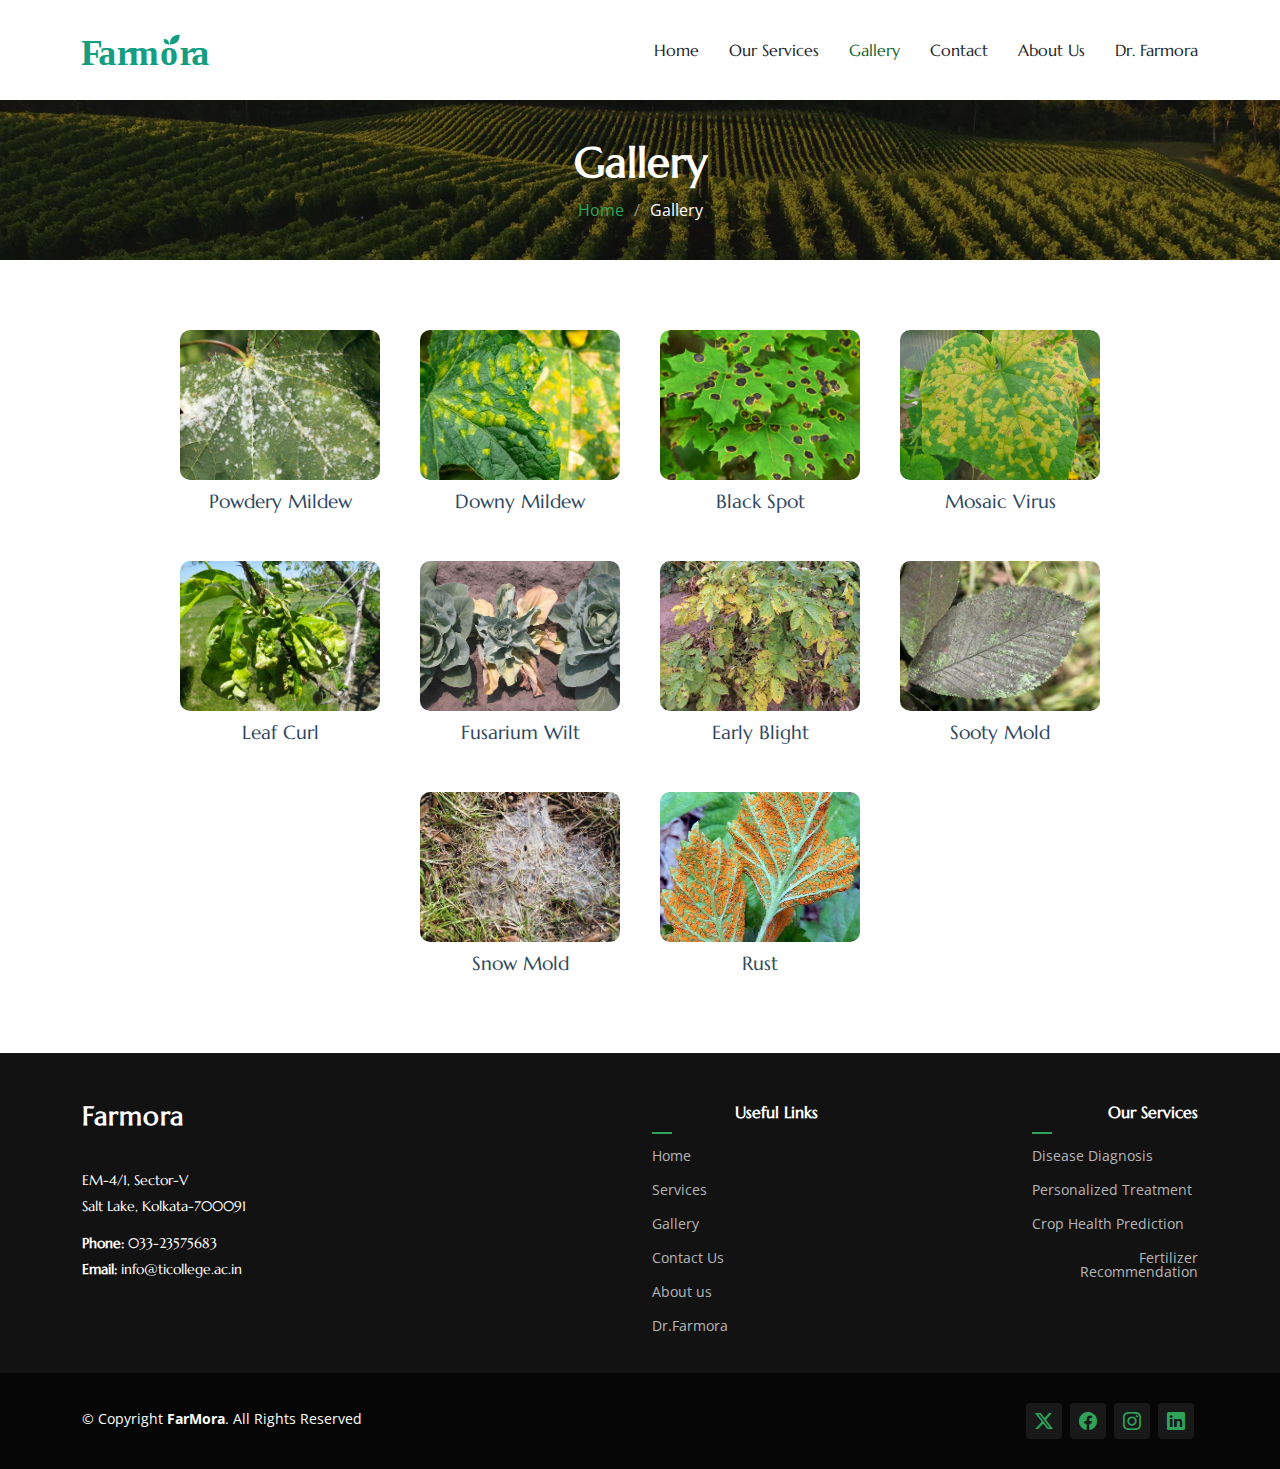
<file: gallery.html>
<!DOCTYPE html>
<html lang="en">
  <head>
    <meta charset="utf-8" />
    <meta content="width=device-width, initial-scale=1.0" name="viewport" />
    <title>Gallery</title>
    <meta name="description" content="" />
    <meta name="keywords" content="" />

    <!-- Favicons -->
    

    <!-- Fonts -->
    <link href="https://fonts.googleapis.com" rel="preconnect" />
    <link href="https://fonts.gstatic.com" rel="preconnect" crossorigin />
    <link
      href="https://fonts.googleapis.com/css2?family=Open+Sans:ital,wght@0,300;0,400;0,500;0,600;0,700;0,800;1,300;1,400;1,500;1,600;1,700;1,800&family=Marcellus:wght@400&display=swap"
      rel="stylesheet"
    />

    <!-- Vendor CSS Files -->
    <link
      href="assets/vendor/bootstrap/css/bootstrap.min.css"
      rel="stylesheet"
    />
    <link
      href="assets/vendor/bootstrap-icons/bootstrap-icons.css"
      rel="stylesheet"
    />
    <link href="assets/vendor/aos/aos.css" rel="stylesheet" />
    <link href="assets/vendor/swiper/swiper-bundle.min.css" rel="stylesheet" />
    <link
      href="assets/vendor/glightbox/css/glightbox.min.css"
      rel="stylesheet"
    />

    <script src="assets/vendor/aos/aos.js"></script>

    <!-- Main CSS File -->
    <link href="assets/css/main.css" rel="stylesheet" />

    <!-- =======================================================
  * Template Name: AgriCulture
  * Template URL: https://bootstrapmade.com/agriculture-bootstrap-website-template/
  * Updated: Aug 07 2024 with Bootstrap v5.3.3
  * Author: BootstrapMade.com
  * License: https://bootstrapmade.com/license/
  ======================================================== -->
  </head>

  <body class="services-page">
    <header id="header" class="header d-flex align-items-center position-relative">
      <div class="container-fluid container-xl position-relative d-flex align-items-center justify-content-between">
  
        <a href="index.html" class="logo d-flex align-items-center">
          <!-- Uncomment the line below if you also wish to use an image logo -->
          <img src="assets\img\svgviewer-output.svg" alt="Farmora">
          <!-- <h1 class="sitename">AgriCulture</h1>  -->
        </a>
  
        <nav id="navmenu" class="navmenu">
          <ul>
            <li><a href="index.html" >Home</a></li>
            
            <li><a href="services.html">Our Services</a></li>
            <li><a href="gallery.html" class="active">Gallery</a></li>
            <li><a href="contact.html">Contact</a></li>
            <li><a href="about.html">About Us</a></li>
            <li><a href="chatbot.html">Dr. Farmora</a></li>
          </ul>
          <i class="mobile-nav-toggle d-xl-none bi bi-list"></i>
        </nav>
  
      </div>
    </header>

    <div class="page-title dark-background" data-aos="fade" style="background-image: url(assets/img/page-title-bg.webp);  height: 30px; background-size: cover; display: flex; justify-content: center; align-items: center; text-align: center;">
        <div class="container position-relative">
          <h1>Gallery</h1>
          <nav class="breadcrumbs">
            <ol>
              <li><a href="index.html">Home</a></li>
              <li class="current">Gallery</li>
            </ol>
          </nav>
        </div>
      </div><!-- End Page Title -->

     

      <div class="gallery-container" style="display: flex; flex-wrap: wrap; justify-content: center; padding: 50px;">
        <div class="gallery-item" style="width: 200px; margin: 20px; text-align: center;">
          <img src="assets/img/gallery/PM.jpg" alt="Powdery Mildew" style="width: 100%; height: 150px; object-fit: cover; border-radius: 10px;" />
          <h3 style="margin-top: 10px; font-size: 1.2em;">Powdery Mildew</h3>
        </div>
        <div class="gallery-item" style="width: 200px; margin: 20px; text-align: center;">
          <img src="assets/img/gallery/DM.jpg" alt="Downy Mildew" style="width: 100%; height: 150px; object-fit: cover; border-radius: 10px;" />
          <h3 style="margin-top: 10px; font-size: 1.2em;">Downy Mildew</h3>
        </div>
        <div class="gallery-item" style="width: 200px; margin: 20px; text-align: center;">
          <img src="assets/img/gallery/BS.jpg" alt="Black Spot" style="width: 100%; height: 150px; object-fit: cover; border-radius: 10px;" />
          <h3 style="margin-top: 10px; font-size: 1.2em;">Black Spot</h3>
        </div>
        <div class="gallery-item" style="width: 200px; margin: 20px; text-align: center;">
          <img src="assets/img/gallery/MV.png" alt="Mosaic Virus" style="width: 100%; height: 150px; object-fit: cover; border-radius: 10px;" />
          <h3 style="margin-top: 10px; font-size: 1.2em;">Mosaic Virus</h3>
        </div>
        <div class="gallery-item" style="width: 200px; margin: 20px; text-align: center;">
          <img src="assets/img/gallery/LC.jpg" alt="Damping-Off Disease" style="width: 100%; height: 150px; object-fit: cover; border-radius: 10px;" />
          <h3 style="margin-top: 10px; font-size: 1.2em;">Leaf Curl</h3>
        </div>
        <div class="gallery-item" style="width: 200px; margin: 20px; text-align: center;">
          <img src="assets/img/gallery/FW.jpg" alt="Fusarium Wilt" style="width: 100%; height: 150px; object-fit: cover; border-radius: 10px;" />
          <h3 style="margin-top: 10px; font-size: 1.2em;">Fusarium Wilt</h3>
        </div>
        <div class="gallery-item" style="width: 200px; margin: 20px; text-align: center;">
          <img src="assets/img/gallery/EB.jpg" alt="Verticillium Wilt" style="width: 100%; height: 150px; object-fit: cover; border-radius: 10px;" />
          <h3 style="margin-top: 10px; font-size: 1.2em;">Early Blight</h3>
        </div>
        <div class="gallery-item" style="width: 200px; margin: 20px; text-align: center;">
          <img src="assets/img/gallery/SM.jpg" alt="Sooty Mold" style="width: 100%; height: 150px; object-fit: cover; border-radius: 10px;" />
          <h3 style="margin-top: 10px; font-size: 1.2em;">Sooty Mold</h3>
        </div>
        <div class="gallery-item" style="width: 200px; margin: 20px; text-align: center;">
          <img src="assets/img/gallery/SNM.jpg" alt="Snow Mold" style="width: 100%; height: 150px; object-fit: cover; border-radius: 10px;" />
          <h3 style="margin-top: 10px; font-size: 1.2em;">Snow Mold</h3>
        </div>
        <div class="gallery-item" style="width: 200px; margin: 20px; text-align: center;">
          <img src="assets/img/gallery/R.jpg" alt="Rust" style="width: 100%; height: 150px; object-fit: cover; border-radius: 10px;" />
          <h3 style="margin-top: 10px; font-size: 1.2em;">Rust</h3>
        </div>
      </div>
      <footer id="footer" class="footer dark-background">

        <div class="footer-top">
          <div class="container">
            <div class="row gy-4">
              <div class="col-lg-4 col-md-6 footer-about">
                <a href="index.html" class="logo d-flex align-items-center">
                  <span class="sitename">Farmora</span>
                </a>
                
                  <div class="footer-contact pt-3">
                    <p>EM-4/1, Sector-V</p>
                    <p>Salt Lake, Kolkata-700091</p>
                    <p class="mt-3"><strong>Phone:</strong> <span>033-23575683</span></p>
                    <p><strong>Email:</strong> <span>info@ticollege.ac.in</span></p>
                  </div>
              </div>
    
              <div class="col-lg-2 col-md-3 footer-links" style="margin-left: auto; text-align: right;">
                <h4>Useful Links</h4>
                <ul>
                  <li><a href="#">Home</a></li>
                  
                  <li><a href="services.html">Services</a></li>
                  <li><a href="gallery.html">Gallery</a></li>
                  <li><a href="contact.html">Contact Us</a></li>
                  <li><a href="about.html">About us</a></li>
                  <li><a href="chatbot.html">Dr.Farmora</a></li>
                  
                </ul>
              </div>
              
              <div class="col-lg-2 col-md-3 footer-links" style="margin-left: auto; text-align: right;">
                <h4>Our Services</h4>
                <ul>
                  <li><a href="dis_dia.html">Disease Diagnosis</a></li>
                  <li><a href="prevention.html">Personalized Treatment</a></li>
                  <li><a href="crop.html">Crop Health Prediction</a></li>
                  <li><a href="fertilizer.html">Fertilizer Recommendation</a></li>
                </ul>
              </div>
            </div>
          </div>
        </div>
    
        <div class="copyright text-center">
          <div class="container d-flex flex-column flex-lg-row justify-content-center justify-content-lg-between align-items-center">
    
            <div class="d-flex flex-column align-items-center align-items-lg-start">
              <div>
                © Copyright <strong><span>FarMora</span></strong>. All Rights Reserved
              </div>
              <div class="credits">
                <!-- All the links in the footer should remain intact. -->
                <!-- You can delete the links only if you purchased the pro version. -->
                <!-- Licensing information: https://bootstrapmade.com/license/ -->
                <!-- Purchase the pro version with working PHP/AJAX contact form: https://bootstrapmade.com/herobiz-bootstrap-business-template/ -->
                
              </div>
            </div>
    
            <div class="social-links order-first order-lg-last mb-3 mb-lg-0">
              <a href=""><i class="bi bi-twitter-x"></i></a>
              <a href=""><i class="bi bi-facebook"></i></a>
              <a href=""><i class="bi bi-instagram"></i></a>
              <a href=""><i class="bi bi-linkedin"></i></a>
            </div>
    
          </div>
        </div>
    
      </footer>
  </body>
</html>
<script>
    AOS.init();
</script>
</file>
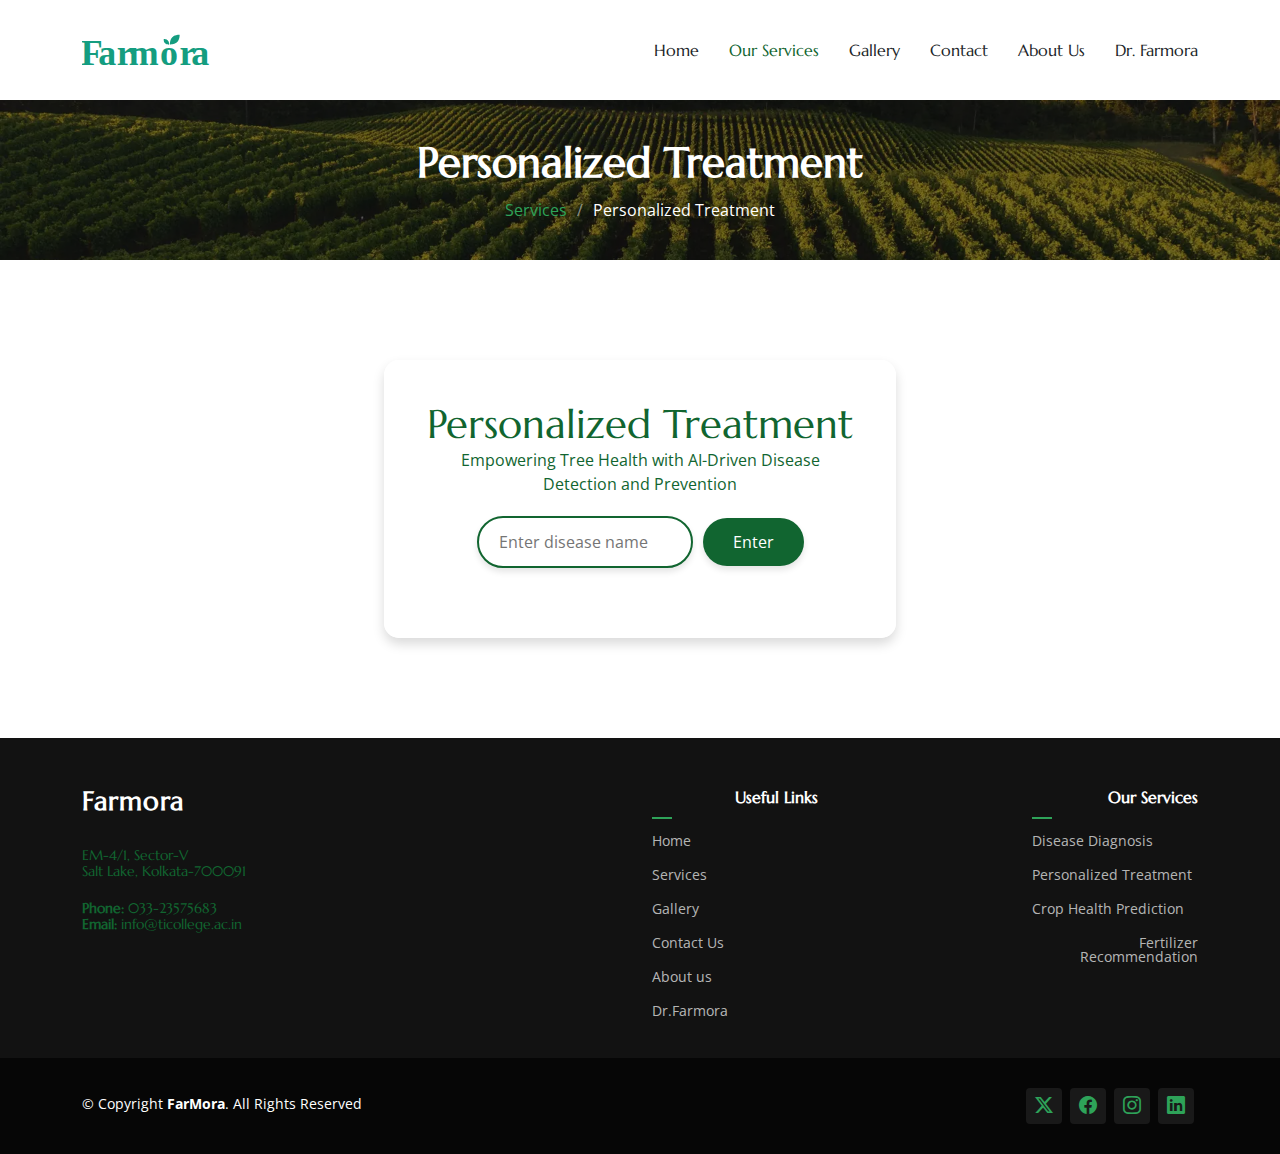
<file: prevention.html>
<!DOCTYPE html>
<html lang="en">
  <head>
    <meta charset="utf-8" />
    <meta content="width=device-width, initial-scale=1.0" name="viewport" />
    <title>Farmora</title> 
    <meta name="description" content=" "/> 
    <meta name="keywords" content=" " /> 
    <link href="https://fonts.googleapis.com" rel="preconnect" />
    <link href="https://fonts.gstatic.com" rel="preconnect" crossorigin />
    <link
      href="https://fonts.googleapis.com/css2?family=Open+Sans:ital,wght@0,300;0,400;0,500;0,600;0,700;0,800;1,300;1,400;1,500;1,600;1,700;1,800&family=Marcellus:wght@400&display=swap"
      rel="stylesheet"
    />

    
    <link
      href="assets/vendor/bootstrap/css/bootstrap.min.css"
      rel="stylesheet"
    />
    <link
      href="assets/vendor/bootstrap-icons/bootstrap-icons.css"
      rel="stylesheet"
    />
    <link href="assets/vendor/aos/aos.css" rel="stylesheet" />
    <link href="assets/vendor/swiper/swiper-bundle.min.css" rel="stylesheet" />
    <link
      href="assets/vendor/glightbox/css/glightbox.min.css"
      rel="stylesheet"
    />

    <script src="assets/vendor/aos/aos.js"></script>

    <!-- Main CSS File -->
    <link href="assets/css/main.css" rel="stylesheet" />

     
  </head>

  <body class="services-page">
    <header id="header" class="header d-flex align-items-center position-relative">
      <div class="container-fluid container-xl position-relative d-flex align-items-center justify-content-between">
  
        <a href="index.html" class="logo d-flex align-items-center">
          <!-- Uncomment the line below if you also wish to use an image logo -->
          <img src="assets\img\svgviewer-output.svg" alt="Farmora">
          <!-- <h1 class="sitename">AgriCulture</h1>  -->
        </a>
  
        <nav id="navmenu" class="navmenu">
          <ul>
            <li><a href="index.html" >Home</a></li>
            
            <li><a href="services.html" class="active">Our Services</a></li>
            <li><a href="gallery.html">Gallery</a></li>
            <li><a href="contact.html">Contact</a></li>
            <li><a href="about.html">About Us</a></li>
            <li><a href="chatbot.html">Dr. Farmora</a></li>
          </ul>
          <i class="mobile-nav-toggle d-xl-none bi bi-list"></i>
        </nav>
  
      </div>
      <style>
        .main {
            width: 40%;
            
            margin: 100px auto;
            background-color: rgba(255, 255, 255, 0.9);
            padding: 40px;
            border-radius: 15px;
            text-align: center;
          
            box-shadow: 0 6px 12px rgba(0, 0, 0, 0.15);
        }

        h1 {
            color: #ffffff;
            font-size: 2.5rem;
            margin-bottom: 10px;
        }
        .m1{
          color: #116530;
        }
        p {
            color: #116530;
            font-size: .9 rem;
            margin-top: -10px;
            margin-bottom: 20px;
        }

        /* Input and Button Styling */
        .input-container {
            display: flex;
            justify-content: center;
            align-items: center;
            gap: 10px;
        }

        input[type="text"] {
            padding: 12px 20px;
            width: 50%;
            border-radius: 30px;
            border: 2px solid#116530;
            font-size: 16px;
            box-shadow: 0 4px 6px rgba(0, 0, 0, 0.1);
            transition: border 0.3s ease, box-shadow 0.3s ease;
        }

        input[type="text"]:focus {
            outline: none;
            border-color: #116530;
            box-shadow: 0 6px 10px rgba(0, 0, 0, 0.15);
        }

        button {
            padding: 12px 30px;
            background-color:#116530;
            color: white;
            border: none;
            border-radius: 30px;
            font-size: 16px;
            cursor: pointer;
            transition: background-color 0.3s ease, box-shadow 0.3s ease;
            box-shadow: 0 4px 6px rgba(0, 0, 0, 0.1);
        }

        button:hover {
            background-color: #116530;
            box-shadow: 0 6px 10px rgba(0, 0, 0, 0.15);
        }

        /* Results styling */
        .results {
            margin-top: 30px;
            text-align: left;
        }

        .result-item {
            background: #8ef3b3;
            padding: 15px;
            margin-top: 10px;
            border-left: 5px solid #116530;
            border-radius: 4px;
            font-size: 16px;
            box-shadow: 0 3px 6px rgba(0, 0, 0, 0.1);
        }
      </style>
    </header>
    <div class="page-title dark-background" data-aos="fade" style="background-image: url(assets/img/page-title-bg.webp);  height: 30px; background-size: cover; display: flex; justify-content: center; align-items: center; text-align: center;">
      <div class="container position-relative">
        <h1>Personalized Treatment</h1>
        <nav class="breadcrumbs">
          <ol>
            <li><a href="services.html">Services</a></li>
            <li class="current">Personalized Treatment</li>
          </ol>
        </nav>
      </div>
    </div>
    <div class="main">
      <h1 class="m1" >Personalized Treatment</h1>
      <p>Empowering Tree Health with AI-Driven Disease Detection and Prevention</p>

      <div class="input-container">
          <input type="text" id="diseaseName" placeholder="Enter disease name">
          <button onclick="getTreatment()">Enter</button>
      </div>

      <div class="results" id="results"></div>
  </div>
     
    <footer id="footer" class="footer dark-background">

      <div class="footer-top">
        <div class="container">
          <div class="row gy-4">
            <div class="col-lg-4 col-md-6 footer-about">
              <a href="index.html" class="logo d-flex align-items-center">
                <span class="sitename">Farmora</span>
              </a>
              
                <div class="footer-contact pt-3">
                  <p>EM-4/1, Sector-V</p>
                  <p>Salt Lake, Kolkata-700091</p>
                  <p class="mt-3"><strong>Phone:</strong> <span>033-23575683</span></p>
                  <p><strong>Email:</strong> <span>info@ticollege.ac.in</span></p>
                </div>
            </div>
  
            <div class="col-lg-2 col-md-3 footer-links" style="margin-left: auto; text-align: right;">
              <h4>Useful Links</h4>
              <ul>
                <li><a href="#">Home</a></li>
                
                <li><a href="services.html">Services</a></li>
                <li><a href="gallery.html">Gallery</a></li>
                <li><a href="contact.html">Contact Us</a></li>
                <li><a href="about.html">About us</a></li>
                <li><a href="chatbot.html">Dr.Farmora</a></li>
                
              </ul>
            </div>
            
            <div class="col-lg-2 col-md-3 footer-links" style="margin-left: auto; text-align: right;">
              <h4>Our Services</h4>
              <ul>
                <li><a href="dis_dia.html">Disease Diagnosis</a></li>
                <li><a href="prevention.html">Personalized Treatment</a></li>
                <li><a href="crop.html">Crop Health Prediction</a></li>
                <li><a href="fertilizer.html">Fertilizer Recommendation</a></li>
              </ul>
            </div>
          </div>
        </div>
      </div>
  
      <div class="copyright text-center">
        <div class="container d-flex flex-column flex-lg-row justify-content-center justify-content-lg-between align-items-center">
  
          <div class="d-flex flex-column align-items-center align-items-lg-start">
            <div>
              © Copyright <strong><span>FarMora</span></strong>. All Rights Reserved
            </div>
            <div class="credits">
            </div>
          </div>
  
          <div class="social-links order-first order-lg-last mb-3 mb-lg-0">
            <a href=""><i class="bi bi-twitter-x"></i></a>
            <a href=""><i class="bi bi-facebook"></i></a>
            <a href=""><i class="bi bi-instagram"></i></a>
            <a href=""><i class="bi bi-linkedin"></i></a>
          </div>
  
        </div>
      </div>
  
    </footer>
    <script>
      const diseaseData = {
          "powdery mildew": {
              treatments: ["Use sulfur-based fungicides", "Increase air circulation", "Avoid overhead watering"],
              medicine: "Sulfur Fungicide",
              purchaseLink: "https://www.aajjo.com/agriculture-farming/saaf-fungicide-upl-packet-1kg-in-thane-sanjay-brothers/product"
          },
          "downy mildew": {
              treatments: ["Apply fungicides with metalaxyl", "Reduce humidity", "Avoid overcrowding plants"],
              medicine: "Metalaxyl Fungicide",
              purchaseLink: "https://www.aajjo.com/agriculture-farming/saaf-fungicide-upl-packet-1kg-in-thane-sanjay-brothers/product"
          },
          "black spot": {
              treatments: ["Remove affected leaves", "Use neem oil", "Improve air circulation"],
              medicine: "Neem Oil",
              purchaseLink: "https://krishnaayurved.com/products/pure-neem-oil-controls-acne?msclkid=0a7898dc5b891c37a18ffe35629ba111&utm_source=bing&utm_medium=cpc&utm_campaign=Chetan_April_Shopping_Ads&utm_term=4587918434098183&utm_content=Ad%20group%20%231"
          },
          "mosaic virus": {
              treatments: ["Remove infected plants", "Control insect vectors", "Disinfect tools"],
              medicine: "Insecticidal Soap",
              purchaseLink: "https://www.google.com/search?sca_esv=5a87a4e61a257730&sca_upv=1&rlz=1C1RLNS_enIN1120IN1120&sxsrf=ADLYWILqN3Uu5kwLFq7MqU8aNYfCISqZAQ:1726560030756&q=insecticidal+soap&tbm=shop&source=lnms&fbs=[base64]&ved=1t:200715&ictx=111&biw=1536&bih=730&dpr=1.25#spd=13176791016321106528"
          },
          "leaf curl": {
              treatments: ["Apply fungicide during dormant season", "Remove affected leaves", "Use resistant varieties"],
              medicine: "Dormant Fungicide",
              purchaseLink: "https://www.aajjo.com/agriculture-farming/saaf-fungicide-upl-packet-1kg-in-thane-sanjay-brothers/product"
          },
          "fusarium wilt": {
              treatments: ["Use resistant plant varieties", "Improve soil drainage", "Rotate crops annually"],
              medicine: "Fusarium Fungicide",
              purchaseLink: "https://www.aajjo.com/agriculture-farming/saaf-fungicide-upl-packet-1kg-in-thane-sanjay-brothers/product"
          },
          "early blight": {
              treatments: ["Remove infected plant material", "Apply copper-based fungicide", "Ensure proper plant spacing"],
              medicine: "Copper Fungicide",
              purchaseLink: "https://www.bing.com/shop?q=copper+based+fungicide&FORM=SHOPTB"
          },
          "rust": {
              treatments: ["Apply sulfur or copper-based fungicides", "Remove infected leaves", "Avoid leaf wetness"],
              medicine: "Sulfur-Based Fungicide",
              purchaseLink: "https://www.aajjo.com/agriculture-farming/saaf-fungicide-upl-packet-1kg-in-thane-sanjay-brothers/product"
          },
          "sooty mold": {
              treatments: ["Wash leaves with water", "Control aphids and scale", "Improve air circulation"],
              medicine: "https://www.google.com/search?sca_esv=5a87a4e61a257730&sca_upv=1&rlz=1C1RLNS_enIN1120IN1120&sxsrf=ADLYWILqN3Uu5kwLFq7MqU8aNYfCISqZAQ:1726560030756&q=insecticidal+soap&tbm=shop&source=lnms&fbs=[base64]&ved=1t:200715&ictx=111&biw=1536&bih=730&dpr=1.25#spd=13176791016321106528",
              purchaseLink: "https://example.com/insecticidal-soap"
          },
          "snow mold": {
              treatments: ["Rake affected areas", "Apply fungicide", "Reduce thatch layer"],
              medicine: "Snow Mold Fungicide",
              purchaseLink: "https://www.aajjo.com/agriculture-farming/saaf-fungicide-upl-packet-1kg-in-thane-sanjay-brothers/product"
          },
          "root rot": {
              treatments: ["Improve soil drainage", "Apply fungicidal drench", "Avoid waterlogged conditions"],
              medicine: "Root Rot Drench",
              purchaseLink: "https://www.bing.com/shop/productpage?q=+Root+Rot+Drench&filters=scenario%3a%2217%22+gType%3a%2212%22+gId%3a%2213051222182%22+gIdHash%3a%220%22+gGlobalOfferIds%3a%2213051222182%22+AucContextGuid%3a%220%22+GroupEntityId%3a%2213051222182%22+NonSponsoredOffer%3a%22True%22&productpage=true&FORM=SHPPDP&browse=true&cvid=0B08347A729940A9AA8F285F8CA7416E"
          },
          "leaf curl (peach)": {
              treatments: ["Apply fungicide during dormant season", "Remove affected leaves", "Use resistant varieties"],
              medicine: "Peach Leaf Curl Fungicide",
              purchaseLink: "https://www.aajjo.com/agriculture-farming/saaf-fungicide-upl-packet-1kg-in-thane-sanjay-brothers/product"
          },
          "bacterial leaf blight": {
              treatments: ["Remove affected leaves", "Apply copper bactericide", "Improve air circulation"],
              medicine: "Copper Bactericide",
              purchaseLink: "https://www.bing.com/shop/productpage?q=+Copper+Bactericide&filters=scenario%3a%2217%22+gType%3a%2212%22+gId%3a%22216502966707%22+gIdHash%3a%220%22+gGlobalOfferIds%3a%22216502966707%22+AucContextGuid%3a%220%22+GroupEntityId%3a%22216502966707%22+NonSponsoredOffer%3a%22True%22&productpage=true&FORM=SHPPDP&browse=true&cvid=A720507AF5AE40F18670925DF1C93E7A"
          },
          "bacterial soft rot": {
              treatments: ["Remove infected plant material", "Improve air circulation", "Use copper-based bactericides"],
              medicine: "Bacterial Rot Control",
              purchaseLink: "https://www.bing.com/shop/productpage?q=Bacterial+Rot+Control&filters=scenario%3a%2217%22+gType%3a%2212%22+gId%3a%22119037547855%22+gIdHash%3a%220%22+gGlobalOfferIds%3a%22119037547855%22+AucContextGuid%3a%220%22+GroupEntityId%3a%22119037547855%22+NonSponsoredOffer%3a%22True%22&productpage=true&FORM=SHPPDP&browse=true&cvid=0FFEB11DB0DA41BE8A0CF3DAA960B1BA"
          },
          "charcoal rot": {
              treatments: ["Remove infected plants", "Improve soil drainage", "Rotate crops"],
              medicine: "Charcoal Rot Fungicide",
              purchaseLink: "https://www.aajjo.com/agriculture-farming/saaf-fungicide-upl-packet-1kg-in-thane-sanjay-brothers/product"
          },
           
          "verticillium wilt": {
              treatments: ["Remove and destroy infected plants", "Improve soil drainage", "Use resistant varieties"],
              medicine: "Wilt Control Fungicide",
              purchaseLink: "https://www.bing.com/shop/productpage?q=+Wilt+Control+Fungicide&filters=scenario%3a%2217%22+gType%3a%2212%22+gId%3a%2267365915485%22+gIdHash%3a%220%22+gGlobalOfferIds%3a%2267365915485%22+AucContextGuid%3a%220%22+GroupEntityId%3a%2267365915485%22+NonSponsoredOffer%3a%22True%22&productpage=true&FORM=SHPPDP&browse=true&cvid=8DAAD73206B4480496EBF274A1B4D17E"
          },
          "scab": {
              treatments: ["Use resistant varieties", "Apply fungicidal sprays", "Remove fallen leaves and fruit"],
              medicine: "Scab Treatment Fungicide",
              purchaseLink: "https://essentialbiosciences.com/products/legacy-70/250gx1?srsltid=AfmBOoofTkrGVUYCZ_Qn-EOH9CsJDelvWXSnrxQP2qJdfYnbcR4ok57M2q0"
          },
          "gray mold": {
              treatments: ["Remove affected flowers and leaves", "Apply fungicide", "Increase air circulation"],
              medicine: "Botrytis Fungicide",
              purchaseLink: "https://www.bing.com/shop/productpage?q=Botrytis+Fungicide&filters=scenario%3a%2217%22+gType%3a%2212%22+gId%3a%2248570874431%22+gIdHash%3a%220%22+gGlobalOfferIds%3a%2248570874431%22+AucContextGuid%3a%220%22+GroupEntityId%3a%2248570874431%22+NonSponsoredOffer%3a%22True%22&productpage=true&FORM=SHPPDP&browse=true"
          }
      };
  
      function getTreatment() {
          const disease = document.getElementById("diseaseName").value.toLowerCase();
          const results = document.getElementById("results");
          results.innerHTML = ""; // Clear previous results
          if (diseaseData[disease]) {
              diseaseData[disease].treatments.forEach((treatment, index) => {
                  const div = document.createElement("div");
                  div.className = "result-item";
                  div.innerHTML = `<strong>Treatment ${index + 1}:</strong> ${treatment}`;
                  results.appendChild(div);
              });
              // Adding the medicine and purchase link
              const medicineDiv = document.createElement("div");
              medicineDiv.className = "result-item";
              medicineDiv.innerHTML = `<strong>Medicine:</strong> ${diseaseData[disease].medicine} - <a href="${diseaseData[disease].purchaseLink}" target="_blank" class="purchase-link">Buy here</a>`;
              results.appendChild(medicineDiv);
          } else {
              results.innerHTML = "<div class='result-item'>No treatment found for the specified disease.</div>";
          }
      }
  </script>
  <script>
    AOS.init();
</script>
  
  </body>
</html>
</file>
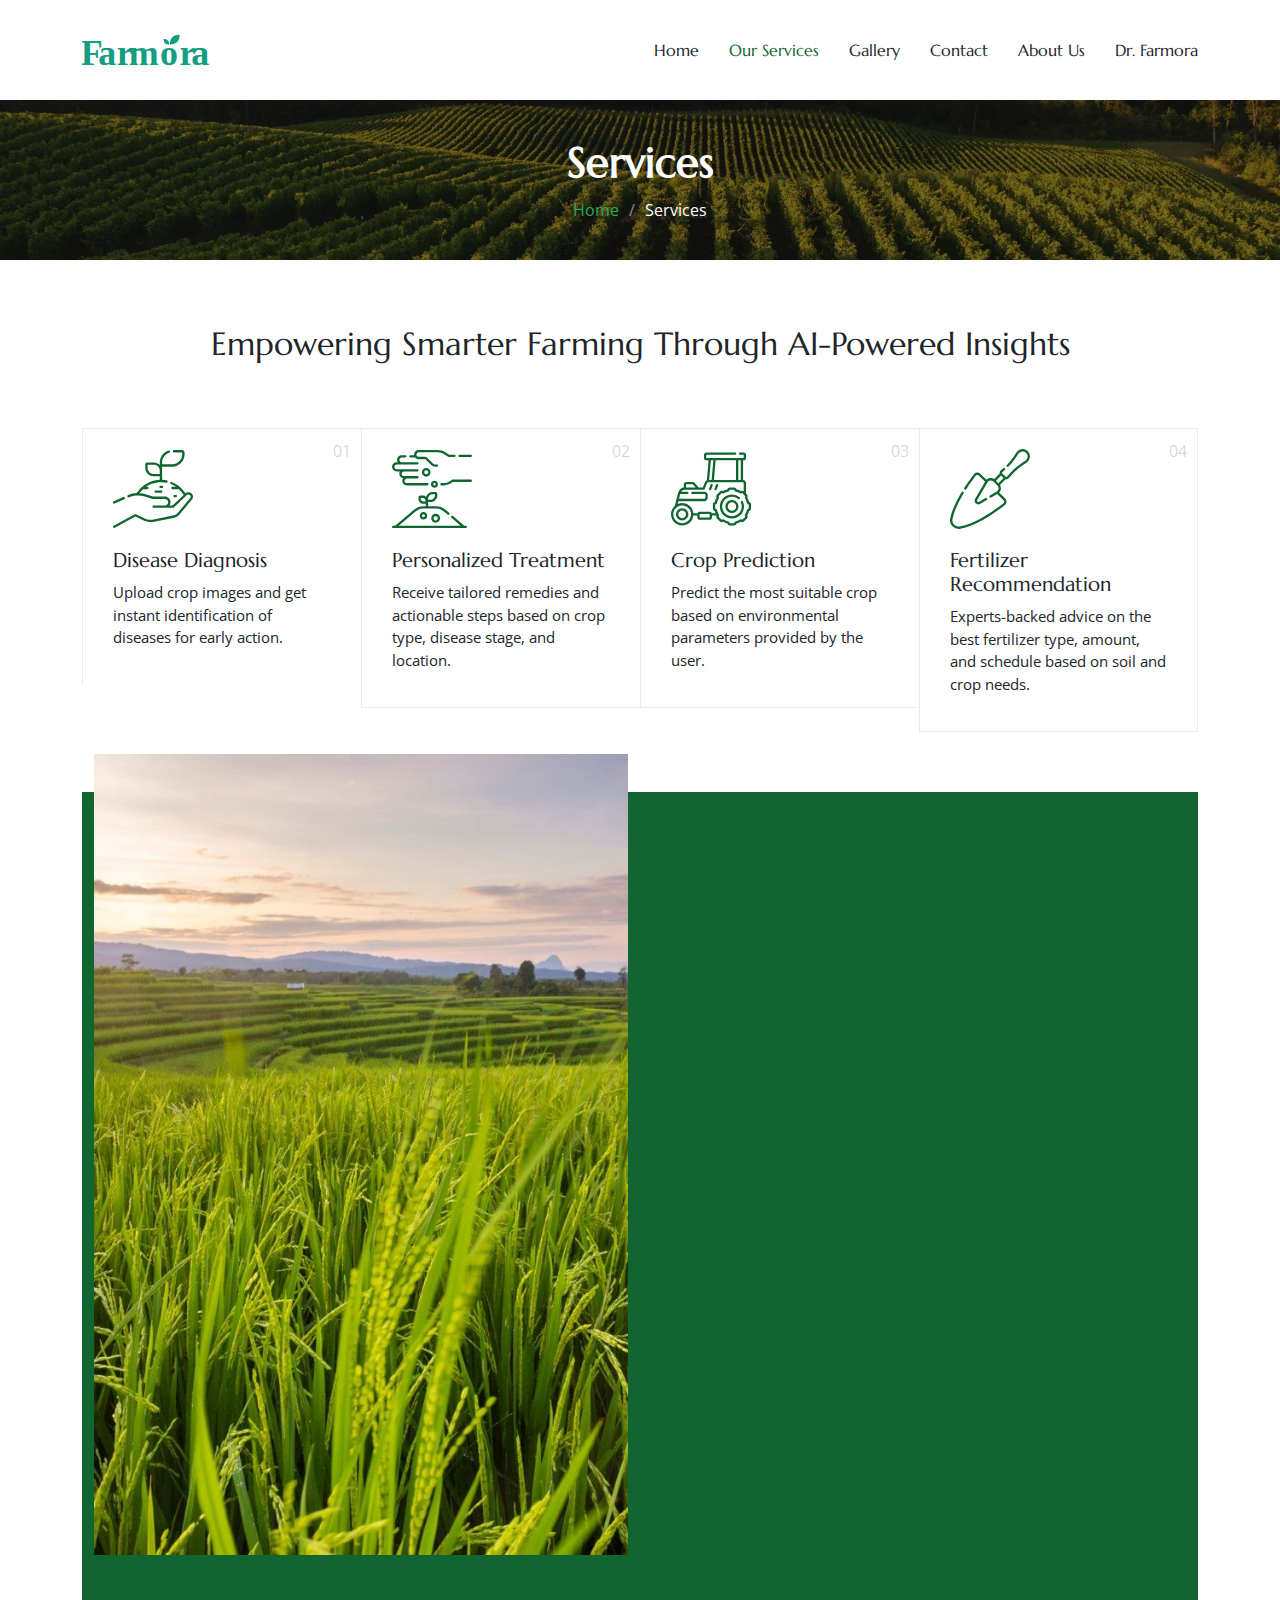
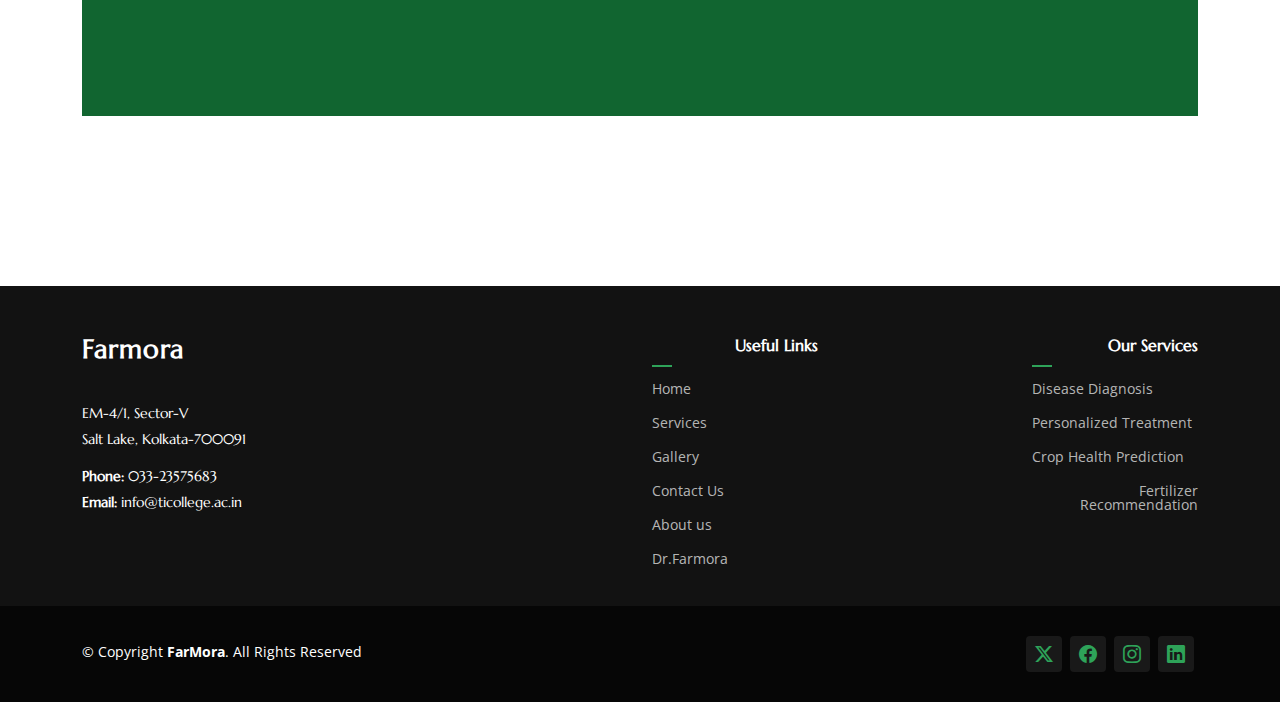
<file: services.html>
<!DOCTYPE html>
<html lang="en">

<head>
  <meta charset="utf-8">
  <meta content="width=device-width, initial-scale=1.0" name="viewport">
  <title>Farmora</title>
  <meta name="description" content="">
  <meta name="keywords" content="">

  <!-- Favicons -->
   

  <!-- Fonts -->
  <link href="https://fonts.googleapis.com" rel="preconnect">
  <link href="https://fonts.gstatic.com" rel="preconnect" crossorigin>
  <link href="https://fonts.googleapis.com/css2?family=Open+Sans:ital,wght@0,300;0,400;0,500;0,600;0,700;0,800;1,300;1,400;1,500;1,600;1,700;1,800&family=Marcellus:wght@400&display=swap" rel="stylesheet">

  <!-- Vendor CSS Files -->
  <link href="assets/vendor/bootstrap/css/bootstrap.min.css" rel="stylesheet">
  <link href="assets/vendor/bootstrap-icons/bootstrap-icons.css" rel="stylesheet">
  <link href="assets/vendor/aos/aos.css" rel="stylesheet">
  <link href="assets/vendor/swiper/swiper-bundle.min.css" rel="stylesheet">
  <link href="assets/vendor/glightbox/css/glightbox.min.css" rel="stylesheet">

  <!-- Main CSS File -->
  <link href="assets/css/main.css" rel="stylesheet">

  <!-- =======================================================
  * Template Name: AgriCulture
  * Template URL: https://bootstrapmade.com/agriculture-bootstrap-website-template/
  * Updated: Aug 07 2024 with Bootstrap v5.3.3
  * Author: BootstrapMade.com
  * License: https://bootstrapmade.com/license/
  ======================================================== -->
</head>

<body class="services-page">

  <header id="header" class="header d-flex align-items-center position-relative">
    <div class="container-fluid container-xl position-relative d-flex align-items-center justify-content-between">

      <a href="index.html" class="logo d-flex align-items-center">
        <!-- Uncomment the line below if you also wish to use an image logo -->
        <img src="assets\img\svgviewer-output.svg" alt="Farmora">
        <!-- <h1 class="sitename">AgriCulture</h1>  -->
      </a>

      <nav id="navmenu" class="navmenu">
        <ul>
          <li><a href="index.html" >Home</a></li>
          
          <li><a href="services.html"class="active">Our Services</a></li>
          <li><a href="gallery.html">Gallery</a></li>
          <li><a href="contact.html">Contact</a></li>
          <li><a href="about.html">About Us</a></li>
          <li><a href="chatbot.html">Dr. Farmora</a></li>
        </ul>
        <i class="mobile-nav-toggle d-xl-none bi bi-list"></i>
      </nav>

    </div>
  </header>
  <main class="main">

    <!-- Page Title -->
    <div class="page-title dark-background" data-aos="fade" style="background-image: url(assets/img/page-title-bg.webp); height: 30px;
          background-size: cover;
          display: flex;
          justify-content: center;
          align-items: center;
          text-align: center;">
      <div class="container position-relative">
        <h1>Services</h1>
        
        <nav class="breadcrumbs">
          <ol>
            <li><a href="index.html">Home</a></li>
            <li class="current">Services</li>
          </ol>
        </nav>
      </div>
    </div><!-- End Page Title -->

    <!-- Services Section -->
    <section id="services" class="services section">

      <!-- Section Title -->
      <div class="container section-title" data-aos="fade-up">
        
        <p>Empowering Smarter Farming Through AI-Powered Insights</p>
      </div><!-- End Section Title -->
      <div class="content">
        <div class="container"style="margin-bottom: 50px;">
          <div class="row g-0">
            <div class="col-lg-3 col-md-6">
              <a href="dis_dia.html" style="text-decoration: none; color: inherit;">
              <div class="service-item">
                <span class="number">01</span>
                <div class="service-item-icon">
                  <svg xmlns="http://www.w3.org/2000/svg" version="1.1" xmlns:xlink="http://www.w3.org/1999/xlink" width="80" height="80" x="0" y="0" viewBox="0 0 509.435 509.435" style="enable-background: new 0 0 512 512" xml:space="preserve" class="">
                    <g>
                      <path d="M7.506 347.639c.994 0 2.005-.199 2.976-.619l62.037-26.857a7.5 7.5 0 0 0 3.903-9.862 7.5 7.5 0 0 0-9.862-3.903L4.523 333.255a7.501 7.501 0 0 0 2.983 14.384zM500.883 283.197c-10.953-10.952-28.175-11.423-39.689-1.267l-10.034-13.307c-19.783-26.239-46.1-46.623-76.103-58.948a7.5 7.5 0 0 0-5.699 13.875c11.136 4.575 21.708 10.382 31.567 17.249h-22.621c-4.143 0-7.5 3.358-7.5 7.5s3.357 7.5 7.5 7.5h41.188a169.382 169.382 0 0 1 19.691 21.855l11.048 14.652-71.171 67.597h-19.48a35.772 35.772 0 0 0 6.775-20.976c0-19.837-16.139-35.975-35.976-35.975h-75.023l-48.33-15.005a160.871 160.871 0 0 0-37.992-6.934l2.533-3.359a169.852 169.852 0 0 1 19.67-21.855h27.398c4.143 0 7.5-3.358 7.5-7.5s-3.357-7.5-7.5-7.5h-8.848a165.125 165.125 0 0 1 38.01-19.73c28.992-10.532 60.376-12.89 90.754-6.821a7.498 7.498 0 0 0 8.824-5.885 7.5 7.5 0 0 0-5.885-8.824 184.517 184.517 0 0 0-28.616-3.4v-83.727h64.189c43.49 0 78.872-35.382 78.872-78.872V22.488c0-8.712-7.088-15.801-15.801-15.801h-51.729c-4.143 0-7.5 3.358-7.5 7.5s3.357 7.5 7.5 7.5h51.729c.441 0 .801.359.801.801v11.051c0 35.219-28.653 63.872-63.872 63.872h-64.189V85.559c0-28.082 18.793-53.262 45.701-61.234a7.5 7.5 0 1 0-4.261-14.382c-15.972 4.732-30.338 14.681-40.451 28.015-10.46 13.79-15.988 30.25-15.988 47.601v16.416c-9.59-9.839-22.97-15.965-37.762-15.965h-43.432c-6.193 0-11.232 5.039-11.232 11.232v23.629c0 29.093 23.669 52.762 52.763 52.762h39.663v22.475a183.375 183.375 0 0 0-55.199 10.86c-32.974 11.978-61.705 33.297-83.085 61.653l-9.313 12.351a161.07 161.07 0 0 0-54.289 12.692 7.5 7.5 0 0 0-3.949 9.844 7.498 7.498 0 0 0 9.844 3.949c31.858-13.616 67.62-15.458 100.696-5.188l49.416 15.343c.72.224 1.47.337 2.224.337h76.161c11.566 0 20.976 9.409 20.976 20.975s-9.409 20.976-20.976 20.976h-71.803c-4.143 0-7.5 3.358-7.5 7.5s3.357 7.5 7.5 7.5h123.477a7.5 7.5 0 0 0 5.165-2.062l83.48-79.289c5.56-5.279 14.158-5.167 19.577.252a13.957 13.957 0 0 1 .853 18.9l-80.942 97.046a37.161 37.161 0 0 1-21.112 12.581L259.57 448.474c-20.377 4.113-41.89 1.365-60.575-7.739l-53.332-25.982a7.507 7.507 0 0 0-6.884.162L3.903 488.665a7.5 7.5 0 0 0 7.197 13.161l131.475-71.888 49.849 24.285c21.631 10.538 46.53 13.72 70.114 8.957l129.506-26.146a52.209 52.209 0 0 0 29.663-17.677l80.942-97.046c9.682-11.61 8.923-28.426-1.766-39.114zM258.212 158.634c-20.822 0-37.763-16.94-37.763-37.762V101.01h39.664c20.822 0 37.762 16.94 37.762 37.762v19.861h-39.663z" fill="currentColor" opacity="1" data-original="currentColor"></path>
                      <path d="M319.171 240.778a7.5 7.5 0 0 0-7.5-7.5h-9.43c-4.143 0-7.5 3.358-7.5 7.5s3.357 7.5 7.5 7.5h9.43a7.5 7.5 0 0 0 7.5-7.5zM272.068 264.08c-4.143 0-7.5 3.358-7.5 7.5s3.357 7.5 7.5 7.5h34.888c4.143 0 7.5-3.358 7.5-7.5s-3.357-7.5-7.5-7.5zM400.305 307.996c4.143 0 7.5-3.358 7.5-7.5s-3.357-7.5-7.5-7.5h-8.172c-4.143 0-7.5 3.358-7.5 7.5s3.357 7.5 7.5 7.5z" fill="currentColor" opacity="1" data-original="currentColor"></path>
                    </g>
                  </svg>
                </div>
                <div class="service-item-content">
                  <h3 class="service-heading">Disease Diagnosis</h3>
                  <p>
                    Upload crop images and get instant identification of diseases for early action.
                  </p>
                </div>
              </div>
            </a>
            </div>
            <div class="col-lg-3 col-md-6">
              <a href="prevention.html" style="text-decoration: none; color: inherit;">
              <div class="service-item">
                <span class="number">02</span>
                <div class="service-item-icon">
                  <svg xmlns="http://www.w3.org/2000/svg" version="1.1" xmlns:xlink="http://www.w3.org/1999/xlink" width="80" height="80" x="0" y="0" viewBox="0 0 514.314 514.314" style="enable-background: new 0 0 512 512" xml:space="preserve" class="">
                    <g>
                      <path d="M434.176 51.297h72.639c4.143 0 7.5-3.358 7.5-7.5s-3.357-7.5-7.5-7.5h-72.639c-4.143 0-7.5 3.358-7.5 7.5s3.357 7.5 7.5 7.5zM117.994 54.791h30.852c5.47 6.605 13.729 10.82 22.955 10.82h42.865l35.886 35.886c8.246 8.246 19.209 12.787 30.869 12.787h8.32c4.143 0 7.5-3.358 7.5-7.5s-3.357-7.5-7.5-7.5h-8.32c-7.654 0-14.85-2.981-20.262-8.393l-38.083-38.083a7.5 7.5 0 0 0-5.304-2.197H171.8c-8.159 0-14.797-6.638-14.797-14.797s6.638-14.797 14.797-14.797h123.757a66.756 66.756 0 0 1 35.416 10.157l30.374 18.983a7.497 7.497 0 0 0 3.975 1.14h36.891c4.143 0 7.5-3.358 7.5-7.5s-3.357-7.5-7.5-7.5h-34.739l-28.551-17.843a81.742 81.742 0 0 0-43.365-12.437H171.801c-16.43 0-29.797 13.367-29.797 29.798 0 1.349.099 2.675.273 3.977h-24.283a7.5 7.5 0 1 0 0 14.999zM30.38 144.476h20.344a29.724 29.724 0 0 0-4.003 14.921c0 14.399 10.225 26.453 23.795 29.288a29.746 29.746 0 0 0-4.371 15.555c0 16.499 13.423 29.921 29.921 29.921h131.637a7.5 7.5 0 0 0 7.498-7.688 7.5 7.5 0 0 0-8.307-7.311H96.065c-8.228 0-14.921-6.694-14.921-14.921s6.693-14.921 14.921-14.921H163.9c4.143 0 7.5-3.358 7.5-7.5s-3.357-7.5-7.5-7.5H76.643c-8.228 0-14.922-6.694-14.922-14.921s6.694-14.921 14.922-14.921H163.9c4.143 0 7.5-3.358 7.5-7.5s-3.357-7.5-7.5-7.5H30.38c-8.228 0-14.921-6.694-14.921-14.921s6.693-14.921 14.921-14.921H163.9c4.143 0 7.5-3.358 7.5-7.5s-3.357-7.5-7.5-7.5H62.547c-8.228 0-14.921-6.694-14.921-14.921s6.693-14.921 14.921-14.921h23.485c4.143 0 7.5-3.358 7.5-7.5s-3.357-7.5-7.5-7.5H62.547c-16.498 0-29.921 13.423-29.921 29.921a29.719 29.719 0 0 0 4.003 14.921H30.38C13.882 84.636.459 98.059.459 114.557s13.423 29.919 29.921 29.919zM506.814 196.74H389.248a7.497 7.497 0 0 0-4.629 1.599l-5.613 4.403c-13.495 10.588-30.375 16.42-47.529 16.42h-12.272a7.5 7.5 0 0 0-8.309 7.5 7.5 7.5 0 0 0 7.5 7.5h13.081c20.496 0 40.664-6.967 56.788-19.618l3.574-2.804h114.976a7.5 7.5 0 1 0-.001-15z" fill="currentColor" opacity="1" data-original="currentColor" class=""></path>
                      <path d="M192.215 150.164c0 15.372 12.506 27.878 27.878 27.878s27.879-12.506 27.879-27.878-12.507-27.878-27.879-27.878-27.878 12.506-27.878 27.878zm40.757 0c0 7.101-5.777 12.878-12.879 12.878-7.101 0-12.878-5.777-12.878-12.878s5.777-12.878 12.878-12.878c7.101-.001 12.879 5.777 12.879 12.878zM273.049 203.771c-12.599 0-22.848 10.25-22.848 22.848s10.249 22.847 22.848 22.847 22.848-10.249 22.848-22.847-10.25-22.848-22.848-22.848zm0 30.695c-4.327 0-7.848-3.52-7.848-7.847s3.521-7.848 7.848-7.848 7.848 3.521 7.848 7.848-3.521 7.847-7.848 7.847zM474.178 493.298h-9.202l-73.199-62.323c-3.155-2.686-7.888-2.305-10.573.849s-2.305 7.887.849 10.572l59.785 50.902H43.105l108.164-92.092a77.855 77.855 0 0 1 50.423-18.558h81.558a77.851 77.851 0 0 1 50.423 18.558l24.029 20.458a7.498 7.498 0 0 0 10.573-.849 7.5 7.5 0 0 0-.849-10.572l-24.029-20.458a92.867 92.867 0 0 0-60.147-22.137h-51.158v-26.806h15.44c24.205 0 43.896-19.692 43.896-43.897v-8.808c0-6.785-5.52-12.305-12.305-12.305h-18.135c-19.99 0-36.891 13.437-42.174 31.749-5.716-4.945-13.156-7.947-21.29-7.947h-15.061c-6.942 0-12.591 5.648-12.591 12.592v7.399c0 17.97 14.619 32.589 32.589 32.589h14.629v15.433h-15.399a92.867 92.867 0 0 0-60.147 22.137L19.967 493.298H7.5c-4.143 0-7.5 3.358-7.5 7.5s3.357 7.5 7.5 7.5h466.678a7.5 7.5 0 0 0 0-15zM232.092 319.73c0-15.934 12.963-28.897 28.897-28.897h15.439v6.112c0 15.934-12.963 28.897-28.896 28.897h-15.44zm-16.978 17.485h-12.651c-9.698 0-17.589-7.89-17.589-17.589v-4.991h12.651c9.698 0 17.589 7.89 17.589 17.589z" fill="currentColor" opacity="1" data-original="currentColor" class=""></path>
                      <path d="M178.358 429.065c0 13.218 10.754 23.972 23.972 23.972s23.972-10.753 23.972-23.972-10.754-23.972-23.972-23.972-23.972 10.753-23.972 23.972zm32.944 0c0 4.947-4.024 8.972-8.972 8.972s-8.972-4.025-8.972-8.972 4.024-8.972 8.972-8.972 8.972 4.024 8.972 8.972zM252.23 445.536c0 15.706 12.777 28.484 28.483 28.484s28.484-12.778 28.484-28.484-12.778-28.484-28.484-28.484-28.483 12.778-28.483 28.484zm41.968 0c0 7.435-6.049 13.484-13.484 13.484s-13.483-6.049-13.483-13.484 6.049-13.484 13.483-13.484c7.435 0 13.484 6.049 13.484 13.484z" fill="currentColor" opacity="1" data-original="currentColor" class=""></path>
                    </g>
                  </svg>
                </div>
                <div class="service-item-content">
                  <h3 class="service-heading">Personalized Treatment</h3>
                  <p>
                    Receive tailored remedies and actionable steps based on crop type, disease stage, and location.
                  </p>
                </div>
              </div>
            </a>
            </div>
            <div class="col-lg-3 col-md-6">
              <a href="crop.html" style="text-decoration: none; color: inherit;">
              <div class="service-item">
                <span class="number">03</span>
                <div class="service-item-icon">
                  <svg xmlns="http://www.w3.org/2000/svg" version="1.1" xmlns:xlink="http://www.w3.org/1999/xlink" width="80" height="80" x="0" y="0" viewBox="0 0 516.53 516.53" style="enable-background: new 0 0 512 512" xml:space="preserve" class="">
                    <g>
                      <path d="M504.085 341.447a113.617 113.617 0 0 0-11.524-27.805c3.866-6.212 3.104-14.506-2.288-19.897l-5.804-5.804v-67.388c0-10.907-8.398-19.878-19.066-20.817V73.099h4.012c8.301 0 15.054-6.753 15.054-15.054V37.599c0-8.301-6.753-15.054-15.054-15.054h-23.242a7.5 7.5 0 0 0 0 15l23.296.054-.054 20.5-241.554-.054.054-20.5H414.21a7.5 7.5 0 0 0 0-15H227.916c-8.301 0-15.054 6.753-15.054 15.054v20.446c0 8.301 6.753 15.054 15.054 15.054h14.719L231.27 201.13c-5.215 2.077-9.463 6.215-11.642 11.675l-14.014 35.128h-27.323l-24.417-28.857a16.73 16.73 0 0 0-12.795-5.936H99.071c-9.242 0-16.761 7.519-16.761 16.761v18.66a44.759 44.759 0 0 0-35.97 33.278L24.937 367.09C9.676 380.359 0 399.894 0 421.658c0 39.881 32.446 72.327 72.328 72.327 37.349 0 68.174-28.457 71.938-64.827h25.905v12.546c0 8.282 6.738 15.02 15.02 15.02h64.364c8.282 0 15.02-6.738 15.02-15.02v-12.546h29.374c-3.278 6.098-2.356 13.875 2.785 19.016l19.555 19.554a16 16 0 0 0 11.388 4.718c3.045 0 5.961-.839 8.506-2.431a113.556 113.556 0 0 0 27.808 11.525c1.662 7.123 8.064 12.445 15.686 12.445h27.655c7.602 0 13.99-5.293 15.672-12.441a113.582 113.582 0 0 0 27.814-11.525 15.986 15.986 0 0 0 8.514 2.427c4.302 0 8.346-1.675 11.388-4.717l19.555-19.555c5.396-5.396 6.156-13.7 2.29-19.901a113.607 113.607 0 0 0 11.522-27.801c7.123-1.662 12.445-8.064 12.445-15.686v-27.655c-.002-7.621-5.324-14.023-12.447-15.684zm-53.681-141.805h-15.681V73.099h15.681zM419.723 73.099v126.543h-142.46l11.233-126.543zm-146.286 0-11.233 126.543h-15.743l11.234-126.543zM99.071 228.14h42.008c.519 0 1.008.227 1.344.624l16.219 19.169H97.311v-18.032c0-.971.79-1.761 1.76-1.761zm-51.11 108.845h167.157c12.315 0 22.334-10.019 22.334-22.334v-16.152c0-12.315-10.019-22.334-22.334-22.334h-77.364a7.5 7.5 0 0 0 0 15h77.364c4.044 0 7.334 3.29 7.334 7.334v16.152c0 4.044-3.29 7.334-7.334 7.334H51.727l7.738-30.821h46.327a7.5 7.5 0 0 0 0-15h-40.76a29.774 29.774 0 0 1 24.779-13.231h120.886a7.5 7.5 0 0 0 6.966-4.721l15.897-39.849a5.883 5.883 0 0 1 5.49-3.721h224.51a5.916 5.916 0 0 1 5.91 5.91v52.522c-5.348-4.343-12.853-4.747-18.636-1.165a113.598 113.598 0 0 0-27.818-11.532c-1.662-7.123-8.063-12.445-15.685-12.445h-27.655c-7.602 0-13.99 5.294-15.672 12.441a113.583 113.583 0 0 0-27.818 11.527c-6.213-3.868-14.506-3.104-19.897 2.288l-19.555 19.555c-5.375 5.375-6.149 13.637-2.28 19.884a113.572 113.572 0 0 0-11.531 27.818c-7.123 1.662-12.445 8.063-12.445 15.685v27.655c0 7.602 5.293 13.99 12.441 15.672 1.242 4.67 2.784 9.24 4.603 13.699h-24.12c-2.277-5.402-7.626-9.204-13.847-9.204h-64.364c-6.221 0-11.569 3.802-13.847 9.204h-27.078c-3.764-36.371-34.589-64.828-71.938-64.828a71.896 71.896 0 0 0-28.994 6.086zm24.367 142c-31.61 0-57.328-25.717-57.328-57.327s25.717-57.328 57.328-57.328 57.327 25.717 57.327 57.328-25.717 57.327-57.327 57.327zm177.24-37.262h-.013l-64.384-.02.02-21.75 64.384.02zm251.962-56.937c0 .609-.496 1.105-1.189 1.105-4.816 0-8.956 3.287-10.065 7.992a98.695 98.695 0 0 1-12.139 29.288c-2.543 4.113-1.939 9.365 1.447 12.75l.084.084a1.105 1.105 0 0 1 0 1.562l-19.555 19.555a1.085 1.085 0 0 1-.781.323c-.208 0-.514-.056-.761-.303a3.326 3.326 0 0 0-.084-.084c-3.406-3.407-8.658-4.01-12.77-1.467a98.657 98.657 0 0 1-29.288 12.138c-4.706 1.11-7.992 5.25-7.992 10.15 0 .609-.496 1.105-1.104 1.105h-27.655c-.609 0-1.105-.496-1.105-1.189 0-4.816-3.287-8.956-7.992-10.066a98.69 98.69 0 0 1-29.287-12.137 10.35 10.35 0 0 0-5.455-1.561c-2.68 0-5.338 1.049-7.38 3.091a1.085 1.085 0 0 1-.781.323c-.208 0-.513-.056-.781-.324l-19.555-19.555c-.431-.431-.431-1.132.064-1.627 3.406-3.406 4.009-8.657 1.466-12.77a98.66 98.66 0 0 1-12.138-29.287c-1.11-4.706-5.25-7.992-10.15-7.992a1.107 1.107 0 0 1-1.105-1.105V357.13c0-.609.496-1.104 1.189-1.104 4.816 0 8.956-3.287 10.066-7.992a98.661 98.661 0 0 1 12.138-29.288c2.542-4.112 1.939-9.364-1.531-12.833a1.106 1.106 0 0 1 0-1.563l19.555-19.555c.431-.431 1.132-.431 1.626.064 3.407 3.408 8.658 4.011 12.77 1.467a98.666 98.666 0 0 1 29.288-12.138c4.706-1.11 7.992-5.25 7.992-10.15 0-.609.496-1.105 1.105-1.105h27.655c.609 0 1.104.496 1.104 1.189 0 4.816 3.287 8.956 7.992 10.066a98.664 98.664 0 0 1 29.288 12.139c4.113 2.543 9.365 1.939 12.833-1.531a1.107 1.107 0 0 1 1.563 0l19.555 19.555c.431.431.431 1.132-.062 1.625-3.408 3.406-4.012 8.658-1.468 12.771a98.666 98.666 0 0 1 12.138 29.288c1.11 4.706 5.25 7.992 10.066 7.992h.084c.609 0 1.105.496 1.105 1.104z" fill="currentColor" opacity="1" data-original="currentColor" class=""></path>
                      <path d="M454.895 335.721a7.5 7.5 0 0 0-3.834 9.889 62.412 62.412 0 0 1 5.335 25.349c0 34.678-28.213 62.891-62.891 62.891s-62.891-28.213-62.891-62.891c0-34.679 28.213-62.892 62.891-62.892a62.934 62.934 0 0 1 40.397 14.703 7.5 7.5 0 0 0 10.566-.923 7.5 7.5 0 0 0-.923-10.566 77.96 77.96 0 0 0-50.041-18.213c-42.949 0-77.891 34.942-77.891 77.892 0 42.949 34.942 77.891 77.891 77.891s77.891-34.942 77.891-77.891c0-10.895-2.224-21.46-6.611-31.403a7.5 7.5 0 0 0-9.889-3.836zM72.328 381.807c-21.974 0-39.851 17.877-39.851 39.851s17.877 39.851 39.851 39.851 39.851-17.877 39.851-39.851-17.878-39.851-39.851-39.851zm0 64.702c-13.703 0-24.851-11.148-24.851-24.851s11.148-24.851 24.851-24.851 24.851 11.148 24.851 24.851-11.149 24.851-24.851 24.851z" fill="currentColor" opacity="1" data-original="currentColor" class=""></path>
                      <path d="M393.504 328.829c-23.23 0-42.13 18.899-42.13 42.13 0 23.23 18.899 42.129 42.13 42.129s42.13-18.899 42.13-42.129-18.9-42.13-42.13-42.13zm0 69.26c-14.959 0-27.13-12.17-27.13-27.129s12.17-27.13 27.13-27.13 27.13 12.17 27.13 27.13c0 14.958-12.171 27.129-27.13 27.129zM249.861 265.585a7.487 7.487 0 0 0 2.663.491 7.503 7.503 0 0 0 7.013-4.838l9.438-24.841a7.5 7.5 0 0 0-14.022-5.328l-9.438 24.841a7.499 7.499 0 0 0 4.346 9.675zM285.384 265.585a7.487 7.487 0 0 0 2.663.491 7.502 7.502 0 0 0 7.012-4.838l9.439-24.841a7.5 7.5 0 0 0-4.347-9.675 7.5 7.5 0 0 0-9.675 4.347l-9.439 24.841a7.5 7.5 0 0 0 4.347 9.675z" fill="currentColor" opacity="1" data-original="currentColor" class=""></path>
                    </g>
                  </svg>
                </div>
                <div class="service-item-content">
                  <h3 class="service-heading">Crop Prediction</h3>
                  <p>
                    Predict the most suitable crop based on environmental parameters  provided by the user.
                  </p>
                </div>
              </div>
            </a>
            </div>
            <div class="col-lg-3 col-md-6">
              <a href="fertilizer.html" style="text-decoration: none; color: inherit;">
              <div class="service-item">
                <span class="number">04</span>
                <div class="service-item-icon">
                  <svg xmlns="http://www.w3.org/2000/svg" version="1.1" xmlns:xlink="http://www.w3.org/1999/xlink" width="80" height="80" x="0" y="0" viewBox="0 0 509.389 509.389" style="enable-background: new 0 0 512 512" xml:space="preserve" class="">
                    <g>
                      <path d="M495.69 14.267A46.636 46.636 0 0 0 458.364.766a46.637 46.637 0 0 0-34.257 20.05l-24.614 35.749a309.594 309.594 0 0 1-37.289 44.521 7.5 7.5 0 0 0 10.544 10.668 324.596 324.596 0 0 0 39.1-46.684l24.614-35.749a31.674 31.674 0 0 1 23.268-13.618 31.66 31.66 0 0 1 25.354 9.17 31.681 31.681 0 0 1 9.171 25.355 31.679 31.679 0 0 1-13.618 23.267l-35.75 24.615a324.066 324.066 0 0 0-59.859 53.246l-22.502 25.667a5.412 5.412 0 0 1-3.933 1.86c-1.518.071-2.966-.518-4.047-1.599l-21.873-21.872c-1.081-1.082-1.649-2.52-1.599-4.048s.711-2.925 1.86-3.933l15.802-13.854a7.5 7.5 0 0 0-9.889-11.279l-15.802 13.854a20.546 20.546 0 0 0-6.964 14.719 20.37 20.37 0 0 0 .64 5.69l-35.241 35.241c-7.726-5.323-17.119-7.656-26.65-6.449-8.734 1.104-16.614 5.058-22.612 11.157l-37.903-37.903a28.552 28.552 0 0 0-22.3-8.292 28.547 28.547 0 0 0-20.847 11.457c-23.749 31.972-43.447 60.009-60.222 85.713a7.5 7.5 0 0 0 6.275 11.6 7.495 7.495 0 0 0 6.288-3.402c16.606-25.447 36.135-53.239 59.7-84.966a13.562 13.562 0 0 1 9.903-5.441 13.585 13.585 0 0 1 10.595 3.939l39.789 39.789-63.489 107.398c-5.606 9.484-4.179 21.121 3.554 28.957 4.724 4.785 10.89 7.271 17.211 7.271 4.233-.001 8.536-1.115 12.519-3.399l40.792-24.114a7.499 7.499 0 1 0-7.632-12.912l-40.706 24.064c-4.745 2.723-9.055 1.038-11.506-1.446-1.129-1.144-4.561-5.302-1.318-10.787L239.37 211.63c3.736-6.32 10.058-10.474 17.342-11.395 7.292-.918 14.44 1.529 19.633 6.722l25.938 25.938c5.187 5.186 7.654 12.36 6.771 19.686-.878 7.28-4.911 13.598-10.99 17.288l-44.019 26.021a7.5 7.5 0 0 0 7.632 12.912l38.725-22.893 40.397 40.396a13.558 13.558 0 0 1 3.938 10.564 13.606 13.606 0 0 1-5.428 9.926c-54.818 40.993-97.27 69.301-137.646 91.785-50.099 27.898-95.647 45.713-139.25 54.462-13.202 2.648-26.235-1.337-35.759-10.935a40.033 40.033 0 0 1-10.799-36.472c10.129-48.517 33.232-101.845 70.63-163.033a7.501 7.501 0 0 0-12.799-7.823c-38.309 62.679-62.028 117.563-72.515 167.79-3.796 18.186 1.75 36.916 14.835 50.103 10.368 10.45 24.27 16.146 38.625 16.145 3.564 0 7.159-.352 10.732-1.068 45.149-9.06 92.12-27.398 143.597-56.063 40.984-22.823 83.956-51.469 139.331-92.878a28.597 28.597 0 0 0 11.407-20.864 28.554 28.554 0 0 0-8.292-22.245l-38.525-38.525c6.079-6.031 10.002-13.987 11.063-22.799 1.106-9.18-1.037-18.215-5.937-25.753l35.39-35.39a20.4 20.4 0 0 0 5.022.654 20.546 20.546 0 0 0 15.384-6.975l22.502-25.667a309.032 309.032 0 0 1 57.086-50.779l35.749-24.614a46.635 46.635 0 0 0 20.05-34.256 46.63 46.63 0 0 0-13.5-37.328zM340.732 184.685l-32.723 32.723-15.459-15.459 32.723-32.723z" fill="currentColor" opacity="1" data-original="currentColor"></path>
                    </g>
                  </svg>
                </div>
                <div class="service-item-content">
                  <h3 class="service-heading">Fertilizer Recommendation</h3>
                  <p>
                    Experts-backed advice on the best fertilizer type, amount, and schedule based on soil and crop needs.
                  </p>
                </div>
              </div>
            </a>
            </div>

    <!-- About Section -->
    <section id="about" class="about section">

      <div class="content">
        <div class="container">
          <div class="row">
            <div class="col-lg-6 mb-4 mb-lg-0">
              <img src="assets/img/img_long_6.jpg" alt="Image " class="img-fluid img-overlap" data-aos="zoom-out">
            </div>
            <div class="col-lg-5 ml-auto" data-aos="fade-up" data-aos-delay="100">
              <h3 class="content-subtitle text-white opacity-50">Why Choose Us</h3>
              <h2 class="content-title mb-4">
                Smart Farming Backed by Cutting-Edge AI & Deep Agri Expertise
              </h2>
              <p class="opacity-50">
                We combine decades of agricultural understanding with modern AI to bring precision, prevention, and productivity to your fields. Whether you're a seasoned farmer or a budding agri-entrepreneur, we make plant care as easy as a photo click.
              </p>

              <div class="row my-5">
                <div class="col-lg-12 d-flex align-items-start mb-4">
                  <i class="bi bi-filetype-ai me-4 display-6"></i>
                  <div>
                    <h4 class="m-0 h5 text-white">AI-Powered Disease Detection</h4>
                    <p class="text-white opacity-50">Detect crop diseases instantly with a simple image — no more guesswork, no more delays.</p>
                  </div>
                </div>
                <div class="col-lg-12 d-flex align-items-start mb-4">
                  <i class="bi bi-heart me-4 display-6"></i>
                  <div>
                    <h4 class="m-0 h5 text-white">Personalized Crop Care Plans</h4>
                    <p class="text-white opacity-50">Receive treatment suggestions tailored to your crop, region, and the detected disease stage.</p>
                  </div>
                </div>
                <div class="col-lg-12 d-flex align-items-start">
                  <i class="bi bi-image me-4 display-6"></i>
                  <div>
                    <h4 class="m-0 h5 text-white">Trained on Millions of Images</h4>
                    <p class="text-white opacity-50">Our system improves with every scan — using a vast visual dataset curated by agri-scientists.</p>
                  </div>
                </div>
              </div>
            </div>
          </div>
        </div>
      </div>
    </section><!-- /About Section -->

    

  </main>

  <footer id="footer" class="footer dark-background">

    <div class="footer-top">
      <div class="container">
        <div class="row gy-4">
          <div class="col-lg-4 col-md-6 footer-about">
            <a href="index.html" class="logo d-flex align-items-center">
              <span class="sitename">Farmora</span>
            </a>
            
              <div class="footer-contact pt-3">
                <p>EM-4/1, Sector-V</p>
                <p>Salt Lake, Kolkata-700091</p>
                <p class="mt-3"><strong>Phone:</strong> <span>033-23575683</span></p>
                <p><strong>Email:</strong> <span>info@ticollege.ac.in</span></p>
              </div>
          </div>

          <div class="col-lg-2 col-md-3 footer-links" style="margin-left: auto; text-align: right;">
            <h4>Useful Links</h4>
            <ul>
              <li><a href="#">Home</a></li>
              
              <li><a href="services.html">Services</a></li>
              <li><a href="gallery.html">Gallery</a></li>
              <li><a href="contact.html">Contact Us</a></li>
              <li><a href="about.html">About us</a></li>
              <li><a href="chatbot.html">Dr.Farmora</a></li>
              
            </ul>
          </div>
          
          <div class="col-lg-2 col-md-3 footer-links" style="margin-left: auto; text-align: right;">
            <h4>Our Services</h4>
            <ul>
              <li><a href="dis_dia.html">Disease Diagnosis</a></li>
              <li><a href="prevention.html">Personalized Treatment</a></li>
              <li><a href="crop.html">Crop Health Prediction</a></li>
              <li><a href="fertilizer.html">Fertilizer Recommendation</a></li>
            </ul>
          </div>
        </div>
      </div>
    </div>

    <div class="copyright text-center">
      <div class="container d-flex flex-column flex-lg-row justify-content-center justify-content-lg-between align-items-center">

        <div class="d-flex flex-column align-items-center align-items-lg-start">
          <div>
            © Copyright <strong><span>FarMora</span></strong>. All Rights Reserved
          </div>
          <div class="credits">
            <!-- All the links in the footer should remain intact. -->
            <!-- You can delete the links only if you purchased the pro version. -->
            <!-- Licensing information: https://bootstrapmade.com/license/ -->
            <!-- Purchase the pro version with working PHP/AJAX contact form: https://bootstrapmade.com/herobiz-bootstrap-business-template/ -->
            
          </div>
        </div>

        <div class="social-links order-first order-lg-last mb-3 mb-lg-0">
          <a href=""><i class="bi bi-twitter-x"></i></a>
          <a href=""><i class="bi bi-facebook"></i></a>
          <a href=""><i class="bi bi-instagram"></i></a>
          <a href=""><i class="bi bi-linkedin"></i></a>
        </div>

      </div>
    </div>

  </footer>


  <!-- Scroll Top -->
  <a href="#" id="scroll-top" class="scroll-top d-flex align-items-center justify-content-center"><i class="bi bi-arrow-up-short"></i></a>

  <!-- Preloader -->
  <div id="preloader"></div>

  <!-- Vendor JS Files -->
  <script src="assets/vendor/bootstrap/js/bootstrap.bundle.min.js"></script>
  <script src="assets/vendor/php-email-form/validate.js"></script>
  <script src="assets/vendor/aos/aos.js"></script>
  <script src="assets/vendor/swiper/swiper-bundle.min.js"></script>
  <script src="assets/vendor/glightbox/js/glightbox.min.js"></script>

  <!-- Main JS File -->
  <script src="assets/js/main.js"></script>

</body>

</html>
</file>
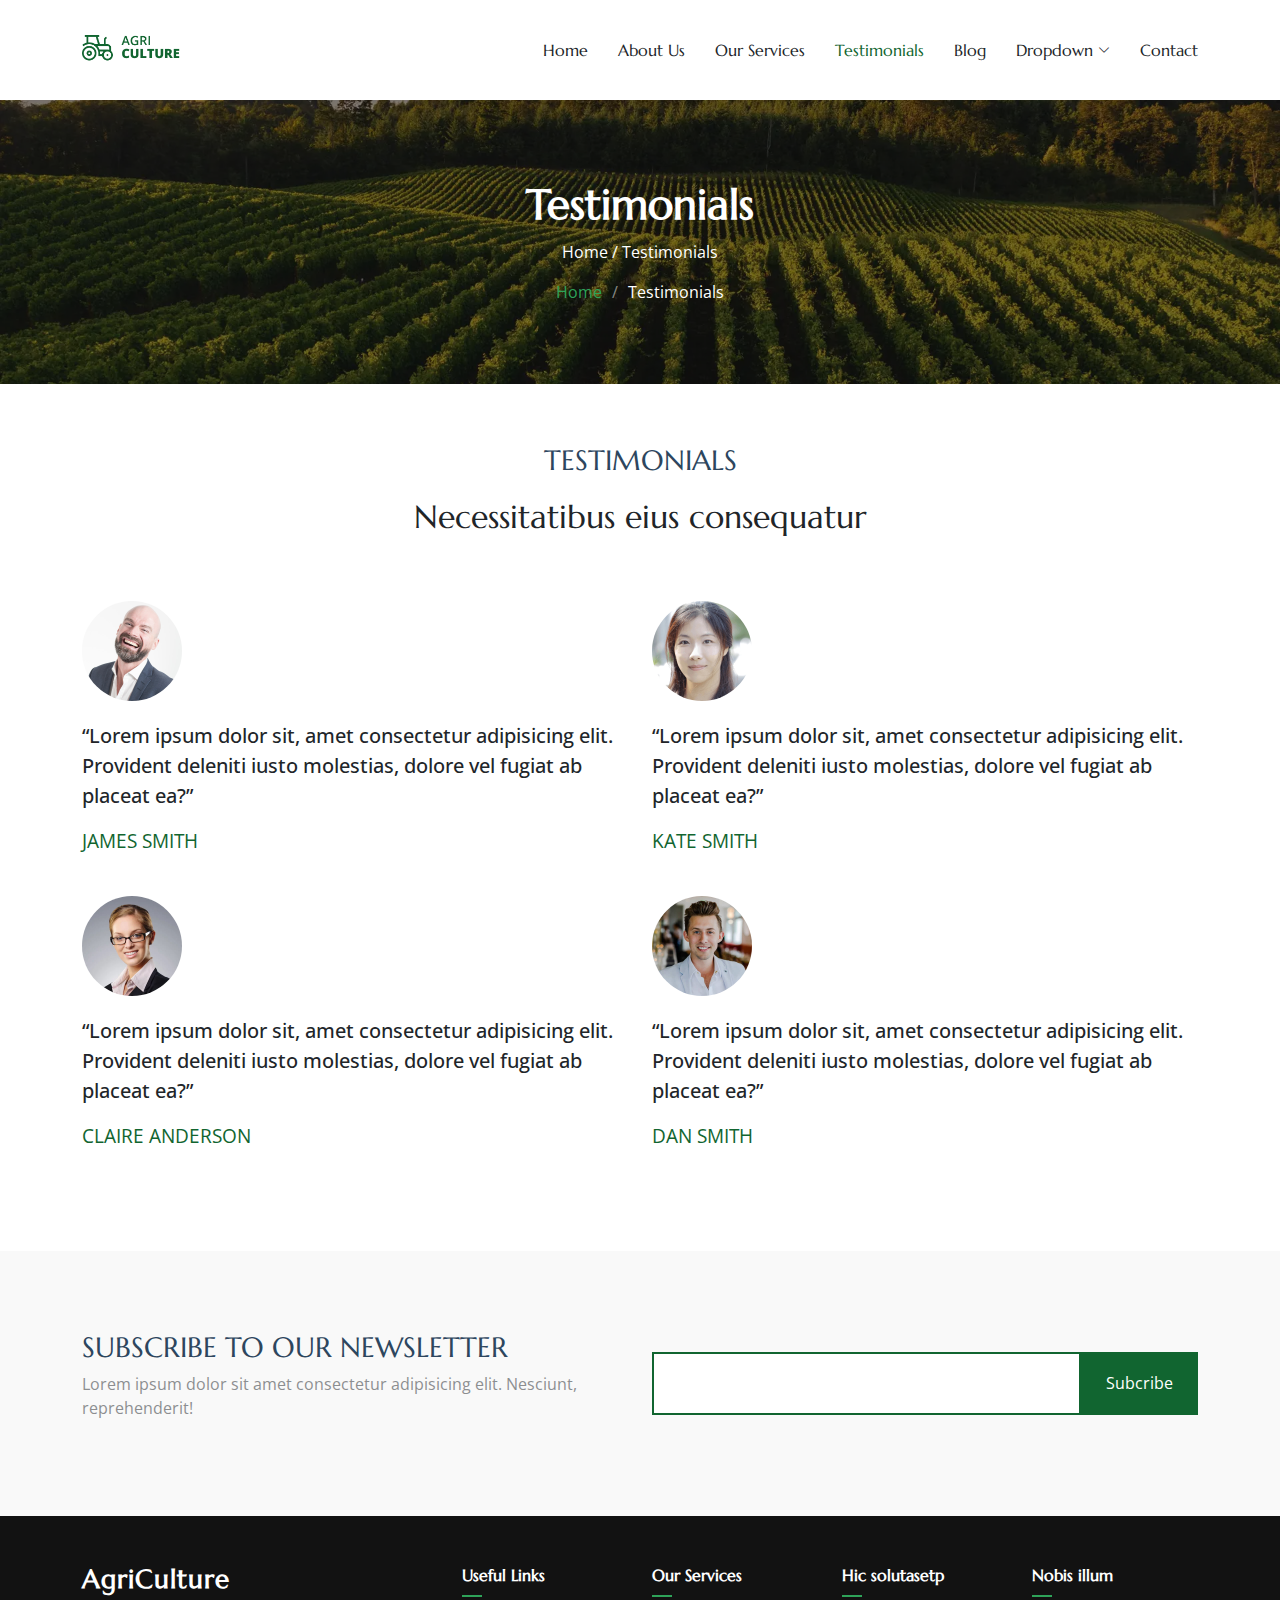
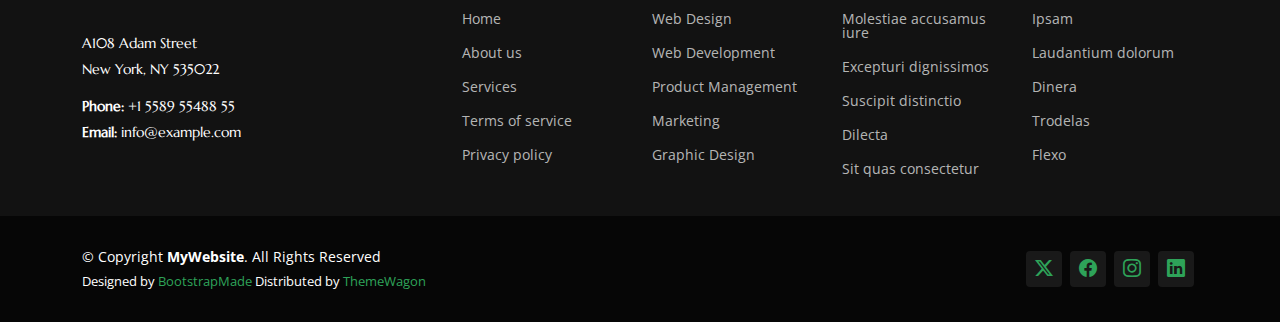
<file: testimonials.html>
<!DOCTYPE html>
<html lang="en">

<head>
  <meta charset="utf-8">
  <meta content="width=device-width, initial-scale=1.0" name="viewport">
  <title>Testimonials - AgriCulture Bootstrap Template</title>
  <meta name="description" content="">
  <meta name="keywords" content="">

  <!-- Favicons -->
  <link href="assets/img/favicon.png" rel="icon">
  <link href="assets/img/apple-touch-icon.png" rel="apple-touch-icon">

  <!-- Fonts -->
  <link href="https://fonts.googleapis.com" rel="preconnect">
  <link href="https://fonts.gstatic.com" rel="preconnect" crossorigin>
  <link href="https://fonts.googleapis.com/css2?family=Open+Sans:ital,wght@0,300;0,400;0,500;0,600;0,700;0,800;1,300;1,400;1,500;1,600;1,700;1,800&family=Marcellus:wght@400&display=swap" rel="stylesheet">

  <!-- Vendor CSS Files -->
  <link href="assets/vendor/bootstrap/css/bootstrap.min.css" rel="stylesheet">
  <link href="assets/vendor/bootstrap-icons/bootstrap-icons.css" rel="stylesheet">
  <link href="assets/vendor/aos/aos.css" rel="stylesheet">
  <link href="assets/vendor/swiper/swiper-bundle.min.css" rel="stylesheet">
  <link href="assets/vendor/glightbox/css/glightbox.min.css" rel="stylesheet">

  <!-- Main CSS File -->
  <link href="assets/css/main.css" rel="stylesheet">

  <!-- =======================================================
  * Template Name: AgriCulture
  * Template URL: https://bootstrapmade.com/agriculture-bootstrap-website-template/
  * Updated: Aug 07 2024 with Bootstrap v5.3.3
  * Author: BootstrapMade.com
  * License: https://bootstrapmade.com/license/
  ======================================================== -->
</head>

<body class="testimonials-page">

  <header id="header" class="header d-flex align-items-center position-relative">
    <div class="container-fluid container-xl position-relative d-flex align-items-center justify-content-between">

      <a href="index.html" class="logo d-flex align-items-center">
        <!-- Uncomment the line below if you also wish to use an image logo -->
        <img src="assets/img/logo.png" alt="AgriCulture">
        <!-- <h1 class="sitename">AgriCulture</h1>  -->
      </a>

      <nav id="navmenu" class="navmenu">
        <ul>
          <li><a href="index.html">Home</a></li>
          <li><a href="about.html">About Us</a></li>
          <li><a href="services.html">Our Services</a></li>
          <li><a href="testimonials.html" class="active">Testimonials</a></li>
          <li><a href="blog.html">Blog</a></li>
          <li class="dropdown"><a href="#"><span>Dropdown</span> <i class="bi bi-chevron-down toggle-dropdown"></i></a>
            <ul>
              <li><a href="#">Dropdown 1</a></li>
              <li class="dropdown"><a href="#"><span>Deep Dropdown</span> <i class="bi bi-chevron-down toggle-dropdown"></i></a>
                <ul>
                  <li><a href="#">Deep Dropdown 1</a></li>
                  <li><a href="#">Deep Dropdown 2</a></li>
                  <li><a href="#">Deep Dropdown 3</a></li>
                  <li><a href="#">Deep Dropdown 4</a></li>
                  <li><a href="#">Deep Dropdown 5</a></li>
                </ul>
              </li>
              <li><a href="#">Dropdown 2</a></li>
              <li><a href="#">Dropdown 3</a></li>
              <li><a href="#">Dropdown 4</a></li>
            </ul>
          </li>
          <li><a href="contact.html">Contact</a></li>
        </ul>
        <i class="mobile-nav-toggle d-xl-none bi bi-list"></i>
      </nav>

    </div>
  </header>

  <main class="main">

    <!-- Page Title -->
    <div class="page-title dark-background" data-aos="fade" style="background-image: url(assets/img/page-title-bg.webp);">
      <div class="container position-relative">
        <h1>Testimonials</h1>
        <p>
          Home
          /
          Testimonials
        </p>
        <nav class="breadcrumbs">
          <ol>
            <li><a href="index.html">Home</a></li>
            <li class="current">Testimonials</li>
          </ol>
        </nav>
      </div>
    </div><!-- End Page Title -->

    <!-- Testimonials Section -->
    <section class="testimonials-12 testimonials section" id="testimonials">
      <!-- Section Title -->
      <div class="container section-title" data-aos="fade-up">
        <h2>TESTIMONIALS</h2>
        <p>Necessitatibus eius consequatur</p>
      </div><!-- End Section Title -->

      <div class="testimonial-wrap">
        <div class="container">
          <div class="row">
            <div class="col-md-6 mb-4 mb-md-4">
              <div class="testimonial">
                <img src="assets/img/testimonials/testimonials-1.jpg" alt="Testimonial author">
                <blockquote>
                  <p>
                    “Lorem ipsum dolor sit, amet consectetur adipisicing
                    elit. Provident deleniti iusto molestias, dolore vel fugiat
                    ab placeat ea?”
                  </p>
                </blockquote>
                <p class="client-name">James Smith</p>
              </div>
            </div>
            <div class="col-md-6 mb-4 mb-md-4">
              <div class="testimonial">
                <img src="assets/img/testimonials/testimonials-2.jpg" alt="Testimonial author">
                <blockquote>
                  <p>
                    “Lorem ipsum dolor sit, amet consectetur adipisicing
                    elit. Provident deleniti iusto molestias, dolore vel fugiat
                    ab placeat ea?”
                  </p>
                </blockquote>
                <p class="client-name">Kate Smith</p>
              </div>
            </div>
            <div class="col-md-6 mb-4 mb-md-4">
              <div class="testimonial">
                <img src="assets/img/testimonials/testimonials-3.jpg" alt="Testimonial author">
                <blockquote>
                  <p>
                    “Lorem ipsum dolor sit, amet consectetur adipisicing
                    elit. Provident deleniti iusto molestias, dolore vel fugiat
                    ab placeat ea?”
                  </p>
                </blockquote>
                <p class="client-name">Claire Anderson</p>
              </div>
            </div>
            <div class="col-md-6 mb-4 mb-md-4">
              <div class="testimonial">
                <img src="assets/img/testimonials/testimonials-4.jpg" alt="Testimonial author">
                <blockquote>
                  <p>
                    “Lorem ipsum dolor sit, amet consectetur adipisicing
                    elit. Provident deleniti iusto molestias, dolore vel fugiat
                    ab placeat ea?”
                  </p>
                </blockquote>
                <p class="client-name">Dan Smith</p>
              </div>
            </div>
          </div>
        </div>
      </div>
    </section><!-- /Testimonials Section -->

    <!-- Call To Action Section -->
    <section id="call-to-action" class="call-to-action section light-background">

      <div class="content">
        <div class="container">
          <div class="row align-items-center">
            <div class="col-lg-6">
              <h3>Subscribe To Our Newsletter</h3>
              <p class="opacity-50">
                Lorem ipsum dolor sit amet consectetur adipisicing elit.
                Nesciunt, reprehenderit!
              </p>
            </div>
            <div class="col-lg-6">
              <form action="forms/newsletter.php" class="form-subscribe php-email-form">
                <div class="form-group d-flex align-items-stretch">
                  <input type="email" name="email" class="form-control h-100" placeholder="Enter your e-mail">
                  <input type="submit" class="btn btn-secondary px-4" value="Subcribe">
                </div>
                <div class="loading">Loading</div>
                <div class="error-message"></div>
                <div class="sent-message">
                  Your subscription request has been sent. Thank you!
                </div>
              </form>
            </div>
          </div>
        </div>
      </div>
    </section><!-- /Call To Action Section -->

  </main>

  <footer id="footer" class="footer dark-background">

    <div class="footer-top">
      <div class="container">
        <div class="row gy-4">
          <div class="col-lg-4 col-md-6 footer-about">
            <a href="index.html" class="logo d-flex align-items-center">
              <span class="sitename">AgriCulture</span>
            </a>
            <div class="footer-contact pt-3">
              <p>A108 Adam Street</p>
              <p>New York, NY 535022</p>
              <p class="mt-3"><strong>Phone:</strong> <span>+1 5589 55488 55</span></p>
              <p><strong>Email:</strong> <span>info@example.com</span></p>
            </div>
          </div>

          <div class="col-lg-2 col-md-3 footer-links">
            <h4>Useful Links</h4>
            <ul>
              <li><a href="#">Home</a></li>
              <li><a href="#">About us</a></li>
              <li><a href="#">Services</a></li>
              <li><a href="#">Terms of service</a></li>
              <li><a href="#">Privacy policy</a></li>
            </ul>
          </div>

          <div class="col-lg-2 col-md-3 footer-links">
            <h4>Our Services</h4>
            <ul>
              <li><a href="#">Web Design</a></li>
              <li><a href="#">Web Development</a></li>
              <li><a href="#">Product Management</a></li>
              <li><a href="#">Marketing</a></li>
              <li><a href="#">Graphic Design</a></li>
            </ul>
          </div>

          <div class="col-lg-2 col-md-3 footer-links">
            <h4>Hic solutasetp</h4>
            <ul>
              <li><a href="#">Molestiae accusamus iure</a></li>
              <li><a href="#">Excepturi dignissimos</a></li>
              <li><a href="#">Suscipit distinctio</a></li>
              <li><a href="#">Dilecta</a></li>
              <li><a href="#">Sit quas consectetur</a></li>
            </ul>
          </div>

          <div class="col-lg-2 col-md-3 footer-links">
            <h4>Nobis illum</h4>
            <ul>
              <li><a href="#">Ipsam</a></li>
              <li><a href="#">Laudantium dolorum</a></li>
              <li><a href="#">Dinera</a></li>
              <li><a href="#">Trodelas</a></li>
              <li><a href="#">Flexo</a></li>
            </ul>
          </div>

        </div>
      </div>
    </div>

    <div class="copyright text-center">
      <div class="container d-flex flex-column flex-lg-row justify-content-center justify-content-lg-between align-items-center">

        <div class="d-flex flex-column align-items-center align-items-lg-start">
          <div>
            © Copyright <strong><span>MyWebsite</span></strong>. All Rights Reserved
          </div>
          <div class="credits">
            <!-- All the links in the footer should remain intact. -->
            <!-- You can delete the links only if you purchased the pro version. -->
            <!-- Licensing information: https://bootstrapmade.com/license/ -->
            <!-- Purchase the pro version with working PHP/AJAX contact form: https://bootstrapmade.com/herobiz-bootstrap-business-template/ -->
            Designed by <a href="https://bootstrapmade.com/">BootstrapMade</a> Distributed by <a href="https://themewagon.com">ThemeWagon</a>
          </div>
        </div>

        <div class="social-links order-first order-lg-last mb-3 mb-lg-0">
          <a href=""><i class="bi bi-twitter-x"></i></a>
          <a href=""><i class="bi bi-facebook"></i></a>
          <a href=""><i class="bi bi-instagram"></i></a>
          <a href=""><i class="bi bi-linkedin"></i></a>
        </div>

      </div>
    </div>

  </footer>

  <!-- Scroll Top -->
  <a href="#" id="scroll-top" class="scroll-top d-flex align-items-center justify-content-center"><i class="bi bi-arrow-up-short"></i></a>

  <!-- Preloader -->
  <div id="preloader"></div>

  <!-- Vendor JS Files -->
  <script src="assets/vendor/bootstrap/js/bootstrap.bundle.min.js"></script>
  <script src="assets/vendor/php-email-form/validate.js"></script>
  <script src="assets/vendor/aos/aos.js"></script>
  <script src="assets/vendor/swiper/swiper-bundle.min.js"></script>
  <script src="assets/vendor/glightbox/js/glightbox.min.js"></script>

  <!-- Main JS File -->
  <script src="assets/js/main.js"></script>

</body>

</html>
</file>
<file: assets/css/main.css>
/**
* Template Name: AgriCulture
* Template URL: https://bootstrapmade.com/agriculture-bootstrap-website-template/
* Updated: Aug 07 2024 with Bootstrap v5.3.3
* Author: BootstrapMade.com
* License: https://bootstrapmade.com/license/
*/

/*--------------------------------------------------------------
# Font & Color Variables
# Help: https://bootstrapmade.com/color-system/
--------------------------------------------------------------*/
/* Fonts */
:root {
  --default-font: "Open Sans",  system-ui, -apple-system, "Segoe UI", Roboto, "Helvetica Neue", Arial, "Noto Sans", "Liberation Sans", sans-serif, "Apple Color Emoji", "Segoe UI Emoji", "Segoe UI Symbol", "Noto Color Emoji";
  --heading-font: "Marcellus",  sans-serif;
  --nav-font: "Marcellus",  sans-serif;
}

/* Global Colors - The following color variables are used throughout the website. Updating them here will change the color scheme of the entire website */
:root { 
  --background-color: #ffffff; /* Background color for the entire website, including individual sections */
  --default-color: #212529; /* Default color used for the majority of the text content across the entire website */
  --heading-color: #2d465e; /* Color for headings, subheadings and title throughout the website */
  --accent-color: #116530; /* Accent color that represents your brand on the website. It's used for buttons, links, and other elements that need to stand out */
  --surface-color: #ffffff; /* The surface color is used as a background of boxed elements within sections, such as cards, icon boxes, or other elements that require a visual separation from the global background. */
  --contrast-color: #ffffff; /* Contrast color for text, ensuring readability against backgrounds of accent, heading, or default colors. */
}

/* Nav Menu Colors - The following color variables are used specifically for the navigation menu. They are separate from the global colors to allow for more customization options */
:root {
  --nav-color: #212529;  /* The default color of the main navmenu links */
  --nav-hover-color: #116530; /* Applied to main navmenu links when they are hovered over or active */
  --nav-mobile-background-color: #ffffff; /* Used as the background color for mobile navigation menu */
  --nav-dropdown-background-color: #ffffff; /* Used as the background color for dropdown items that appear when hovering over primary navigation items */
  --nav-dropdown-color: #212529; /* Used for navigation links of the dropdown items in the navigation menu. */
  --nav-dropdown-hover-color: #116530; /* Similar to --nav-hover-color, this color is applied to dropdown navigation links when they are hovered over. */
}

/* Color Presets - These classes override global colors when applied to any section or element, providing reuse of the sam color scheme. */

.light-background {
  --background-color: #f9f9f9;
  --surface-color: #ffffff;
}

.dark-background {
  --background-color: #060606;
  --default-color: #ffffff;
  --heading-color: #ffffff;
  --accent-color: #2ea359;
  --surface-color: #252525;
  --contrast-color: #ffffff;
}

/* Smooth scroll */
:root {
  scroll-behavior: smooth;
}

/*--------------------------------------------------------------
# General Styling & Shared Classes
--------------------------------------------------------------*/
body {
  color: var(--default-color);
  background-color: var(--background-color);
  font-family: var(--default-font);
}

a {
  color: var(--accent-color);
  text-decoration: none;
  transition: 0.3s;
}

a:hover {
  color: color-mix(in srgb, var(--accent-color), transparent 25%);
  text-decoration: none;
}

h1,
h2,
h3,
h4,
h5,
h6 {
  color: var(--heading-color);
  font-family: var(--heading-font);
}

/* PHP Email Form Messages
------------------------------*/
.php-email-form .error-message {
  display: none;
  background: #df1529;
  color: #ffffff;
  text-align: left;
  padding: 15px;
  margin-bottom: 24px;
  font-weight: 600;
}

.php-email-form .sent-message {
  display: none;
  color: #ffffff;
  background: #059652;
  text-align: center;
  padding: 15px;
  margin-bottom: 24px;
  font-weight: 600;
}

.php-email-form .loading {
  display: none;
  background: var(--surface-color);
  text-align: center;
  padding: 15px;
  margin-bottom: 24px;
}

.php-email-form .loading:before {
  content: "";
  display: inline-block;
  border-radius: 50%;
  width: 24px;
  height: 24px;
  margin: 0 10px -6px 0;
  border: 3px solid var(--accent-color);
  border-top-color: var(--surface-color);
  animation: php-email-form-loading 1s linear infinite;
}

@keyframes php-email-form-loading {
  0% {
    transform: rotate(0deg);
  }

  100% {
    transform: rotate(360deg);
  }
}

/* Pulsating Play Button
------------------------------*/
.pulsating-play-btn {
  width: 94px;
  height: 94px;
  background: radial-gradient(var(--accent-color) 50%, color-mix(in srgb, var(--accent-color), transparent 75%) 52%);
  border-radius: 50%;
  display: block;
  position: relative;
  overflow: hidden;
}

.pulsating-play-btn:before {
  content: "";
  position: absolute;
  width: 120px;
  height: 120px;
  animation-delay: 0s;
  animation: pulsate-play-btn 2s;
  animation-direction: forwards;
  animation-iteration-count: infinite;
  animation-timing-function: steps;
  opacity: 1;
  border-radius: 50%;
  border: 5px solid color-mix(in srgb, var(--accent-color), transparent 30%);
  top: -15%;
  left: -15%;
  background: rgba(198, 16, 0, 0);
}

.pulsating-play-btn:after {
  content: "";
  position: absolute;
  left: 50%;
  top: 50%;
  transform: translateX(-40%) translateY(-50%);
  width: 0;
  height: 0;
  border-top: 10px solid transparent;
  border-bottom: 10px solid transparent;
  border-left: 15px solid #fff;
  z-index: 100;
  transition: all 400ms cubic-bezier(0.55, 0.055, 0.675, 0.19);
}

.pulsating-play-btn:hover:before {
  content: "";
  position: absolute;
  left: 50%;
  top: 50%;
  transform: translateX(-40%) translateY(-50%);
  width: 0;
  height: 0;
  border: none;
  border-top: 10px solid transparent;
  border-bottom: 10px solid transparent;
  border-left: 15px solid #fff;
  z-index: 200;
  animation: none;
  border-radius: 0;
}

.pulsating-play-btn:hover:after {
  border-left: 15px solid var(--accent-color);
  transform: scale(20);
}

@keyframes pulsate-play-btn {
  0% {
    transform: scale(0.6, 0.6);
    opacity: 1;
  }

  100% {
    transform: scale(1, 1);
    opacity: 0;
  }
}

/*--------------------------------------------------------------
# Global Header
--------------------------------------------------------------*/
.header {
  color: var(--default-color);
  background-color: var(--background-color);
  padding: 20px 0;
  transition: all 0.5s;
  z-index: 997;
}

.header .logo {
  line-height: 1;
}

.header .logo img {
  max-height: 32px;
  margin-right: 8px;
}

.header .logo h1 {
  font-size: 30px;
  margin: 0;
  font-weight: 700;
  color: var(--heading-color);
}

.scrolled .header {
  box-shadow: 0px 0 18px color-mix(in srgb, var(--default-color), transparent 85%);
}

/*--------------------------------------------------------------
# Navigation Menu
--------------------------------------------------------------*/
/* Navmenu - Desktop */
@media (min-width: 1200px) {
  .navmenu {
    padding: 0;
  }

  .navmenu ul {
    margin: 0;
    padding: 0;
    display: flex;
    list-style: none;
    align-items: center;
  }

  .navmenu li {
    position: relative;
  }

  .navmenu a,
  .navmenu a:focus {
    color: var(--nav-color);
    padding: 18px 15px;
    font-size: 16px;
    font-family: var(--nav-font);
    font-weight: 400;
    display: flex;
    align-items: center;
    justify-content: space-between;
    white-space: nowrap;
    transition: 0.3s;
  }

  .navmenu a i,
  .navmenu a:focus i {
    font-size: 12px;
    line-height: 0;
    margin-left: 5px;
    transition: 0.3s;
  }

  .navmenu li:last-child a {
    padding-right: 0;
  }

  .navmenu li:hover>a,
  .navmenu .active,
  .navmenu .active:focus {
    color: var(--nav-hover-color);
  }

  .navmenu .dropdown ul {
    margin: 0;
    padding: 10px 0;
    background: var(--nav-dropdown-background-color);
    display: block;
    position: absolute;
    visibility: hidden;
    left: 14px;
    top: 130%;
    opacity: 0;
    transition: 0.3s;
    border-radius: 4px;
    z-index: 99;
    box-shadow: 0px 0px 30px color-mix(in srgb, var(--default-color), transparent 85%);
  }

  .navmenu .dropdown ul li {
    min-width: 200px;
  }

  .navmenu .dropdown ul a {
    padding: 10px 20px;
    font-size: 15px;
    text-transform: none;
    color: var(--nav-dropdown-color);
  }

  .navmenu .dropdown ul a i {
    font-size: 12px;
  }

  .navmenu .dropdown ul a:hover,
  .navmenu .dropdown ul .active:hover,
  .navmenu .dropdown ul li:hover>a {
    color: var(--nav-dropdown-hover-color);
  }

  .navmenu .dropdown:hover>ul {
    opacity: 1;
    top: 100%;
    visibility: visible;
  }

  .navmenu .dropdown .dropdown ul {
    top: 0;
    left: -90%;
    visibility: hidden;
  }

  .navmenu .dropdown .dropdown:hover>ul {
    opacity: 1;
    top: 0;
    left: -100%;
    visibility: visible;
  }
}

/* Navmenu - Mobile */
@media (max-width: 1199px) {
  .mobile-nav-toggle {
    color: var(--nav-color);
    font-size: 28px;
    line-height: 0;
    margin-right: 10px;
    cursor: pointer;
    transition: color 0.3s;
  }

  .navmenu {
    padding: 0;
    z-index: 9997;
  }

  .navmenu ul {
    display: none;
    list-style: none;
    position: absolute;
    inset: 60px 20px 20px 20px;
    padding: 10px 0;
    margin: 0;
    border-radius: 6px;
    background-color: var(--nav-mobile-background-color);
    overflow-y: auto;
    transition: 0.3s;
    z-index: 9998;
    box-shadow: 0px 0px 30px color-mix(in srgb, var(--default-color), transparent 90%);
  }

  .navmenu a,
  .navmenu a:focus {
    color: var(--nav-dropdown-color);
    padding: 10px 20px;
    font-family: var(--nav-font);
    font-size: 17px;
    font-weight: 500;
    display: flex;
    align-items: center;
    justify-content: space-between;
    white-space: nowrap;
    transition: 0.3s;
  }

  .navmenu a i,
  .navmenu a:focus i {
    font-size: 12px;
    line-height: 0;
    margin-left: 5px;
    width: 30px;
    height: 30px;
    display: flex;
    align-items: center;
    justify-content: center;
    border-radius: 50%;
    transition: 0.3s;
    background-color: color-mix(in srgb, var(--accent-color), transparent 90%);
  }

  .navmenu a i:hover,
  .navmenu a:focus i:hover {
    background-color: var(--accent-color);
    color: var(--contrast-color);
  }

  .navmenu a:hover,
  .navmenu .active,
  .navmenu .active:focus {
    color: var(--nav-dropdown-hover-color);
  }

  .navmenu .active i,
  .navmenu .active:focus i {
    background-color: var(--accent-color);
    color: var(--contrast-color);
    transform: rotate(180deg);
  }

  .navmenu .dropdown ul {
    position: static;
    display: none;
    z-index: 99;
    padding: 10px 0;
    margin: 10px 20px;
    background-color: var(--nav-dropdown-background-color);
    border: 1px solid color-mix(in srgb, var(--default-color), transparent 90%);
    box-shadow: none;
    transition: all 0.5s ease-in-out;
  }

  .navmenu .dropdown ul ul {
    background-color: rgba(33, 37, 41, 0.1);
  }

  .navmenu .dropdown>.dropdown-active {
    display: block;
    background-color: rgba(33, 37, 41, 0.03);
  }

  .mobile-nav-active {
    overflow: hidden;
  }

  .mobile-nav-active .mobile-nav-toggle {
    color: #fff;
    position: absolute;
    font-size: 32px;
    top: 15px;
    right: 15px;
    margin-right: 0;
    z-index: 9999;
  }

  .mobile-nav-active .navmenu {
    position: fixed;
    overflow: hidden;
    inset: 0;
    background: rgba(33, 37, 41, 0.8);
    transition: 0.3s;
  }

  .mobile-nav-active .navmenu>ul {
    display: block;
  }
}

/*--------------------------------------------------------------
# Global Footer
--------------------------------------------------------------*/
.footer {
  color: var(--default-color);
  background-color: var(--background-color);
  font-size: 14px;
  position: relative;
}

.footer .footer-top {
  background-color: color-mix(in srgb, var(--background-color), white 5%);
  padding-top: 50px;
}

.footer .footer-about .logo {
  line-height: 1;
  margin-bottom: 25px;
}

.footer .footer-about .logo img {
  max-height: 40px;
  margin-right: 6px;
}

.footer .footer-about .logo span {
  color: var(--heading-color);
  font-family: var(--heading-font);
  font-size: 26px;
  font-weight: 700;
  letter-spacing: 1px;
}

.footer .footer-about p {
  font-size: 14px;
  font-family: var(--heading-font);
}

.footer h4 {
  font-size: 16px;
  font-weight: 600;
  position: relative;
  padding-bottom: 12px;
  margin-bottom: 15px;
}

.footer h4::after {
  content: "";
  position: absolute;
  display: block;
  width: 20px;
  height: 2px;
  background: var(--accent-color);
  bottom: 0;
  left: 0;
}

.footer .footer-links {
  margin-bottom: 30px;
}

.footer .footer-links ul {
  list-style: none;
  padding: 0;
  margin: 0;
}

.footer .footer-links ul i {
  padding-right: 2px;
  font-size: 12px;
  line-height: 0;
}

.footer .footer-links ul li {
  padding: 10px 0;
  display: flex;
  align-items: center;
}

.footer .footer-links ul li:first-child {
  padding-top: 0;
}

.footer .footer-links ul a {
  color: color-mix(in srgb, var(--default-color), transparent 30%);
  display: inline-block;
  line-height: 1;
}

.footer .footer-links ul a:hover {
  color: var(--accent-color);
}

.footer .footer-contact p {
  margin-bottom: 5px;
}

.footer .copyright {
  padding: 30px 0;
}

.footer .copyright p {
  margin-bottom: 0;
}

.footer .credits {
  margin-top: 5px;
  font-size: 13px;
}

.footer .social-links a {
  font-size: 18px;
  display: inline-block;
  background: color-mix(in srgb, var(--default-color), transparent 92%);
  color: var(--accent-color);
  line-height: 1;
  padding: 8px 0;
  margin-right: 4px;
  border-radius: 4px;
  text-align: center;
  width: 36px;
  height: 36px;
  transition: 0.3s;
}

.footer .social-links a:hover {
  color: var(--contrast-color);
  background: var(--accent-color);
  text-decoration: none;
}

/*--------------------------------------------------------------
# Preloader
--------------------------------------------------------------*/
#preloader {
  position: fixed;
  inset: 0;
  z-index: 999999;
  overflow: hidden;
  background: var(--background-color);
  transition: all 0.6s ease-out;
}

#preloader:before {
  content: "";
  position: fixed;
  top: calc(50% - 30px);
  left: calc(50% - 30px);
  border: 6px solid #ffffff;
  border-color: var(--accent-color) transparent var(--accent-color) transparent;
  border-radius: 50%;
  width: 60px;
  height: 60px;
  animation: animate-preloader 1.5s linear infinite;
}

@keyframes animate-preloader {
  0% {
    transform: rotate(0deg);
  }

  100% {
    transform: rotate(360deg);
  }
}

/*--------------------------------------------------------------
# Scroll Top Button
--------------------------------------------------------------*/
.scroll-top {
  position: fixed;
  visibility: hidden;
  opacity: 0;
  right: 15px;
  bottom: 15px;
  z-index: 99999;
  background-color: var(--accent-color);
  width: 40px;
  height: 40px;
  border-radius: 4px;
  transition: all 0.4s;
}

.scroll-top i {
  font-size: 24px;
  color: var(--contrast-color);
  line-height: 0;
}

.scroll-top:hover {
  background-color: color-mix(in srgb, var(--accent-color), transparent 20%);
  color: var(--contrast-color);
}

.scroll-top.active {
  visibility: visible;
  opacity: 1;
}

/*--------------------------------------------------------------
# Disable aos animation delay on mobile devices
--------------------------------------------------------------*/
@media screen and (max-width: 768px) {
  [data-aos-delay] {
    transition-delay: 0 !important;
  }
}

/*--------------------------------------------------------------
# Global Page Titles & Breadcrumbs
--------------------------------------------------------------*/
.page-title {
  color: var(--default-color);
  background-color: var(--background-color);
  background-size: cover;
  background-position: center;
  background-repeat: no-repeat;
  padding: 80px 0;
  text-align: center;
  position: relative;
}

.page-title:before {
  content: "";
  background-color: color-mix(in srgb, var(--background-color), transparent 50%);
  position: absolute;
  inset: 0;
}

.page-title h1 {
  font-size: 42px;
  font-weight: 700;
  margin-bottom: 10px;
}

.page-title .breadcrumbs ol {
  display: flex;
  flex-wrap: wrap;
  list-style: none;
  justify-content: center;
  padding: 0;
  margin: 0;
  font-size: 16px;
  font-weight: 400;
}

.page-title .breadcrumbs ol li+li {
  padding-left: 10px;
}

.page-title .breadcrumbs ol li+li::before {
  content: "/";
  display: inline-block;
  padding-right: 10px;
  color: color-mix(in srgb, var(--default-color), transparent 50%);
}

/*--------------------------------------------------------------
# Global Sections
--------------------------------------------------------------*/
section,
.section {
  color: var(--default-color);
  background-color: var(--background-color);
  padding: 60px 0;
  scroll-margin-top: 100px;
  overflow: clip;
}

@media (max-width: 1199px) {

  section,
  .section {
    scroll-margin-top: 66px;
  }
}

/*--------------------------------------------------------------
# Global Section Titles
--------------------------------------------------------------*/
.section-title {
  text-align: center;
  padding-bottom: 60px;
  position: relative;
}

.section-title h2 {
  font-size: 28px;
  font-weight: 500;
  margin-bottom: 15px;
}

.section-title p {
  margin-bottom: 0;
  font-family: var(--heading-font);
  font-size: 32px;
}

/*--------------------------------------------------------------
# Hero Section
--------------------------------------------------------------*/
.hero {
  padding: 0;
}

.hero .carousel {
  width: 100%;
  min-height: calc(100vh - 100px);
  padding: 0;
  margin: 0;
  background-color: var(--background-color);
  position: relative;
}

.hero img {
  position: absolute;
  inset: 0;
  display: block;
  width: 100%;
  height: 100%;
  object-fit: cover;
  z-index: 1;
}

.hero .carousel-item {
  position: absolute;
  inset: 0;
  background-size: cover;
  background-position: center;
  background-repeat: no-repeat;
  overflow: hidden;
}

.hero .carousel-item:before {
  content: "";
  background: color-mix(in srgb, var(--background-color), transparent 60%);
  position: absolute;
  inset: 0;
  z-index: 2;
}

.hero .carousel-container {
  position: absolute;
  inset: 90px 64px 64px 64px;
  display: flex;
  justify-content: center;
  align-items: center;
  flex-direction: column;
  z-index: 3;
}

.hero h2 {
  margin-bottom: 30px;
  font-size: 48px;
  font-weight: 700;
  animation: fadeInDown 1s both;
}

@media (max-width: 768px) {
  .hero h2 {
    font-size: 30px;
  }
}

.hero p {
  animation: fadeInDown 1s both 0.2s;
}

@media (min-width: 1024px) {

  .hero h2,
  .hero p {
    max-width: 60%;
  }
}

.hero .btn-get-started {
  color: var(--contrast-color);
  background: var(--accent-color);
  font-family: var(--heading-font);
  font-weight: 500;
  font-size: 15px;
  letter-spacing: 1px;
  display: inline-block;
  padding: 8px 32px;
  border-radius: 50px;
  transition: 0.5s;
  margin: 10px;
  animation: fadeInUp 1s both 0.4s;
}

.hero .btn-get-started:hover {
  background: color-mix(in srgb, var(--accent-color), transparent 20%);
}

.hero .carousel-control-prev,
.hero .carousel-control-next {
  width: 10%;
  transition: 0.3s;
  opacity: 0.5;
}

.hero .carousel-control-prev:focus,
.hero .carousel-control-next:focus {
  opacity: 0.5;
}

.hero .carousel-control-prev:hover,
.hero .carousel-control-next:hover {
  opacity: 0.9;
}

@media (min-width: 1024px) {

  .hero .carousel-control-prev,
  .hero .carousel-control-next {
    width: 5%;
  }
}

.hero .carousel-control-next-icon,
.hero .carousel-control-prev-icon {
  background: none;
  font-size: 32px;
  line-height: 1;
}

.hero .carousel-indicators {
  list-style: none;
}

.hero .carousel-indicators li {
  cursor: pointer;
}

@keyframes fadeInUp {
  from {
    opacity: 0;
    transform: translate3d(0, 100%, 0);
  }

  to {
    opacity: 1;
    transform: translate3d(0, 0, 0);
  }
}

@keyframes fadeInDown {
  from {
    opacity: 0;
    transform: translate3d(0, -100%, 0);
  }

  to {
    opacity: 1;
    transform: translate3d(0, 0, 0);
  }
}

/*--------------------------------------------------------------
# Services Section
--------------------------------------------------------------*/
.services .section-title h2 {
  color: var(--accent-color);
  font-size: 20px;
}

.services .content .service-item {
  background-color: var(--surface-color);
  padding: 20px 30px;
  border-top: 1px solid color-mix(in srgb, var(--default-color), transparent 90%);
  border-left: 1px solid color-mix(in srgb, var(--default-color), transparent 90%);
  position: relative;
}

.services .content .service-item .number {
  position: absolute;
  right: 10px;
  top: 10px;
  font-weight: 400;
  color: color-mix(in srgb, var(--default-color), transparent 80%);
}

.services .content .service-item .service-item-icon {
  position: relative;
  margin-bottom: 20px;
  color: var(--accent-color);
}

.services .content .service-item .service-item-icon img {
  width: 50px;
}

.services .content .service-item .service-item-icon:before {
  position: absolute;
  content: "";
  transform: rotate(45deg);
  z-index: -1;
  left: -20px;
  border-top: 40px solid transparent;
  border-bottom: 40px solid transparent;
  border-right: 40px solid var(--accent-color);
  display: none;
}

.services .content .service-item .service-item-icon>span {
  color: var(--default-color);
  font-size: 4rem;
}

.services .content .service-item .service-item-content .service-heading {
  font-size: 20px;
  color: var(--default-color);
  font-weight: 400;
}

.services .content .service-item .service-item-content p {
  font-size: 15px;
}

@media (min-width: 769px) {
  .services .content [class^=col-]:nth-child(4n+4) .service-item {
    border-right: 1px solid color-mix(in srgb, var(--default-color), transparent 90%);
  }

  .services .content [class^=col-]:nth-last-child(-n+4) .service-item {
    border-bottom: 1px solid color-mix(in srgb, var(--default-color), transparent 90%);
  }
}

@media (max-width: 768px) {
  .services .content [class^=col-]:nth-child(2n+2) .service-item {
    border-right: 1px solid color-mix(in srgb, var(--default-color), transparent 90%);
  }

  .services .content [class^=col-]:last-child .service-item,
  .services .content [class^=col-]:nth-last-child(2) .service-item {
    border-bottom: 1px solid color-mix(in srgb, var(--default-color), transparent 90%);
  }
}

@media (max-width: 576px) {
  .services .content [class^=col-] .service-item {
    border: 1px solid color-mix(in srgb, var(--default-color), transparent 90%);
    margin-bottom: 10px;
  }
}

/*--------------------------------------------------------------
# About Section
--------------------------------------------------------------*/
.about .section-title {
  margin-bottom: 60px;
}

.about .content {
  background: var(--accent-color);
  color: var(--contrast-color);
  padding: 7rem 0;
}

.about .content .img-overlap {
  margin-top: -150px;
}

.about p {
  color: var(--contrast-color);
}

.about .content-title {
  color: var(--contrast-color);
  font-weight: 300;
  text-align: left;
}

.about .content-title strong {
  font-weight: 700;
}

.about .content-subtitle {
  font-weight: 300;
  color: var(--contrast-color);
  text-transform: uppercase;
  font-size: 1.3rem;
}

/*--------------------------------------------------------------
# Services 2 Section
--------------------------------------------------------------*/
.services-2 {
  overflow: visible;
  margin-bottom: 200px;
}

.services-2 .section-title {
  text-align: left;
}

.services-2 .section-title h2 {
  color: color-mix(in srgb, var(--contrast-color), transparent 50%);
  text-transform: uppercase;
  font-size: 20px;
}

.services-2 .section-title p {
  color: var(--contrast-color);
}

.services-2 .services-carousel-wrap {
  position: relative;
  margin-bottom: -200px;
}

.services-2 .swiper-wrapper {
  height: auto;
}

.services-2 .service-item {
  position: relative;
  overflow: hidden;
}

.services-2 .service-item:before {
  content: "";
  background-color: color-mix(in srgb, var(--background-color), transparent 50%);
  top: 0;
  left: 0;
  right: 0;
  bottom: 0;
  position: absolute;
  opacity: 0;
  visibility: hidden;
  z-index: 1;
  transition: 0.3s all ease;
}

.services-2 .service-item img {
  transition: 0.5s all ease;
  transform: scale(1);
}

.services-2 .service-item .service-item-contents {
  z-index: 9;
  position: absolute;
  bottom: 20px;
  left: 20px;
  right: 20px;
  transition: 0.3s all ease;
  transform: translateY(100%);
  opacity: 0;
  visibility: hidden;
}

.services-2 .service-item .service-item-contents .service-item-category {
  color: var(--accent-color);
  text-transform: uppercase;
}

.services-2 .service-item .service-item-contents .service-item-title {
  color: var(--contrast-color);
  margin-bottom: 0;
}

.services-2 .service-item:hover:before {
  opacity: 1;
  visibility: visible;
}

.services-2 .service-item:hover .service-item-contents {
  transform: translateY(0%);
  opacity: 1;
  visibility: visible;
}

.services-2 .service-item:hover img {
  transform: scale(1.2);
}

.services-2 .navigation-prev,
.services-2 .navigation-next {
  position: absolute;
  top: 50%;
  transform: translateY(-50%);
  z-index: 9;
  width: 46px;
  height: 46px;
  background: var(--contrast-color);
  background-color: none;
  border: none;
  transition: 0.3s all ease;
}

.services-2 .navigation-prev i,
.services-2 .navigation-next i {
  font-size: 2rem;
}

.services-2 .navigation-prev:hover,
.services-2 .navigation-next:hover {
  background-color: var(--accent-color);
  color: var(--contrast-color);
}

.services-2 .navigation-prev {
  left: 10px;
}

.services-2 .navigation-next {
  right: 10px;
}

.services-2 .swiper {
  padding-bottom: 50px;
}

.services-2 .swiper-pagination {
  bottom: 0px;
}

.services-2 .swiper-pagination .swiper-pagination-bullet {
  border-radius: 0;
  width: 20px;
  height: 4px;
  background-color: color-mix(in srgb, var(--background-color), transparent 80%) !important;
  opacity: 1;
}

.services-2 .swiper-pagination .swiper-pagination-bullet-active {
  background-color: var(--accent-color) !important;
}

/*--------------------------------------------------------------
# Testimonials Section
--------------------------------------------------------------*/
.testimonials .testimonial img {
  width: 100px;
  height: 100px;
  border-radius: 50%;
  margin-bottom: 20px;
}

.testimonials .testimonial blockquote p {
  font-size: 20px;
  color: var(--default-color);
  font-weight: 500;
}

.testimonials .testimonial .client-name {
  text-transform: uppercase;
  font-size: 1.2rem;
  color: var(--accent-color);
}

/*--------------------------------------------------------------
# Recent Posts Section
--------------------------------------------------------------*/
.recent-posts .post-item {
  background: var(--surface-color);
  box-shadow: 0px 2px 20px rgba(0, 0, 0, 0.1);
  transition: 0.3s;
}

.recent-posts .post-item .post-img img {
  transition: 0.5s;
}

.recent-posts .post-item .post-date {
  position: absolute;
  right: 0;
  bottom: 0;
  background-color: var(--accent-color);
  color: var(--contrast-color);
  text-transform: uppercase;
  font-size: 13px;
  padding: 6px 12px;
  font-weight: 500;
}

.recent-posts .post-item .post-content {
  padding: 30px;
}

.recent-posts .post-item .post-title {
  color: var(--heading-color);
  font-size: 20px;
  font-weight: 700;
  transition: 0.3s;
  margin-bottom: 15px;
}

.recent-posts .post-item .meta i {
  font-size: 16px;
  color: var(--accent-color);
}

.recent-posts .post-item .meta span {
  font-size: 15px;
  color: color-mix(in srgb, var(--default-color), transparent 50%);
}

.recent-posts .post-item hr {
  color: color-mix(in srgb, var(--default-color), transparent 80%);
  margin: 20px 0;
}

.recent-posts .post-item .readmore {
  display: flex;
  align-items: center;
  font-weight: 600;
  line-height: 1;
  transition: 0.3s;
  color: color-mix(in srgb, var(--default-color), transparent 40%);
}

.recent-posts .post-item .readmore i {
  line-height: 0;
  margin-left: 6px;
  font-size: 16px;
}

.recent-posts .post-item:hover .post-title,
.recent-posts .post-item:hover .readmore {
  color: var(--accent-color);
}

.recent-posts .post-item:hover .post-img img {
  transform: scale(1.1);
}

/*--------------------------------------------------------------
# Call To Action Section
--------------------------------------------------------------*/
.call-to-action .content {
  padding: 20px 0;
}

.call-to-action .content h3 {
  font-weight: 300;
  text-transform: uppercase;
}

.call-to-action .content .form-subscribe .form-control {
  border: 2px solid var(--accent-color);
  background: var(--surface-color);
  border-radius: 0;
}

.call-to-action .content .form-subscribe input[type=email] {
  height: 63px !important;
  color: var(--default-color);
}

.call-to-action .content .form-subscribe input[type=email]:focus {
  box-shadow: none;
}

.call-to-action .content .form-subscribe input[type=email]::placeholder {
  color: color-mix(in srgb, var(--contrast-color), transparent 50%);
}

.call-to-action .content .loading,
.call-to-action .content .error-message,
.call-to-action .content .sent-message {
  margin-top: 15px;
}

.call-to-action .content .btn {
  color: var(--contrast-color);
  background-color: var(--accent-color);
  border: 1px solid var(--accent-color);
  border-radius: 0;
}

.call-to-action .content .btn:hover,
.call-to-action .content .btn:active,
.call-to-action .content .btn:focus {
  box-shadow: none;
  outline: none;
  background-color: var(--contrast-color);
  border: 1px solid var(--contrrast-color);
}

/*--------------------------------------------------------------
# About 3 Section
--------------------------------------------------------------*/
.about-3 .content-title {
  color: var(--accent-color);
  margin-bottom: 30px;
}

.about-3 .btn-cta {
  text-transform: uppercase;
  font-size: 14px;
  padding-top: 20px;
  padding-bottom: 20px;
  padding-left: 30px;
  padding-right: 30px;
  background-color: var(--accent-color);
  color: var(--contrast-color);
  border-radius: 6px;
}

.about-3 .list-check {
  margin-bottom: 50px;
}

.about-3 .list-check li {
  display: block;
  padding-left: 30px;
  position: relative;
}

.about-3 .list-check li:before {
  content: "\f26e";
  display: inline-block;
  font-family: "bootstrap-icons" !important;
  font-style: normal;
  font-weight: normal !important;
  font-variant: normal;
  text-transform: none;
  line-height: 1;
  vertical-align: -0.125em;
  -webkit-font-smoothing: antialiased;
  position: absolute;
  top: 0.1rem;
  font-size: 20px;
  left: 0;
  color: var(--accent-color);
}

.about-3 .pulsating-play-btn {
  position: absolute;
  left: calc(50% - 47px);
  top: calc(50% - 47px);
}

/*--------------------------------------------------------------
# Team Section
--------------------------------------------------------------*/

 
.team .person {
  position: relative;
}

.team .person figure {
  margin-bottom: 0;
  padding-bottom: 0;
  position: relative;
  overflow: hidden;
  margin-bottom: 30px;
}

.team .person img {
  transition: 0.3s all ease;
}

.team .person .person-contents {
  text-align: center;
}

.team .person .person-contents h3 {
  color: var(--heading-color);
  font-size: 24px;
}

.team .person .person-contents .position {
  color: var(--accent-color);
}

.team .person:hover img {
  transform: scale(1.05);
}

.team .person .social {
  position: absolute;
  bottom: 10px;
  left: 10px;
  z-index: 2;
}

.team .person .social a {
  display: block;
  margin-bottom: 10px;
  width: 40px;
  height: 40px;
  background: var(--contrast-color);
  position: relative;
}

.team .person .social a>span {
  position: absolute;
  top: 50%;
  left: 50%;
  transform: translate(-50%, -50%);
}

.team .person .social a:hover {
  background: var(--accent-color);
  color: var(--contrast-color);
}

/*--------------------------------------------------------------
# Blog Posts 2 Section
--------------------------------------------------------------*/
.blog-posts-2 article {
  background-color: var(--surface-color);
  box-shadow: 0px 2px 20px rgba(0, 0, 0, 0.1);
  transition: 0.3s;
  border-radius: 8px;
  overflow: hidden;
}

.blog-posts-2 .post-img img {
  transition: 0.5s;
}

.blog-posts-2 .post-content {
  padding: 30px;
}

.blog-posts-2 .post-title {
  font-size: 20px;
  line-height: 24px;
  color: var(--heading-color);
  font-weight: 600;
  transition: 0.3s;
  margin-bottom: 20px;
}

.blog-posts-2 .meta {
  position: relative;
  margin-top: -20px;
  padding: 0 30px;
}

.blog-posts-2 .meta i {
  font-size: 16px;
  color: var(--accent-color);
}

.blog-posts-2 .meta span {
  font-size: 15px;
  color: color-mix(in srgb, var(--default-color), transparent 40%);
}

.blog-posts-2 .meta .post-date {
  background-color: var(--accent-color);
  color: var(--contrast-color);
  font-size: 13px;
  padding: 6px 12px;
  text-align: center;
  margin-right: 15px;
  border-radius: 4px;
}

.blog-posts-2 .meta .post-date span {
  display: block;
  color: var(--contrast-color);
  font-weight: 700;
  font-size: 20px;
}

.blog-posts-2 .readmore {
  display: flex;
  align-items: center;
  font-weight: 400;
  line-height: 1;
  transition: 0.3s;
  color: color-mix(in srgb, var(--heading-color), transparent 20%);
}

.blog-posts-2 .readmore i {
  line-height: 0;
  margin-left: 6px;
  font-size: 16px;
}

.blog-posts-2 article:hover .post-title,
.blog-posts-2 article:hover .readmore {
  color: var(--accent-color);
}

.blog-posts-2 article:hover .post-img img {
  transform: scale(1.1);
}

/*--------------------------------------------------------------
# Blog Pagination Section
--------------------------------------------------------------*/
.blog-pagination {
  padding-top: 0;
  color: color-mix(in srgb, var(--default-color), transparent 40%);
}

.blog-pagination ul {
  display: flex;
  padding: 0;
  margin: 0;
  list-style: none;
}

.blog-pagination li {
  margin: 0 5px;
  transition: 0.3s;
}

.blog-pagination li a {
  color: color-mix(in srgb, var(--default-color), transparent 40%);
  padding: 7px 16px;
  display: flex;
  align-items: center;
  justify-content: center;
}

.blog-pagination li a.active,
.blog-pagination li a:hover {
  background: var(--accent-color);
  color: var(--contrast-color);
}

.blog-pagination li a.active a,
.blog-pagination li a:hover a {
  color: var(--contrast-color);
}

/*--------------------------------------------------------------
# Blog Details Section
--------------------------------------------------------------*/
.blog-details {
  padding-bottom: 30px;
}

.blog-details .article {
  background-color: var(--surface-color);
  padding: 30px;
  box-shadow: 0 4px 16px rgba(0, 0, 0, 0.1);
}

.blog-details .post-img {
  margin: -30px -30px 20px -30px;
  overflow: hidden;
}

.blog-details .title {
  color: var(--heading-color);
  font-size: 28px;
  font-weight: 700;
  padding: 0;
  margin: 30px 0;
}

.blog-details .content {
  margin-top: 20px;
}

.blog-details .content h3 {
  font-size: 22px;
  margin-top: 30px;
  font-weight: bold;
}

.blog-details .content blockquote {
  overflow: hidden;
  background-color: color-mix(in srgb, var(--default-color), transparent 95%);
  padding: 60px;
  position: relative;
  text-align: center;
  margin: 20px 0;
}

.blog-details .content blockquote p {
  color: var(--default-color);
  line-height: 1.6;
  margin-bottom: 0;
  font-style: italic;
  font-weight: 500;
  font-size: 22px;
}

.blog-details .content blockquote:after {
  content: "";
  position: absolute;
  left: 0;
  top: 0;
  bottom: 0;
  width: 3px;
  background-color: var(--accent-color);
  margin-top: 20px;
  margin-bottom: 20px;
}

.blog-details .meta-top {
  margin-top: 20px;
  color: color-mix(in srgb, var(--default-color), transparent 40%);
}

.blog-details .meta-top ul {
  display: flex;
  flex-wrap: wrap;
  list-style: none;
  align-items: center;
  padding: 0;
  margin: 0;
}

.blog-details .meta-top ul li+li {
  padding-left: 20px;
}

.blog-details .meta-top i {
  font-size: 16px;
  margin-right: 8px;
  line-height: 0;
  color: color-mix(in srgb, var(--default-color), transparent 40%);
}

.blog-details .meta-top a {
  color: color-mix(in srgb, var(--default-color), transparent 40%);
  font-size: 14px;
  display: inline-block;
  line-height: 1;
}

.blog-details .meta-bottom {
  padding-top: 10px;
  border-top: 1px solid color-mix(in srgb, var(--default-color), transparent 90%);
}

.blog-details .meta-bottom i {
  color: color-mix(in srgb, var(--default-color), transparent 40%);
  display: inline;
}

.blog-details .meta-bottom a {
  color: color-mix(in srgb, var(--default-color), transparent 40%);
  transition: 0.3s;
}

.blog-details .meta-bottom a:hover {
  color: var(--accent-color);
}

.blog-details .meta-bottom .cats {
  list-style: none;
  display: inline;
  padding: 0 20px 0 0;
  font-size: 14px;
}

.blog-details .meta-bottom .cats li {
  display: inline-block;
}

.blog-details .meta-bottom .tags {
  list-style: none;
  display: inline;
  padding: 0;
  font-size: 14px;
}

.blog-details .meta-bottom .tags li {
  display: inline-block;
}

.blog-details .meta-bottom .tags li+li::before {
  padding-right: 6px;
  color: var(--default-color);
  content: ",";
}

.blog-details .meta-bottom .share {
  font-size: 16px;
}

.blog-details .meta-bottom .share i {
  padding-left: 5px;
}

/*--------------------------------------------------------------
# Blog Comments Section
--------------------------------------------------------------*/
.blog-comments {
  padding: 10px 0;
}

.blog-comments .comments-count {
  font-weight: bold;
}

.blog-comments .comment {
  margin-top: 30px;
  position: relative;
}

.blog-comments .comment .comment-img {
  margin-right: 14px;
}

.blog-comments .comment .comment-img img {
  width: 60px;
}

.blog-comments .comment h5 {
  font-size: 16px;
  margin-bottom: 2px;
}

.blog-comments .comment h5 a {
  font-weight: bold;
  color: var(--default-color);
  transition: 0.3s;
}

.blog-comments .comment h5 a:hover {
  color: var(--accent-color);
}

.blog-comments .comment h5 .reply {
  padding-left: 10px;
  color: color-mix(in srgb, var(--default-color), transparent 20%);
}

.blog-comments .comment h5 .reply i {
  font-size: 20px;
}

.blog-comments .comment time {
  display: block;
  font-size: 14px;
  color: color-mix(in srgb, var(--default-color), transparent 40%);
  margin-bottom: 5px;
}

.blog-comments .comment.comment-reply {
  padding-left: 40px;
}

/*--------------------------------------------------------------
# Comment Form Section
--------------------------------------------------------------*/
.comment-form {
  padding-top: 10px;
}

.comment-form form {
  background-color: var(--surface-color);
  margin-top: 30px;
  padding: 30px;
  box-shadow: 0 4px 16px rgba(0, 0, 0, 0.1);
}

.comment-form form h4 {
  font-weight: bold;
  font-size: 22px;
}

.comment-form form p {
  font-size: 14px;
}

.comment-form form input {
  background-color: var(--surface-color);
  color: var(--default-color);
  border: 1px solid color-mix(in srgb, var(--default-color), transparent 70%);
  font-size: 14px;
  border-radius: 4px;
  padding: 10px 10px;
}

.comment-form form input:focus {
  color: var(--default-color);
  background-color: var(--surface-color);
  box-shadow: none;
  border-color: var(--accent-color);
}

.comment-form form input::placeholder {
  color: color-mix(in srgb, var(--default-color), transparent 50%);
}

.comment-form form textarea {
  background-color: var(--surface-color);
  color: var(--default-color);
  border: 1px solid color-mix(in srgb, var(--default-color), transparent 70%);
  border-radius: 4px;
  padding: 10px 10px;
  font-size: 14px;
  height: 120px;
}

.comment-form form textarea:focus {
  color: var(--default-color);
  box-shadow: none;
  border-color: var(--accent-color);
  background-color: var(--surface-color);
}

.comment-form form textarea::placeholder {
  color: color-mix(in srgb, var(--default-color), transparent 50%);
}

.comment-form form .form-group {
  margin-bottom: 25px;
}

.comment-form form .btn-primary {
  border-radius: 4px;
  padding: 10px 20px;
  border: 0;
  background-color: var(--accent-color);
  color: var(--contrast-color);
}

.comment-form form .btn-primary:hover {
  color: var(--contrast-color);
  background-color: color-mix(in srgb, var(--accent-color), transparent 20%);
}

/*--------------------------------------------------------------
# Contact Section
--------------------------------------------------------------*/
.contact {
  padding-top: 10px;
}

.contact .info {
  background-color: var(--surface-color);
  padding: 40px;
  box-shadow: 0px 2px 15px rgba(0, 0, 0, 0.1);
  overflow: hidden;
}

.contact .info h3 {
  font-weight: 600;
  font-size: 24px;
}

.contact .info p {
  color: color-mix(in srgb, var(--default-color), transparent 40%);
  margin-bottom: 30px;
  font-size: 15px;
}

.contact .info-item+.info-item {
  padding-top: 20px;
  margin-top: 20px;
  border-top: 1px solid color-mix(in srgb, var(--default-color), transparent 90%);
}

.contact .info-item i {
  font-size: 24px;
  color: var(--accent-color);
  transition: all 0.3s ease-in-out;
  margin-right: 20px;
}

.contact .info-item h4 {
  padding: 0;
  font-size: 18px;
  line-height: 24px;
  font-weight: 600;
  margin-bottom: 5px;
}

.contact .info-item p {
  padding: 0;
  margin-bottom: 0;
  font-size: 14px;
  color: color-mix(in srgb, var(--default-color), transparent 40%);
}

.contact .php-email-form {
  width: 100%;
}

.contact .php-email-form .form-group {
  padding-bottom: 8px;
}

.contact .php-email-form input[type=text],
.contact .php-email-form input[type=email],
.contact .php-email-form textarea {
  color: var(--default-color);
  background-color: var(--surface-color);
  border-radius: 0px;
  box-shadow: none;
  font-size: 14px;
  border-color: color-mix(in srgb, var(--default-color), transparent 80%);
}

.contact .php-email-form input[type=text]:focus,
.contact .php-email-form input[type=email]:focus,
.contact .php-email-form textarea:focus {
  border-color: var(--accent-color);
}

.contact .php-email-form input[type=text]::placeholder,
.contact .php-email-form input[type=email]::placeholder,
.contact .php-email-form textarea::placeholder {
  color: color-mix(in srgb, var(--default-color), transparent 70%);
}

.contact .php-email-form input[type=text],
.contact .php-email-form input[type=email] {
  height: 48px;
  padding: 10px 15px;
}

.contact .php-email-form textarea {
  padding: 10px 12px;
  height: 290px;
}

.contact .php-email-form button[type=submit] {
  background: var(--accent-color);
  color: var(--contrast-color);
  border: 0;
  padding: 13px 50px;
  transition: 0.4s;
  border-radius: 4px;
}

.contact .php-email-form button[type=submit]:hover {
  background: color-mix(in srgb, var(--accent-color) 90%, black 15%);
}

/*--------------------------------------------------------------
# Widgets
--------------------------------------------------------------*/
.widgets-container {
  margin: 60px 0 30px 0;
}

.widget-title {
  color: var(--heading-color);
  font-size: 20px;
  font-weight: 600;
  padding: 0 0 10px 0;
  margin: 0 0 20px 0;
  position: relative;
}

.widget-title:before {
  content: "";
  position: absolute;
  display: block;
  height: 2px;
  background: color-mix(in srgb, var(--default-color), transparent 90%);
  left: 0;
  right: 0;
  bottom: 1px;
}

.widget-title:after {
  content: "";
  position: absolute;
  display: block;
  width: 40px;
  height: 2px;
  background: var(--accent-color);
  left: 0;
  bottom: 1px;
}

.widget-item {
  margin-bottom: 40px;
}

.widget-item:last-child {
  margin-bottom: 0;
}

.recent-posts-widget .post-item {
  display: flex;
  margin-bottom: 15px;
}

.recent-posts-widget .post-item:last-child {
  margin-bottom: 0;
}

.recent-posts-widget .post-item img {
  width: 80px;
  margin-right: 15px;
}

.recent-posts-widget .post-item h4 {
  font-size: 15px;
  font-weight: bold;
  margin-bottom: 5px;
}

.recent-posts-widget .post-item h4 a {
  color: var(--default-color);
  transition: 0.3s;
}

.recent-posts-widget .post-item h4 a:hover {
  color: var(--accent-color);
}

.recent-posts-widget .post-item time {
  display: block;
  font-style: italic;
  font-size: 14px;
  color: color-mix(in srgb, var(--default-color), transparent 50%);
}

.categories-widget ul {
  list-style: none;
  padding: 0;
  margin: 0;
}

.categories-widget ul li {
  padding-bottom: 10px;
}

.categories-widget ul li:last-child {
  padding-bottom: 0;
}

.categories-widget ul a {
  color: color-mix(in srgb, var(--default-color), transparent 20%);
  transition: 0.3s;
}

.categories-widget ul a:hover {
  color: var(--accent-color);
}

.categories-widget ul a span {
  padding-left: 5px;
  color: color-mix(in srgb, var(--default-color), transparent 50%);
  font-size: 14px;
}

.blog-author-widget img {
  max-width: 120px;
  margin-right: 20px;
}

.blog-author-widget h4 {
  font-weight: 600;
  font-size: 24px;
  margin-bottom: 0px;
  padding: 0;
  color: color-mix(in srgb, var(--default-color), transparent 20%);
}

.blog-author-widget .social-links {
  margin: 5px 0;
}

.blog-author-widget .social-links a {
  color: color-mix(in srgb, var(--default-color), transparent 60%);
  margin-right: 5px;
  font-size: 18px;
}

.blog-author-widget .social-links a:hover {
  color: var(--accent-color);
}

.blog-author-widget p {
  font-style: italic;
  color: color-mix(in srgb, var(--default-color), transparent 30%);
  margin: 10px 0 0 0;
}

.search-widget form {
  background: var(--background-color);
  border: 1px solid color-mix(in srgb, var(--default-color), transparent 70%);
  padding: 3px 10px;
  position: relative;
  transition: 0.3s;
}

.search-widget form input[type=text] {
  border: 0;
  padding: 4px;
  border-radius: 4px;
  width: calc(100% - 40px);
  background-color: var(--background-color);
  color: var(--default-color);
}

.search-widget form input[type=text]:focus {
  outline: none;
}

.search-widget form button {
  background: var(--accent-color);
  color: var(--contrast-color);
  position: absolute;
  top: 0;
  right: 0;
  bottom: 0;
  border: 0;
  font-size: 16px;
  padding: 0 15px;
  margin: -1px;
  transition: 0.3s;
  border-radius: 0 4px 4px 0;
  line-height: 0;
}

.search-widget form button i {
  line-height: 0;
}

.search-widget form button:hover {
  background: color-mix(in srgb, var(--accent-color), transparent 20%);
}

.search-widget form:is(:focus-within) {
  border-color: var(--accent-color);
}

.recent-posts-widget-2 .post-item {
  display: flex;
  flex-direction: column;
  margin-bottom: 20px;
}

.recent-posts-widget-2 .post-item:last-child {
  margin-bottom: 0;
}

.recent-posts-widget-2 .post-item h4 {
  font-size: 16px;
  font-weight: 600;
  margin-bottom: 5px;
}

.recent-posts-widget-2 .post-item h4 a {
  color: var(--default-color);
  transition: 0.3s;
}

.recent-posts-widget-2 .post-item h4 a:hover {
  color: var(--accent-color);
}

.recent-posts-widget-2 .post-item time {
  display: block;
  font-style: italic;
  font-size: 14px;
  color: color-mix(in srgb, var(--default-color), transparent 50%);
}

.tags-widget ul {
  list-style: none;
  padding: 0;
  margin: 0;
}

.tags-widget ul li {
  display: inline-block;
}

.tags-widget ul a {
  color: color-mix(in srgb, var(--default-color), transparent 30%);
  font-size: 14px;
  padding: 6px 14px;
  margin: 0 6px 8px 0;
  border: 1px solid color-mix(in srgb, var(--default-color), transparent 60%);
  display: inline-block;
  transition: 0.3s;
}

.tags-widget ul a:hover {
  background: var(--accent-color);
  color: var(--contrast-color);
  border: 1px solid var(--accent-color);
}

.tags-widget ul a span {
  padding-left: 5px;
  color: color-mix(in srgb, var(--default-color), transparent 60%);
  font-size: 14px;
}
</file>
